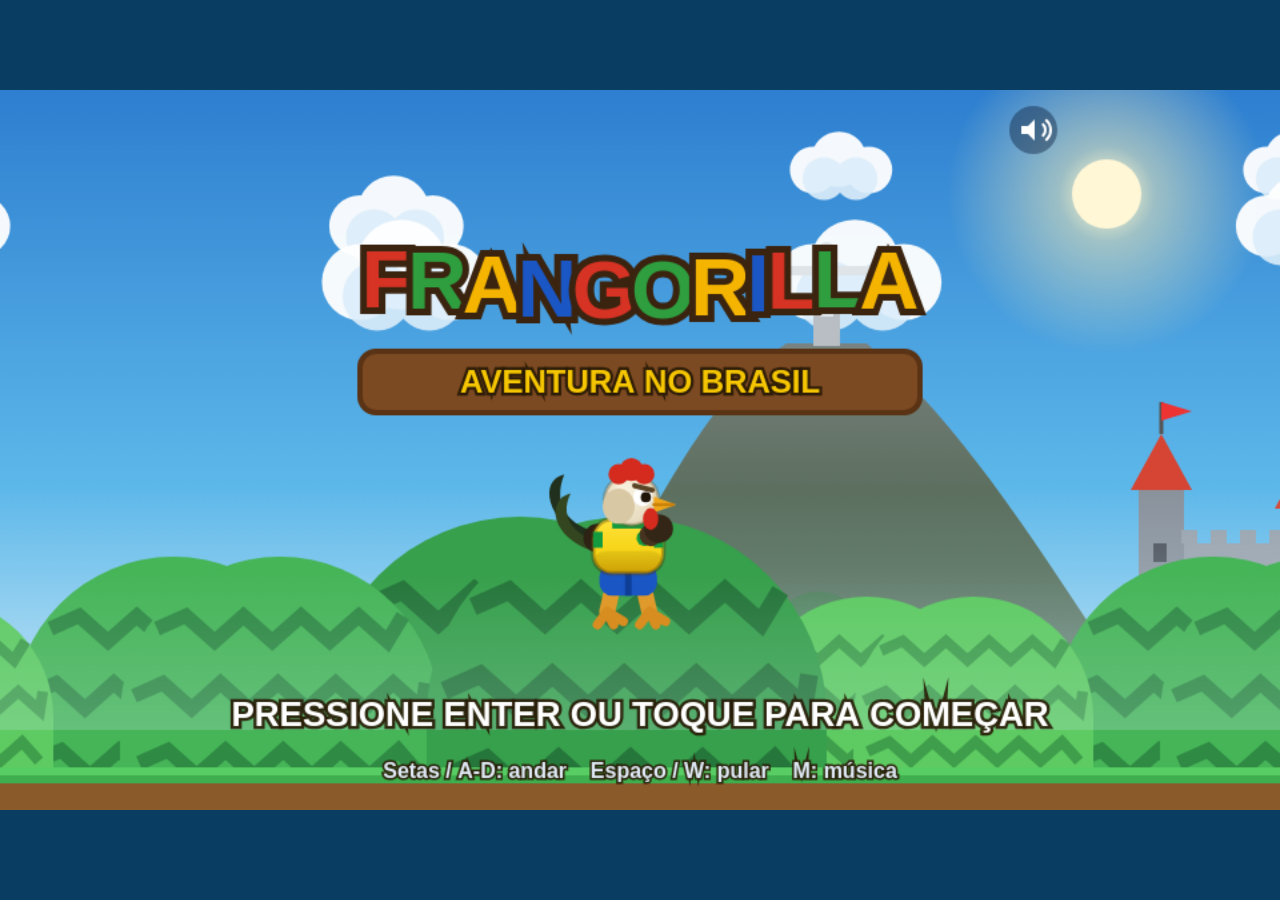
<file: index.html>
<!DOCTYPE html>
<html lang="pt-BR">
<head>
<meta charset="UTF-8">
<meta name="viewport" content="width=device-width, initial-scale=1.0">
<title>Frangorilla - Aventura no Brasil</title>
<meta http-equiv="refresh" content="0; url=./frangorilla/">
<link rel="canonical" href="./frangorilla/">
<style>
  html,body{height:100%;margin:0;background:#4aa8e0;color:#fff;
    font-family:Arial,Helvetica,sans-serif;display:flex;
    align-items:center;justify-content:center;text-align:center}
  a{color:#fff;font-weight:bold}
</style>
</head>
<body>
  <p>Carregando o jogo… se não abrir, <a href="./frangorilla/">clique aqui para jogar 🐓</a></p>
  <script>location.replace('./frangorilla/');</script>
</body>
</html>
</file>
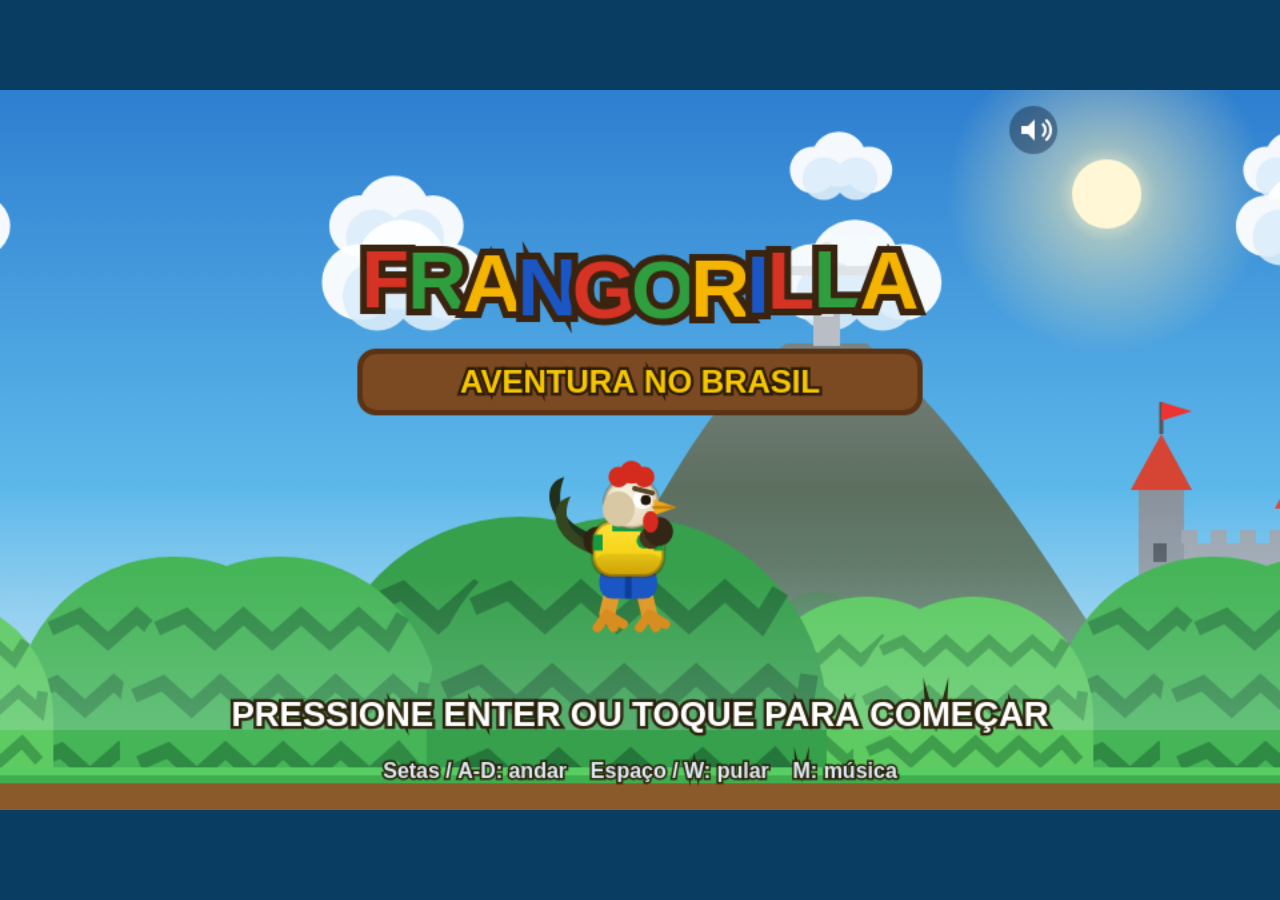
<file: frangorilla/index.html>
<!DOCTYPE html>
<html lang="pt-BR">
<head>
<meta charset="UTF-8">
<meta name="viewport" content="width=device-width, initial-scale=1.0, maximum-scale=1.0, user-scalable=no, viewport-fit=cover">
<meta name="apple-mobile-web-app-capable" content="yes">
<meta name="apple-mobile-web-app-status-bar-style" content="black-translucent">
<meta name="mobile-web-app-capable" content="yes">
<title>Frangorilla - Aventura no Brasil</title>
<style>
  * { margin:0; padding:0; box-sizing:border-box; }
  html, body {
    width:100%; height:100%; overflow:hidden;
    background:#0a3d62;
    touch-action:none;
    -webkit-user-select:none; user-select:none;
    -webkit-touch-callout:none;
    position:fixed;
  }
  #game {
    display:block;
    position:absolute;
    left:50%; top:50%;
    transform:translate(-50%,-50%);
    image-rendering:auto;
    background:#4aa8e0;
  }
</style>
</head>
<body>
<canvas id="game"></canvas>
<script>
"use strict";

/* ============================================================
   FRANGORILLA - AVENTURA NO BRASIL
   Jogo de plataforma estilo Mario - roda na web e no iPhone
   Controles: setas/A-D para andar, espaço/W/seta-cima para pular
   No celular: botões de toque na tela
   ============================================================ */

// ---------- Configuração básica ----------
var GW = 960, GH = 540;              // resolução interna do jogo
var TS = 32;                          // tamanho do tile
var canvas = document.getElementById('game');
var ctx = canvas.getContext('2d');
var dpr = Math.min(window.devicePixelRatio || 1, 2);

function resize() {
  var ww = window.innerWidth, wh = window.innerHeight;
  var scale = Math.min(ww / GW, wh / GH);
  canvas.style.width  = (GW * scale) + 'px';
  canvas.style.height = (GH * scale) + 'px';
  canvas.width  = GW * dpr;
  canvas.height = GH * dpr;
  ctx.setTransform(dpr, 0, 0, dpr, 0, 0);
}
window.addEventListener('resize', resize);
window.addEventListener('orientationchange', function(){ setTimeout(resize, 200); });
resize();

// ---------- Áudio (WebAudio, sem arquivos externos) ----------
var actx = null;
function initAudio() {
  if (!actx) {
    try { actx = new (window.AudioContext || window.webkitAudioContext)(); } catch(e) {}
  }
  if (actx && actx.state === 'suspended') actx.resume();
}
function beep(freq, dur, type, vol, slideTo) {
  if (!actx) return;
  try {
    var o = actx.createOscillator(), g = actx.createGain();
    o.type = type || 'square';
    o.frequency.setValueAtTime(freq, actx.currentTime);
    if (slideTo) o.frequency.exponentialRampToValueAtTime(slideTo, actx.currentTime + dur);
    g.gain.setValueAtTime(vol || 0.08, actx.currentTime);
    g.gain.exponentialRampToValueAtTime(0.001, actx.currentTime + dur);
    o.connect(g); g.connect(actx.destination);
    o.start(); o.stop(actx.currentTime + dur);
  } catch(e) {}
}
// rajada de ruído filtrado (passos, baque, "squish")
function noiseBurst(dur, freq, type, vol, slideTo) {
  if (!actx) return;
  try {
    var s = actx.createBufferSource(); s.buffer = getNoise();
    var f = actx.createBiquadFilter(); f.type = type || 'lowpass';
    f.frequency.setValueAtTime(freq, actx.currentTime);
    if (slideTo) f.frequency.exponentialRampToValueAtTime(slideTo, actx.currentTime + dur);
    var g = actx.createGain();
    g.gain.setValueAtTime(vol, actx.currentTime);
    g.gain.exponentialRampToValueAtTime(0.001, actx.currentTime + dur);
    s.connect(f); f.connect(g); g.connect(actx.destination);
    s.start(); s.stop(actx.currentTime + dur);
  } catch(e) {}
}
var stepFlip = 0;
var SFX = {
  jump:  function(){ beep(300, 0.16, 'square', 0.06, 620); beep(450, 0.18, 'triangle', 0.04, 900); noiseBurst(0.06, 1800, 'highpass', 0.03); },
  step:  function(){ stepFlip ^= 1; noiseBurst(0.045, stepFlip ? 900 : 700, 'lowpass', 0.035); beep(stepFlip ? 150 : 120, 0.04, 'triangle', 0.03); },
  land:  function(str){ var v = Math.min(0.12, 0.05 + str * 0.02); noiseBurst(0.11, 500, 'lowpass', v, 120); beep(110, 0.1, 'triangle', v * 0.7, 70); },
  coin:  function(){ beep(988, 0.07, 'square', 0.06); setTimeout(function(){ beep(1319, 0.22, 'square', 0.06, 1560); }, 65); },
  stomp: function(){ noiseBurst(0.14, 2200, 'lowpass', 0.09, 260); beep(400, 0.12, 'square', 0.07, 90); setTimeout(function(){ beep(760, 0.14, 'square', 0.05, 1200); }, 40); },
  hurt:  function(){ beep(400, 0.12, 'square', 0.08, 200); setTimeout(function(){ beep(220, 0.4, 'sawtooth', 0.08, 60); }, 100); },
  bump:  function(){ beep(140, 0.1, 'square', 0.07); noiseBurst(0.05, 400, 'lowpass', 0.04); },
  brick: function(){ noiseBurst(0.18, 1600, 'lowpass', 0.08, 300); beep(220, 0.12, 'square', 0.05, 90); },
  grow:  function(){ [523,659,784,880,1047,1319].forEach(function(f,i){ setTimeout(function(){ beep(f, 0.12, 'square', 0.06); }, i*55); }); },
  fire:  function(){ beep(700, 0.12, 'square', 0.05, 200); noiseBurst(0.08, 3000, 'highpass', 0.03); },
  spring:function(){ beep(300, 0.18, 'square', 0.06, 1200); },
  powerup:function(){ [660,880,1100].forEach(function(f,i){ setTimeout(function(){ beep(f, 0.1, 'triangle', 0.06); }, i*50); }); },
  win:   function(){ [523,659,784,1047,1319].forEach(function(f,i){ setTimeout(function(){ beep(f, 0.28, 'square', 0.07); }, i*130); }); },
  die:   function(){ [494,440,392,330,262].forEach(function(f,i){ setTimeout(function(){ beep(f, 0.2, 'triangle', 0.09); }, i*110); }); },
  cocorico: function(){ [660,880,660,990].forEach(function(f,i){ setTimeout(function(){ beep(f, 0.15, 'square', 0.06); }, i*90); }); }
};

// ---------- Música de fundo (sequenciador chiptune via WebAudio) ----------
var musicOn = true;
var musicStep = 0, musicNext = 0;
var MUSIC_STEP_T = 0.115; // duração de cada semicolcheia (~130 BPM)
var noiseBuf = null;
var _ = null;
// progressão C - Am - F - G, melodia alegre com suingue de choro/samba
var chordBass = [[48, 55], [45, 52], [41, 48], [43, 50]]; // tônica e quinta por compasso
var leadBars = [
  [76,_,79,_,84,_,79,_,81,79,76,_,72,_,_,_],
  [74,_,76,_,72,_,69,_,72,_,76,_,81,_,_,_],
  [81,_,84,_,81,_,77,_,79,_,77,_,74,_,72,_],
  [74,_,71,_,67,_,71,_,74,_,79,_,74,_,71,_]
];
function noteFreq(n) { return 440 * Math.pow(2, (n - 69) / 12); }
function getNoise() {
  if (!noiseBuf) {
    noiseBuf = actx.createBuffer(1, Math.floor(actx.sampleRate * 0.2), actx.sampleRate);
    var d = noiseBuf.getChannelData(0);
    for (var i = 0; i < d.length; i++) d[i] = Math.random() * 2 - 1;
  }
  return noiseBuf;
}
function playTone(freq, t, dur, type, vol) {
  var o = actx.createOscillator(), g = actx.createGain();
  o.type = type; o.frequency.value = freq;
  g.gain.setValueAtTime(vol, t);
  g.gain.exponentialRampToValueAtTime(0.001, t + dur);
  o.connect(g); g.connect(actx.destination);
  o.start(t); o.stop(t + dur);
}
function playHat(t, vol, dur) {
  var s = actx.createBufferSource(); s.buffer = getNoise();
  var f = actx.createBiquadFilter(); f.type = 'highpass'; f.frequency.value = 6500;
  var g = actx.createGain();
  g.gain.setValueAtTime(vol, t);
  g.gain.exponentialRampToValueAtTime(0.001, t + dur);
  s.connect(f); f.connect(g); g.connect(actx.destination);
  s.start(t); s.stop(t + dur);
}
function tickMusic() {
  if (!actx || !musicOn) return;
  if (state !== 'play' && state !== 'title') { musicNext = 0; return; }
  var now = actx.currentTime;
  if (musicNext < now) musicNext = now + 0.06;
  while (musicNext < now + 0.25) {
    var s = musicStep % 64;
    var bar = (s / 16) | 0, st = s % 16;
    var L = leadBars[bar][st];
    if (L != null) playTone(noteFreq(L), musicNext, 0.19, 'square', 0.045);
    if (st === 0 || st === 8)  playTone(noteFreq(chordBass[bar][0]), musicNext, 0.22, 'triangle', 0.11);
    if (st === 4 || st === 12) playTone(noteFreq(chordBass[bar][1]), musicNext, 0.22, 'triangle', 0.09);
    if (st % 2 === 0) playHat(musicNext, st % 8 === 0 ? 0.045 : 0.022, 0.04); // chimbal
    if (st === 4 || st === 12) playHat(musicNext, 0.055, 0.1);                // caixa
    if (st === 7 || st === 15) playHat(musicNext, 0.03, 0.05);               // suingue
    musicStep++;
    musicNext += MUSIC_STEP_T;
  }
}

// ---------- Nível (construído por código) ----------
// Tiles: 0 vazio | 1 terra | 2 grama | 3 tijolo | 4 bloco-? | 5 bloco usado
//        6 cano corpo | 7 cano borda | 9 moeda
var COLS = 140, ROWS = 15;
var grid = [];
var enemySpawns = [];   // {x, y, type}
var plantSpawns = [];   // {x (px, centro do cano), y (topo do cano)}
var waterCols = [];     // colunas de água (buracos)
var platSpawns = [];    // plataformas móveis {x,y (px), w(tiles), axis, range(px), spd, phase}
var springSpawns = [];  // molas {c, r} (tile)
var FLAG_COL = 128;
var CASTLE_COL = 132;
var currentLevel = 1;
var NUM_LEVELS = 4;

function buildLevel(n) {
  grid = [];
  enemySpawns = [];
  plantSpawns = [];
  waterCols = [];
  platSpawns = [];
  springSpawns = [];
  for (var r = 0; r < ROWS; r++) {
    grid.push(new Array(COLS).fill(0));
  }
  function ground(x0, x1) {
    for (var x = x0; x <= x1; x++) { grid[13][x] = 2; grid[14][x] = 1; }
  }
  function stack(x, h) { // pilha de blocos sólidos com grama no topo (escadas)
    for (var i = 0; i < h; i++) grid[12 - i][x] = (i === h-1) ? 2 : 1;
    grid[13][x] = 2; grid[14][x] = 1;
  }
  function brick(x, y) { grid[y][x] = 3; }
  function qblock(x, y) { grid[y][x] = 4; }
  function pblock(x, y) { grid[y][x] = 8; }   // bloco ? de power-up (cogumelo/flor)
  function coin(x, y) { grid[y][x] = 9; }
  function pipe(x, h) { // cano de 2 colunas, altura h tiles acima do chão
    for (var i = 0; i < h; i++) {
      var row = 12 - i;
      grid[row][x] = 6; grid[row][x+1] = 6;
      if (i === h-1) { grid[row][x] = 7; grid[row][x+1] = 7; }
    }
  }
  function gap(x0, x1) { for (var x = x0; x <= x1; x++) waterCols.push(x); }
  function plat(cx, cr, w, axis, rangeTiles, spd) {
    platSpawns.push({ x: cx*TS, y: cr*TS, w: w, axis: axis, range: rangeTiles*TS, spd: spd || 0.02, phase: Math.random()*Math.PI*2 });
  }
  function spring(c) { springSpawns.push({ c: c, r: 12 }); }
  // OVNI: patrulha voando. cx,cr centro (tiles); range/amp em tiles; spd velocidade
  function ufo(cx, cr, rangeTiles, ampTiles, spd) {
    enemySpawns.push({ x: cx*TS, y: cr*TS, type: 'ufo',
                       x0: cx*TS, baseY: cr*TS, range: rangeTiles*TS, amp: ampTiles*TS, spd: spd || 0.02 });
  }

  bossSpawn = null;
  if (n === 1) buildFase1(ground, stack, brick, qblock, pblock, coin, pipe, gap, plat, spring, ufo);
  else if (n === 2) buildFase2(ground, stack, brick, qblock, pblock, coin, pipe, gap, plat, spring, ufo);
  else if (n === 3) buildFase3(ground, stack, brick, qblock, pblock, coin, pipe, gap, plat, spring, ufo);
  else buildFase4(ground, stack, brick, qblock, pblock, coin, pipe, gap, plat, spring, ufo);
}

// ===== FASE 1 — Rio de Janeiro =====
function buildFase1(ground, stack, brick, qblock, pblock, coin, pipe, gap, plat, spring) {
  FLAG_COL = 128; CASTLE_COL = 132;
  // --- Trecho 1 ---
  ground(0, 20);
  brick(7, 9); pblock(8, 9); brick(9, 9);   // 1º bloco dá cogumelo
  coin(12, 8); coin(13, 7); coin(14, 8);
  pipe(17, 2); plantSpawns.push({ x: (17+1)*TS, y: 11*TS });
  enemySpawns.push({ x: 11*TS, y: 12*TS, type: 'goomba' });
  gap(21, 23);

  // --- Trecho 2 ---
  ground(24, 45);
  brick(29, 9); brick(30, 9); qblock(31, 9); brick(32, 9); brick(33, 9);
  enemySpawns.push({ x: 31*TS, y: 8*TS, type: 'koopa' });
  coin(30, 6); coin(31, 5); coin(32, 6);
  enemySpawns.push({ x: 37*TS, y: 12*TS, type: 'goomba' });
  enemySpawns.push({ x: 41*TS, y: 12*TS, type: 'goomba' });
  pblock(39, 9);   // 2º power: flor de fogo (se já estiver grande)
  gap(46, 48);

  // --- Trecho 3 ---
  ground(49, 70);
  pipe(52, 3); plantSpawns.push({ x: (52+1)*TS, y: 10*TS });
  coin(56, 9); coin(57, 8); coin(58, 7); coin(59, 8); coin(60, 9);
  brick(57, 10); qblock(58, 10); brick(59, 10);
  enemySpawns.push({ x: 62*TS, y: 12*TS, type: 'goomba' });
  stack(64, 1); stack(65, 2); stack(66, 3); stack(67, 4);
  gap(71, 73);

  // --- Trecho 4 ---
  ground(74, 95);
  brick(77, 9); brick(78, 9); brick(79, 9); brick(80, 9);
  coin(77, 7); coin(78, 7); coin(79, 7); coin(80, 7);
  enemySpawns.push({ x: 84*TS, y: 12*TS, type: 'goomba' });
  enemySpawns.push({ x: 88*TS, y: 12*TS, type: 'koopa' });
  pipe(91, 2); plantSpawns.push({ x: (91+1)*TS, y: 11*TS });
  gap(96, 97);

  // --- Trecho final ---
  ground(98, COLS-1);
  qblock(101, 9);
  enemySpawns.push({ x: 104*TS, y: 12*TS, type: 'goomba' });
  enemySpawns.push({ x: 107*TS, y: 12*TS, type: 'goomba' });
  stack(110, 1); stack(111, 2); stack(112, 3); stack(113, 4); stack(114, 5);
  coin(111, 6); coin(112, 5); coin(113, 4);
}

// ===== FASE 2 — Chapecó, SC (mais difícil) =====
function buildFase2(ground, stack, brick, qblock, pblock, coin, pipe, gap, plat, spring) {
  FLAG_COL = 130; CASTLE_COL = 134;
  // --- Início: fileira de tijolos quebráveis com bloco ? no meio ---
  ground(0, 14);
  brick(5, 9); brick(6, 9); pblock(7, 9); brick(8, 9); brick(9, 9);   // power-up logo no início
  coin(6, 6); coin(7, 6); coin(8, 6);
  enemySpawns.push({ x: 4*TS, y: 12*TS, type: 'goomba' });
  enemySpawns.push({ x: 10*TS, y: 12*TS, type: 'goomba' });
  pipe(12, 2); plantSpawns.push({ x: (12+1)*TS, y: 11*TS });
  gap(15, 18);                                   // buraco largo

  // --- Plataformas móveis sobre a água ---
  ground(19, 30);
  plat(16, 10, 3, 'h', 0, 0);                    // borda de embarque (parada)
  enemySpawns.push({ x: 22*TS, y: 12*TS, type: 'koopa' });
  brick(24, 9); brick(25, 9); brick(26, 9);
  coin(24, 7); coin(25, 6); coin(26, 7);
  enemySpawns.push({ x: 28*TS, y: 12*TS, type: 'goomba' });
  gap(31, 35);                                   // buraco grande com plataforma móvel
  plat(31, 9, 3, 'v', 2.2, 0.028);               // plataforma que sobe e desce
  plat(34, 8, 3, 'v', 2.2, 0.028);

  // --- Trecho com molas (trampolim) ---
  ground(36, 55);
  spring(39);                                    // mola: pula bem alto
  brick(38, 5); qblock(39, 5); brick(40, 5);     // recompensa lá em cima
  coin(38, 3); coin(39, 3); coin(40, 3);
  enemySpawns.push({ x: 44*TS, y: 12*TS, type: 'goomba' });
  enemySpawns.push({ x: 46*TS, y: 12*TS, type: 'goomba' });
  enemySpawns.push({ x: 48*TS, y: 12*TS, type: 'koopa' });
  pipe(51, 3); plantSpawns.push({ x: (51+1)*TS, y: 10*TS });
  brick(45, 9); brick(46, 9); brick(47, 9);      // tijolos quebráveis no caminho
  gap(56, 60);

  // --- Plataforma móvel horizontal longa ---
  ground(61, 78);
  plat(57, 10, 3, 'h', 0, 0);                    // embarque
  plat(58, 10, 4, 'h', 3.5, 0.02);               // vai e volta sobre o buraco
  enemySpawns.push({ x: 64*TS, y: 12*TS, type: 'koopa' });
  spring(67);
  brick(66, 5); brick(67, 5); pblock(68, 5); brick(69, 5);
  coin(66, 3); coin(67, 3); coin(68, 3); coin(69, 3);
  enemySpawns.push({ x: 72*TS, y: 12*TS, type: 'goomba' });
  enemySpawns.push({ x: 74*TS, y: 12*TS, type: 'goomba' });
  pipe(76, 2); plantSpawns.push({ x: (76+1)*TS, y: 11*TS });
  gap(79, 82);

  // --- Escada + inimigos densos ---
  ground(83, 105);
  stack(85, 1); stack(86, 2); stack(87, 3); stack(88, 4);
  enemySpawns.push({ x: 90*TS, y: 12*TS, type: 'goomba' });
  enemySpawns.push({ x: 92*TS, y: 12*TS, type: 'koopa' });
  enemySpawns.push({ x: 94*TS, y: 12*TS, type: 'goomba' });
  brick(96, 9); qblock(97, 9); brick(98, 9); qblock(99, 9); brick(100, 9);
  coin(96, 7); coin(97, 7); coin(98, 7); coin(99, 7); coin(100, 7);
  pipe(103, 3); plantSpawns.push({ x: (103+1)*TS, y: 10*TS });
  gap(106, 110);                                 // buraco final com plataformas móveis
  plat(106, 9, 3, 'v', 2, 0.03);
  plat(109, 10, 3, 'v', 2, 0.03);

  // --- Reta final até a bandeira ---
  ground(111, COLS-1);
  enemySpawns.push({ x: 114*TS, y: 12*TS, type: 'goomba' });
  enemySpawns.push({ x: 116*TS, y: 12*TS, type: 'koopa' });
  brick(118, 9); brick(119, 9); brick(120, 9);
  stack(122, 1); stack(123, 2); stack(124, 3); stack(125, 4); stack(126, 5);
  coin(123, 6); coin(124, 5); coin(125, 4);
}

// ===== FASE 3 — Espanha com OVNIs (mais difícil) =====
function buildFase3(ground, stack, brick, qblock, pblock, coin, pipe, gap, plat, spring, ufo) {
  FLAG_COL = 132; CASTLE_COL = 136;
  // --- Início ---
  ground(0, 12);
  brick(4, 9); pblock(5, 9); brick(6, 9);          // power logo no começo
  coin(4, 6); coin(5, 6); coin(6, 6);
  enemySpawns.push({ x: 8*TS, y: 12*TS, type: 'goomba' });
  ufo(10, 6, 2, 1.2, 0.03);                         // 1º OVNI patrulhando
  gap(13, 16);
  plat(13, 9, 3, 'h', 3, 0.022);                    // plataforma cruza o buraco

  // --- Trecho aéreo com OVNIs ---
  ground(17, 30);
  enemySpawns.push({ x: 20*TS, y: 12*TS, type: 'koopa' });
  ufo(23, 5, 3, 1.5, 0.028);
  brick(24, 8); brick(25, 8); pblock(26, 8); brick(27, 8);
  coin(24, 6); coin(25, 6); coin(26, 6); coin(27, 6);
  ufo(28, 7, 2, 1, 0.035);
  pipe(29, 2); plantSpawns.push({ x: (29+1)*TS, y: 11*TS });
  gap(31, 35);
  plat(31, 8, 3, 'v', 2.5, 0.03);
  plat(34, 10, 3, 'v', 2.5, 0.03);
  ufo(33, 4, 1.5, 1, 0.04);

  // --- Molas e OVNIs mergulhando ---
  ground(36, 52);
  spring(38);
  brick(37, 4); qblock(38, 4); brick(39, 4);
  coin(37, 2); coin(38, 2); coin(39, 2);
  ufo(42, 6, 3, 2, 0.03);
  enemySpawns.push({ x: 45*TS, y: 12*TS, type: 'goomba' });
  enemySpawns.push({ x: 47*TS, y: 12*TS, type: 'goomba' });
  ufo(49, 5, 2.5, 1.5, 0.032);
  pipe(51, 3); plantSpawns.push({ x: (51+1)*TS, y: 10*TS });
  gap(53, 58);
  plat(54, 9, 3, 'h', 4, 0.02);                     // travessia longa
  ufo(56, 5, 2, 1.2, 0.035);

  // --- Enxame de OVNIs ---
  ground(59, 76);
  ufo(61, 4, 2, 1, 0.03);
  ufo(64, 6, 2, 1.4, 0.036);
  ufo(67, 5, 2.5, 1.2, 0.04);
  enemySpawns.push({ x: 63*TS, y: 12*TS, type: 'koopa' });
  spring(70);
  brick(69, 4); brick(70, 4); pblock(71, 4); brick(72, 4);
  coin(69, 2); coin(70, 2); coin(71, 2); coin(72, 2);
  enemySpawns.push({ x: 74*TS, y: 12*TS, type: 'goomba' });
  gap(77, 82);
  plat(77, 8, 3, 'v', 2, 0.034);
  plat(80, 10, 3, 'v', 2, 0.034);
  ufo(79, 4, 1.5, 1, 0.042);

  // --- Reta final vigiada ---
  ground(83, 105);
  enemySpawns.push({ x: 86*TS, y: 12*TS, type: 'goomba' });
  enemySpawns.push({ x: 88*TS, y: 12*TS, type: 'koopa' });
  ufo(90, 5, 3, 1.6, 0.03);
  brick(94, 9); qblock(95, 9); brick(96, 9);
  coin(94, 7); coin(95, 7); coin(96, 7);
  pipe(99, 2); plantSpawns.push({ x: (99+1)*TS, y: 11*TS });
  enemySpawns.push({ x: 102*TS, y: 12*TS, type: 'goomba' });
  ufo(104, 6, 2, 1.2, 0.033);
  gap(106, 110);
  plat(106, 9, 3, 'h', 3.5, 0.024);

  ground(111, COLS-1);
  ufo(114, 5, 2, 1.4, 0.03);
  enemySpawns.push({ x: 117*TS, y: 12*TS, type: 'koopa' });
  stack(124, 1); stack(125, 2); stack(126, 3); stack(127, 4); stack(128, 5);
  coin(125, 6); coin(126, 5); coin(127, 4);
}

// ===== FASE 4 — Covil do Dragão (chefão) =====
function buildFase4(ground, stack, brick, qblock, pblock, coin, pipe, gap, plat, spring, ufo) {
  FLAG_COL = 999; CASTLE_COL = 999;   // sem bandeira: a fase acaba quando o chefão morre
  // --- Entrada: garante poder de fogo ---
  ground(0, 16);
  brick(4, 9); pblock(5, 9); brick(6, 9);   // cogumelo/flor
  pblock(9, 9);                             // 2º power (vira fogo)
  coin(4, 6); coin(5, 6); coin(6, 6);
  enemySpawns.push({ x: 12*TS, y: 12*TS, type: 'goomba' });

  // --- Corredor de plantas carnívoras (antes do chefão) ---
  ground(17, 78);
  pipe(19, 2); plantSpawns.push({ x: (19+1)*TS, y: 11*TS });
  pipe(24, 3); plantSpawns.push({ x: (24+1)*TS, y: 10*TS });
  enemySpawns.push({ x: 28*TS, y: 12*TS, type: 'goomba' });
  pipe(31, 2); plantSpawns.push({ x: (31+1)*TS, y: 11*TS });
  brick(34, 9); qblock(35, 9); brick(36, 9);
  coin(34, 7); coin(35, 7); coin(36, 7);
  pipe(38, 3); plantSpawns.push({ x: (38+1)*TS, y: 10*TS });
  pipe(43, 2); plantSpawns.push({ x: (43+1)*TS, y: 11*TS });
  enemySpawns.push({ x: 47*TS, y: 12*TS, type: 'koopa' });
  pipe(50, 3); plantSpawns.push({ x: (50+1)*TS, y: 10*TS });
  pipe(55, 2); plantSpawns.push({ x: (55+1)*TS, y: 11*TS });
  pipe(59, 2); plantSpawns.push({ x: (59+1)*TS, y: 11*TS });
  enemySpawns.push({ x: 63*TS, y: 12*TS, type: 'goomba' });
  pblock(66, 9);                            // reforço de poder antes da arena
  pipe(69, 3); plantSpawns.push({ x: (69+1)*TS, y: 10*TS });
  pipe(74, 2); plantSpawns.push({ x: (74+1)*TS, y: 11*TS });
  gap(79, 81);                             // fosso de lava antes da arena

  // --- Arena do chefão ---
  ground(82, COLS-1);
  bossSpawn = { x: 116*TS, y: 9*TS };      // dragão paira na arena (buraco alcançável)
}

function tileAt(c, r) {
  if (c < 0 || c >= COLS) return 1;
  if (r < 0) return 0;
  if (r >= ROWS) return 0;
  return grid[r][c];
}
function isSolid(t) { return (t >= 1 && t <= 8) && t !== 9; }  // 8 = bloco ? de power-up também é sólido

// ---------- Estado do jogo ----------
var state = 'title';   // title | play | levelclear | win | gameover
var player, enemies, plants, particles, popups;
var movingPlats = [], springs = [], powerups = [], fireballs = [];
var boss = null, bossShots = [], bossSpawn = null;
var levelClearT = 0;
var camX = 0;
var score, coins, lives, stars, timeLeft, timeTick;
var worldEndX = COLS * TS;
var flagReached = false;
var winTimer = 0, deadTimer = 0;
var isTouchDevice = false;
var frameCount = 0;
var shakeT = 0, shakeMag = 0;      // tremor de tela
function addShake(mag, dur) { shakeMag = Math.max(shakeMag, mag); shakeT = Math.max(shakeT, dur); }

// dimensões conforme o poder (0 pequeno, 1 grande, 2 fogo)
function playerDims(power) { return power === 0 ? { w: 22, h: 32 } : { w: 26, h: 46 }; }

function newGame() {
  score = 0; coins = 0; lives = 5; stars = 1;
  currentLevel = 1;
  startLevel(0);
}
function startLevel(power) {
  buildLevel(currentLevel);
  timeLeft = currentLevel === 1 ? 328 : 300;
  flagReached = false; winTimer = 0;
  respawn(power || 0);
}
function nextLevel() {
  var keep = player.power;   // mantém o poder ao avançar de fase
  currentLevel++;
  startLevel(keep);
}
function respawn(power) {
  power = power || 0;
  timeLeft = currentLevel === 1 ? 328 : 300;
  var d = playerDims(power);
  player = {
    x: 2*TS, y: 12*TS - d.h, w: d.w, h: d.h,
    vx: 0, vy: 0,
    facing: 1, onGround: false,
    inv: 0, dead: false, walkT: 0,
    sx: 1, sy: 1,        // escala atual (squash & stretch)
    wasAir: false, stepT: 0, blink: 0,
    power: power, grow: 0, fireCd: 0
  };
  shakeT = 0; shakeMag = 0;
  camX = 0;
  enemies = enemySpawns.map(function(s){
    if (s.type === 'ufo') {
      return { x: s.x, y: s.baseY, w: 40, h: 22, vx: 0, vy: 0, type: 'ufo', alive: true, squash: 0,
               walkT: Math.random()*10, x0: s.x0, baseY: s.baseY, range: s.range, amp: s.amp, spd: s.spd,
               phase: Math.random()*Math.PI*2 };
    }
    return { x: s.x, y: s.y, w: 28, h: s.type==='koopa' ? 34 : 28,
             vx: -0.75, vy: 0, speed: 0.75, turnCd: 0, type: s.type, alive: true, squash: 0, walkT: Math.random()*10 };
  });
  plants = plantSpawns.map(function(s){
    return { x: s.x, topY: s.y, t: Math.random()*Math.PI*2 };
  });
  movingPlats = platSpawns.map(function(s){
    return { x0: s.x, y0: s.y, x: s.x, y: s.y, px: s.x, py: s.y,
             w: s.w * TS, h: 14, axis: s.axis, range: s.range, spd: s.spd, phase: s.phase };
  });
  springs = springSpawns.map(function(s){
    return { x: s.c * TS, y: s.r * TS, w: TS, h: TS, comp: 0 };
  });
  powerups = [];
  fireballs = [];
  bossShots = [];
  boss = bossSpawn ? {
    x: bossSpawn.x, y: bossSpawn.y, w: 120, h: 92,
    baseX: bossSpawn.x, baseY: bossSpawn.y,
    hp: 6, maxHp: 6, phase: Math.random()*6, fireCd: 130, hurtT: 0,
    dead: false, deadT: 0, active: false
  } : null;
  particles = [];
  popups = [];
}

// ---------- Entrada ----------
var keys = {};
window.addEventListener('keydown', function(e){
  keys[e.code] = true;
  if (['ArrowLeft','ArrowRight','ArrowUp','ArrowDown','Space'].indexOf(e.code) >= 0) e.preventDefault();
  initAudio();
  if (e.code === 'KeyM' && !e.repeat) musicOn = !musicOn;
  if (state !== 'play' && (e.code === 'Enter' || e.code === 'Space')) startFromMenu();
});
window.addEventListener('keyup', function(e){ keys[e.code] = false; });
// evita "tecla presa" (correr sem parar) quando a aba perde o foco
function clearInputs() {
  keys = {};
  activePointers = {};
  touchState.left = touchState.right = touchState.jump = touchState.fire = false;
  jumpHeld = false; jumpBuf = 0;
}
window.addEventListener('blur', clearInputs);
document.addEventListener('visibilitychange', function(){ if (document.hidden) clearInputs(); });

// Botões de toque (desenhados no canvas)
var btnL = { x: 78,  y: GH-78, r: 46 };
var btnR = { x: 192, y: GH-78, r: 46 };
var btnJ = { x: GW-88, y: GH-82, r: 56 };
var btnF = { x: GW-176, y: GH-150, r: 40 };   // botão de fogo (só com poder de fogo)
var musicBtn = { x: GW-185, y: 30, r: 18 };
var touchState = { left:false, right:false, jump:false, fire:false };
var activePointers = {};

function canvasPos(e) {
  var rect = canvas.getBoundingClientRect();
  return {
    x: (e.clientX - rect.left) / rect.width * GW,
    y: (e.clientY - rect.top) / rect.height * GH
  };
}
function hitBtn(p, b) {
  var dx = p.x - b.x, dy = p.y - b.y;
  return dx*dx + dy*dy <= b.r*b.r*1.45; // área de toque um pouco maior
}
function updateTouchFromPointers() {
  touchState.left = touchState.right = touchState.jump = touchState.fire = false;
  for (var id in activePointers) {
    var p = activePointers[id];
    if (hitBtn(p, btnL)) touchState.left = true;
    if (hitBtn(p, btnR)) touchState.right = true;
    if (hitBtn(p, btnJ)) touchState.jump = true;
    if (player && player.power === 2 && hitBtn(p, btnF)) touchState.fire = true;
  }
}
canvas.addEventListener('pointerdown', function(e){
  e.preventDefault();
  initAudio();
  if (e.pointerType === 'touch') isTouchDevice = true;
  var pos = canvasPos(e);
  if (hitBtn(pos, musicBtn)) { musicOn = !musicOn; return; }
  if (state !== 'play') { startFromMenu(); return; }
  activePointers[e.pointerId] = pos;
  updateTouchFromPointers();
});
canvas.addEventListener('pointermove', function(e){
  if (activePointers[e.pointerId] !== undefined) {
    activePointers[e.pointerId] = canvasPos(e);
    updateTouchFromPointers();
  }
});
function releasePointer(e) {
  delete activePointers[e.pointerId];
  updateTouchFromPointers();
}
canvas.addEventListener('pointerup', releasePointer);
canvas.addEventListener('pointercancel', releasePointer);
canvas.addEventListener('pointerout', releasePointer);
document.addEventListener('gesturestart', function(e){ e.preventDefault(); });

function startFromMenu() {
  if (state === 'title' || state === 'gameover' || state === 'win') {
    newGame();
    state = 'play';
    SFX.cocorico();
  }
}

var input = {
  left:  function(){ return keys['ArrowLeft'] || keys['KeyA'] || touchState.left; },
  right: function(){ return keys['ArrowRight'] || keys['KeyD'] || touchState.right; },
  jump:  function(){ return keys['ArrowUp'] || keys['KeyW'] || keys['Space'] || touchState.jump; },
  fire:  function(){ return keys['KeyF'] || keys['KeyX'] || keys['ShiftLeft'] || keys['ShiftRight'] || touchState.fire; }
};
var jumpHeld = false, jumpBuf = 0, coyote = 0;

// ---------- Física / atualização ----------
var GRAV = 0.55, MAXFALL = 14, SPEED = 3.4, JUMPV = -13.2;

function rectsOverlap(a, b) {
  return a.x < b.x + b.w && a.x + a.w > b.x && a.y < b.y + b.h && a.y + a.h > b.y;
}

function moveAndCollide(ent, hitBlockCb) {
  // horizontal
  ent.x += ent.vx;
  var c0, c1, r0, r1, c, r;
  if (ent.vx > 0) {
    c = Math.floor((ent.x + ent.w) / TS);
    r0 = Math.floor(ent.y / TS); r1 = Math.floor((ent.y + ent.h - 1) / TS);
    for (r = r0; r <= r1; r++) {
      if (isSolid(tileAt(c, r))) { ent.x = c*TS - ent.w - 0.01; ent.vx = 0; ent.hitWall = 1; break; }
    }
  } else if (ent.vx < 0) {
    c = Math.floor(ent.x / TS);
    r0 = Math.floor(ent.y / TS); r1 = Math.floor((ent.y + ent.h - 1) / TS);
    for (r = r0; r <= r1; r++) {
      if (isSolid(tileAt(c, r))) { ent.x = (c+1)*TS + 0.01; ent.vx = 0; ent.hitWall = -1; break; }
    }
  }
  // vertical
  ent.y += ent.vy;
  ent.onGround = false;
  if (ent.vy > 0) {
    r = Math.floor((ent.y + ent.h) / TS);
    c0 = Math.floor((ent.x+2) / TS); c1 = Math.floor((ent.x + ent.w - 3) / TS);
    for (c = c0; c <= c1; c++) {
      if (isSolid(tileAt(c, r))) { ent.y = r*TS - ent.h - 0.01; ent.vy = 0; ent.onGround = true; break; }
    }
  } else if (ent.vy < 0) {
    r = Math.floor(ent.y / TS);
    c0 = Math.floor((ent.x+2) / TS); c1 = Math.floor((ent.x + ent.w - 3) / TS);
    for (c = c0; c <= c1; c++) {
      if (isSolid(tileAt(c, r))) {
        ent.y = (r+1)*TS + 0.01; ent.vy = 0;
        if (hitBlockCb) hitBlockCb(c, r);
        break;
      }
    }
  }
}

function bumpEnemiesAbove(c, r) {
  // vira/derrota inimigos em cima do bloco batido
  enemies.forEach(function(en){
    if (!en.alive) return;
    if (en.y + en.h <= r*TS + 4 && en.y + en.h >= r*TS - 20 &&
        en.x + en.w > c*TS && en.x < (c+1)*TS) {
      en.alive = false; en.squash = 0; score += 100;
      addStars(en.x + en.w/2, en.y + en.h/2, 5);
      SFX.stomp();
    }
  });
}

function spawnPowerup(c, r) {
  // cogumelo se pequeno; flor de fogo se já estiver grande/fogo
  var kind = player.power === 0 ? 'mush' : 'flower';
  powerups.push({ x: c*TS + 4, y: r*TS, w: 24, h: 24, vx: kind === 'mush' ? 1.2 : 0,
                  vy: 0, kind: kind, rise: TS, t: 0 });
  SFX.coin();
}

function hitBlock(c, r) {
  var t = tileAt(c, r);
  if (t === 4) { // bloco ? de moeda
    grid[r][c] = 5;
    coins++; score += 100;
    SFX.coin();
    particles.push({ type:'coinpop', x: c*TS + TS/2, y: r*TS - 8, vy: -6, t: 0 });
    popups.push({ x: c*TS + TS/2, y: r*TS - 20, txt: '+100', t: 0 });
    bumpEnemiesAbove(c, r);
  } else if (t === 8) { // bloco ? de power-up
    grid[r][c] = 5;
    score += 100;
    spawnPowerup(c, r);
    bumpEnemiesAbove(c, r);
  } else if (t === 3) { // tijolo
    if (player.power > 0) {   // só quebra se estiver grande ou com fogo
      grid[r][c] = 0;
      score += 50;
      SFX.brick();
      addShake(2, 6);
      bumpEnemiesAbove(c, r);
      // estilhaços
      for (var k = 0; k < 4; k++) {
        particles.push({ type:'debris', x: c*TS + (k%2)*16 + 8, y: r*TS + ((k>>1)*16) + 8,
                         vx: (k%2 ? 1 : -1) * (1 + Math.random()), vy: -3 - Math.random()*2, t: 0, rot: Math.random()*6 });
      }
    } else {
      SFX.bump();
      particles.push({ type:'dust', x: c*TS + TS/2, y: (r+1)*TS, vy: 0, t: 0 });
    }
  }
}

function addStars(x, y, n) {
  for (var k = 0; k < n; k++) {
    var ang = (k / n) * Math.PI * 2;
    particles.push({ type:'star', x: x, y: y, vx: Math.cos(ang)*(1.6+Math.random()), vy: Math.sin(ang)*(1.6+Math.random()) - 1, t: 0, rot: Math.random()*6 });
  }
}

function growPlayer() {
  if (player.power >= 2) { score += 1000; popups.push({ x: player.x + player.w/2, y: player.y, txt: '+1000', t: 0 }); return; }
  var newPow = player.power + 1;
  var d = playerDims(newPow);
  player.y = (player.y + player.h) - d.h;   // mantém os pés no chão
  player.w = d.w; player.h = d.h;
  player.power = newPow;
  player.grow = 24;        // animação de "pop"
  score += 1000;
  SFX.grow();
  popups.push({ x: player.x + player.w/2, y: player.y, txt: newPow === 2 ? 'FOGO!' : 'CRESCEU!', t: 0 });
}

function loseLife() {
  if (player.dead) return;
  player.dead = true;
  deadTimer = 0;
  SFX.die();
  lives--;
}

function hurtPlayer() {
  if (player.inv > 0 || player.dead) return;
  if (player.power > 0) {   // encolhe um nível em vez de morrer
    var newPow = player.power - 1;
    var d = playerDims(newPow);
    player.y = (player.y + player.h) - d.h;
    player.w = d.w; player.h = d.h;
    player.power = newPow;
    player.inv = 120;
    SFX.hurt();
    return;
  }
  SFX.hurt();
  lives--;
  if (lives <= 0) {
    player.dead = true;
    deadTimer = 0;
    SFX.die();
  } else {
    player.inv = 120; // ~2s invencível
    player.vy = -7;
    player.vx = -player.facing * 4;
  }
}

function collectCoinsAround() {
  var c0 = Math.floor(player.x / TS), c1 = Math.floor((player.x + player.w) / TS);
  var r0 = Math.floor(player.y / TS), r1 = Math.floor((player.y + player.h) / TS);
  for (var r = r0; r <= r1; r++) {
    for (var c = c0; c <= c1; c++) {
      if (tileAt(c, r) === 9) {
        grid[r][c] = 0;
        coins++; score += 50;
        SFX.coin();
        popups.push({ x: c*TS + TS/2, y: r*TS, txt: '+50', t: 0 });
        if (coins > 0 && coins % 50 === 0) { lives++; SFX.cocorico(); }
      }
    }
  }
}

function updatePlatforms() {
  movingPlats.forEach(function(p){
    p.px = p.x; p.py = p.y;
    if (p.range > 0) {
      p.phase += p.spd;
      var off = Math.sin(p.phase) * p.range;
      if (p.axis === 'h') p.x = p.x0 + off; else p.y = p.y0 + off;
    }
    p.dx = p.x - p.px; p.dy = p.y - p.py;
  });
}

function collidePlatforms(pFeet) {
  player.onPlat = null;
  movingPlats.forEach(function(p){
    var overlapX = player.x + player.w > p.x + 3 && player.x < p.x + p.w - 3;
    if (!overlapX) return;
    var feet = player.y + player.h;
    if (player.vy >= 0 && pFeet <= p.py + 8 && feet >= p.y - 2 && feet <= p.y + 20) {
      player.y = p.y - player.h;
      player.vy = 0; player.onGround = true;
      player.onPlat = p;
    }
  });
  if (player.onPlat) {                    // carrega o jogador junto
    player.x += player.onPlat.dx;
    player.y = player.onPlat.y - player.h;
  }
}

function collideSprings(pFeet) {
  springs.forEach(function(s){
    var overlapX = player.x + player.w > s.x + 3 && player.x < s.x + s.w - 3;
    if (!overlapX) return;
    var feet = player.y + player.h;
    if (player.vy >= 0 && pFeet <= s.y + 8 && feet >= s.y - 2 && feet <= s.y + 22) {
      player.y = s.y - player.h;
      s.comp = 10;
      player.vy = jumpHeld ? -20 : -13.5;   // lançamento (mais alto se segurar pulo)
      player.onGround = false; player.wasAir = true;
      player.sx = 0.7; player.sy = 1.4;
      SFX.spring();
    }
  });
}

function startLevelClear() {
  state = 'levelclear';
  levelClearT = 0;
  flagReached = false;
  clearInputs();
}

function bossHoleBox() {
  return { x: boss.x + boss.w/2 - 16, y: boss.y + boss.h*0.42, w: 32, h: 30 };
}
function hitBoss() {
  if (!boss || boss.dead || boss.hurtT > 8) return;   // pequenos frames de invencibilidade
  boss.hp--;
  boss.hurtT = 26;
  addShake(4, 14);
  SFX.stomp();
  addStars(boss.x + boss.w/2, boss.y + boss.h*0.5, 8);
  popups.push({ x: boss.x + boss.w/2, y: boss.y, txt: boss.hp > 0 ? 'ACERTOU!' : 'K.O.!', t: 0 });
  if (boss.hp <= 0) { boss.dead = true; boss.deadT = 0; SFX.win(); }
}
function updateBoss() {
  if (!boss) return;
  if (boss.dead) {
    boss.deadT++;
    if (boss.deadT % 5 === 0) { addStars(boss.x + Math.random()*boss.w, boss.y + Math.random()*boss.h, 4); addShake(3, 6); }
    boss.y += 0.6;   // afunda derrotado
    if (boss.deadT > 150 && state === 'play') { score += 5000; startLevelClear(); }
    return;
  }
  if (!boss.active && player.x > boss.baseX - GW*0.75) boss.active = true;
  if (!boss.active) return;
  boss.phase += 0.03;
  boss.x = boss.baseX + Math.sin(boss.phase) * 60;
  boss.y = boss.baseY + Math.sin(boss.phase*1.6) * 18;
  if (boss.hurtT > 0) boss.hurtT--;
  // cospe fogo (leque de 3)
  boss.fireCd--;
  if (boss.fireCd <= 0) {
    var mx = boss.x + 8, my = boss.y + boss.h*0.32;
    for (var i = -1; i <= 1; i++) bossShots.push({ x: mx, y: my, w: 16, h: 16, vx: -4.3, vy: -1.6 + i*1.7, life: 220, rot: 0 });
    boss.fireCd = 95;
    SFX.fire();
  }
  // encostar no corpo do chefão machuca
  var body = { x: boss.x + 10, y: boss.y + 8, w: boss.w - 20, h: boss.h - 12 };
  if (rectsOverlap(player, body)) hurtPlayer();
}

function update() {
  frameCount++;

  // --- tela de "FASE CONCLUÍDA" (pausa antes da próxima fase) ---
  if (state === 'levelclear') {
    levelClearT++;
    if (levelClearT > 200) {
      if (currentLevel < NUM_LEVELS) { nextLevel(); state = 'play'; clearInputs(); }
      else state = 'win';
    }
    return;
  }

  if (state !== 'play') return;

  // --- fim de fase em andamento (anda até sumir, depois mostra a tela) ---
  if (flagReached) {
    winTimer++;
    player.vx = 1.6; player.facing = 1;
    player.vy = Math.min(player.vy + GRAV, MAXFALL);
    player.walkT += 0.2;
    moveAndCollide(player);
    if (winTimer > 130) startLevelClear();
    return;
  }

  // --- morte em andamento ---
  if (player.dead) {
    deadTimer++;
    player.vy += GRAV * 0.6;
    player.y += player.vy;
    if (deadTimer === 1) player.vy = -9;
    if (deadTimer > 110) {
      if (lives <= 0) { state = 'gameover'; }
      else { respawn(0); }   // renasce pequeno
    }
    return;
  }

  if (player.grow > 0) player.grow--;
  if (player.fireCd > 0) player.fireCd--;

  // --- tempo ---
  timeTick++;
  if (timeTick >= 60) { timeTick = 0; timeLeft--; if (timeLeft <= 0) loseLife(); }

  // --- movimento do jogador ---
  var ax = 0;
  if (input.left())  { ax = -1; player.facing = -1; }
  if (input.right()) { ax = 1;  player.facing = 1; }
  player.vx = ax * SPEED;
  if (ax !== 0 && player.onGround) player.walkT += 0.25; else if (ax === 0) player.walkT = 0;

  // "coyote time": ainda pode pular alguns frames após sair da borda
  if (player.onGround) coyote = 6; else if (coyote > 0) coyote--;
  var jp = input.jump();
  if (jp && !jumpHeld) jumpBuf = 8; // "jump buffer": pulo apertado um pouco antes de aterrissar vale
  if (jumpBuf > 0 && coyote > 0) {
    player.vy = JUMPV;
    jumpBuf = 0; coyote = 0;
    player.sx = 0.7; player.sy = 1.35;   // estica ao decolar
    SFX.jump();
    for (var d = 0; d < 4; d++) particles.push({ type:'dust', x: player.x + player.w/2 + (Math.random()-0.5)*16, y: player.y + player.h - 2, vy: -0.5 - Math.random(), t: 0 });
  }
  if (jumpBuf > 0) jumpBuf--;
  if (jp) {
    jumpHeld = true;
    if (player.vy < -4) player.vy -= 0.12; // segurar = pulo mais alto
  } else {
    jumpHeld = false;
    if (player.vy < -5) player.vy = -5; // soltar = pulo curto
  }

  // --- bola de fogo (só com poder de fogo) ---
  if (player.power === 2 && input.fire() && player.fireCd <= 0 && fireballs.length < 3) {
    fireballs.push({ x: player.x + (player.facing > 0 ? player.w - 4 : -8), y: player.y + player.h * 0.42,
                     w: 12, h: 12, vx: player.facing * 6.5, vy: 2, life: 220, rot: 0 });
    player.fireCd = 16;
    SFX.fire();
  }

  updatePlatforms();

  var pFeet = player.y + player.h;   // pés antes do movimento vertical (p/ plataformas)
  var fallV = player.vy;
  player.vy = Math.min(player.vy + GRAV, MAXFALL);
  moveAndCollide(player, hitBlock);
  collidePlatforms(pFeet);
  collideSprings(pFeet);
  if (player.x < 0) player.x = 0;

  // aterrissagem: achata, levanta poeira, baque sonoro e tremor
  if (player.onGround && player.wasAir) {
    var impact = Math.min(1, fallV / 13);
    if (impact > 0.15) {
      player.sx = 1 + 0.45 * impact; player.sy = 1 - 0.4 * impact;   // achata
      SFX.land(fallV);
      if (impact > 0.4) addShake(2.5 * impact, 8);
      var n = 3 + Math.round(impact * 5);
      for (var l = 0; l < n; l++) {
        particles.push({ type:'dust', x: player.x + player.w/2 + (Math.random()-0.5)*22,
                         y: player.y + player.h - 2, vy: -0.5 - Math.random()*1.2, t: 0 });
      }
    }
  }
  player.wasAir = !player.onGround;

  // molinha do squash/stretch de volta ao normal
  player.sx += (1 - player.sx) * 0.2;
  player.sy += (1 - player.sy) * 0.2;
  // no ar, leve alongamento conforme a velocidade vertical
  if (!player.onGround) {
    var st = Math.max(-0.18, Math.min(0.18, -player.vy * 0.012));
    player.sy += (1 + st - player.sy) * 0.15;
    player.sx += (1 - st - player.sx) * 0.15;
  }

  // passos + poeira ao correr
  if (player.onGround && ax !== 0) {
    player.stepT += Math.abs(player.vx);
    if (player.stepT >= 22) { player.stepT = 0; SFX.step(); }
    if (frameCount % 8 === 0) {
      particles.push({ type:'dust', x: player.x + player.w/2 - player.facing*10, y: player.y + player.h - 2, vy: -0.6, t: 0 });
    }
  } else { player.stepT = 12; }

  collectCoinsAround();

  // caiu na água / buraco
  if (player.y > ROWS * TS + 20) loseLife();

  if (player.inv > 0) player.inv--;

  // --- bandeira / fim de fase ---
  if (player.x + player.w/2 >= FLAG_COL * TS) {
    flagReached = true;
    score += Math.max(0, timeLeft) * 10 + 1000;
    SFX.win();
  }

  // --- inimigos ---
  enemies.forEach(function(en){
    if (!en.alive) { en.squash++; if (en.type === 'ufo') en.y += 3; return; }  // OVNI cai ao ser destruído
    if (Math.abs(en.x - player.x) > GW * 0.75 && en.x > camX + GW) return; // dorme fora da tela à direita
    en.walkT += 0.1;
    if (en.type === 'ufo') {
      // voa: patrulha horizontal + oscilação vertical; às vezes mergulha na direção do jogador
      en.phase += en.spd;
      en.x = en.x0 + Math.sin(en.phase) * en.range;
      var dive = 0;
      if (Math.abs(en.x - (player.x)) < 60) dive = Math.min(TS*2.2, Math.max(0, player.y - en.baseY) * 0.35);
      en.y = en.baseY + Math.sin(en.phase * 1.7) * en.amp + dive;
      en.onGround = false;
    } else {
      en.hitWall = 0;
      if (en.turnCd > 0) en.turnCd--;
      // não cair da borda de plataformas flutuantes: vira ao detectar vazio à frente
      var dir = en.vx >= 0 ? 1 : -1;
      var aheadC = Math.floor((en.x + (dir > 0 ? en.w + 2 : -2)) / TS);
      var footR = Math.floor((en.y + en.h + 2) / TS);
      if (en.onGround && en.turnCd <= 0 && !isSolid(tileAt(aheadC, footR))) { dir = -dir; en.turnCd = 12; }
      en.vx = dir * en.speed;                       // sempre em movimento (nunca fica parado)
      en.vy = Math.min(en.vy + GRAV, MAXFALL);
      moveAndCollide(en);
      if (en.hitWall && en.turnCd <= 0) { en.vx = -en.hitWall * en.speed; en.turnCd = 12; }  // ao bater, inverte com velocidade cheia
      if (en.y > ROWS * TS + 40) en.alive = false;
    }

    // colisão com o jogador
    if (rectsOverlap(player, en)) {
      var stomping = player.vy > 0 && (player.y + player.h) < (en.y + en.h * 0.6);
      if (stomping) {
        en.alive = false; en.squash = 0;
        player.vy = jumpHeld ? -11 : -8.5;   // pulo mais alto se segurar (bounce)
        player.sx = 1.35; player.sy = 0.7;
        score += 200;
        SFX.stomp();
        addShake(3.5, 10);
        popups.push({ x: en.x + en.w/2, y: en.y - 6, txt: '+200', t: 0 });
        // explosão de estrelinhas e poeira ao amassar
        var ex = en.x + en.w/2, ey = en.y + en.h/2;
        for (var k = 0; k < 8; k++) {
          var ang = (k / 8) * Math.PI * 2;
          particles.push({ type:'star', x: ex, y: ey, vx: Math.cos(ang)*(1.6+Math.random()), vy: Math.sin(ang)*(1.6+Math.random()) - 1, t: 0, rot: Math.random()*6 });
        }
        for (var kd = 0; kd < 5; kd++) particles.push({ type:'dust', x: ex + (Math.random()-0.5)*20, y: en.y + en.h - 2, vy: -0.6 - Math.random(), t: 0 });
      } else {
        hurtPlayer();
      }
    }
  });
  enemies = enemies.filter(function(en){ return en.alive || en.squash < 30; });

  // --- plantas carnívoras ---
  plants.forEach(function(pl){
    if (pl.dead) { pl.deadT = (pl.deadT || 0) + 1; return; }
    pl.t += 0.02;
    var phase = (Math.sin(pl.t) + 1) / 2;  // 0..1
    pl.out = Math.max(0, phase * 1.4 - 0.4); // fica um tempo escondida
    if (pl.out > 0.15) {
      var ph = 40 * pl.out;
      var box = { x: pl.x - 12, y: pl.topY - ph, w: 24, h: ph };
      if (rectsOverlap(player, box)) hurtPlayer();
    }
  });

  // --- power-ups (cogumelo / flor) ---
  powerups.forEach(function(pu){
    if (pu.rise > 0) { var s = Math.min(1.3, pu.rise); pu.y -= s; pu.rise -= s; }
    else if (pu.kind === 'mush') {
      pu.hitWall = 0;
      pu.vy = Math.min(pu.vy + GRAV, MAXFALL);
      moveAndCollide(pu);
      if (pu.hitWall) pu.vx = -pu.vx;
      if (pu.vx === 0) pu.vx = 1.2;
      if (pu.y > ROWS*TS + 40) pu.dead = true;
    } else { pu.t++; }  // flor fica parada balançando
    if (!pu.dead && rectsOverlap(player, pu)) { pu.dead = true; growPlayer(); }
  });
  powerups = powerups.filter(function(p){ return !p.dead; });

  // --- bolas de fogo ---
  fireballs.forEach(function(fb){
    fb.life--; fb.rot += 0.4;
    fb.vy = Math.min(fb.vy + 0.4, 10);
    fb.hitWall = 0;
    moveAndCollide(fb);
    if (fb.hitWall) fb.dead = true;
    if (fb.onGround) fb.vy = -5.5;       // quica no chão
    if (fb.life <= 0 || fb.y > ROWS*TS) fb.dead = true;
    enemies.forEach(function(en){
      if (en.alive && rectsOverlap(fb, en)) {
        en.alive = false; en.squash = 0; fb.dead = true;
        score += 200;
        addStars(en.x + en.w/2, en.y + en.h/2, 6);
        popups.push({ x: en.x + en.w/2, y: en.y - 6, txt: '+200', t: 0 });
        SFX.stomp();
      }
    });
    // bola de fogo também mata as plantas carnívoras (dentro dos canos)
    plants.forEach(function(pl){
      if (pl.dead || pl.out <= 0.1) return;
      var ph = 40 * pl.out;
      var box = { x: pl.x - 12, y: pl.topY - ph, w: 24, h: ph };
      if (rectsOverlap(fb, box)) {
        pl.dead = true; pl.deadT = 0; fb.dead = true;
        score += 200;
        addStars(pl.x, pl.topY - ph, 6);
        popups.push({ x: pl.x, y: pl.topY - ph - 6, txt: '+200', t: 0 });
        SFX.stomp();
      }
    });
    // dano no chefão (buraco na barriga)
    if (boss && !boss.dead) {
      var hole = bossHoleBox();
      if (rectsOverlap(fb, hole)) { fb.dead = true; hitBoss(); }
    }
  });
  fireballs = fireballs.filter(function(f){ return !f.dead; });

  // --- molas: relaxa a compressão ---
  springs.forEach(function(s){ if (s.comp > 0) s.comp--; });

  // --- chefão e seus tiros ---
  updateBoss();
  bossShots.forEach(function(s){
    s.life--; s.rot += 0.4;
    s.vy = Math.min(s.vy + 0.12, 8);
    s.x += s.vx; s.y += s.vy;
    if (s.life <= 0 || s.y > ROWS*TS || s.x < camX - 60) s.dead = true;
    if (!s.dead && player.inv <= 0 && !player.dead && rectsOverlap(player, s)) { s.dead = true; hurtPlayer(); }
  });
  bossShots = bossShots.filter(function(s){ return !s.dead; });

  // --- partículas e popups ---
  particles.forEach(function(p){
    p.t++;
    if (p.vx) p.x += p.vx;
    p.y += p.vy;
    p.vy += (p.type === 'star') ? 0.18 : 0.3;
    if (p.rot != null) p.rot += 0.2;
  });
  particles = particles.filter(function(p){ return p.t < (p.type === 'star' ? 46 : 40); });
  popups.forEach(function(p){ p.t++; p.y -= 0.8; });
  popups = popups.filter(function(p){ return p.t < 50; });

  // --- tremor de tela ---
  if (shakeT > 0) { shakeT--; shakeMag *= 0.85; }
  else shakeMag = 0;

  // --- câmera ---
  var target = player.x - GW * 0.38;
  camX += (target - camX) * 0.12;
  camX = Math.max(0, Math.min(camX, worldEndX - GW));
}

// ---------- Desenho ----------
function rr(x, y, w, h, r) { // rounded rect path
  ctx.beginPath();
  ctx.moveTo(x+r, y);
  ctx.arcTo(x+w, y, x+w, y+h, r);
  ctx.arcTo(x+w, y+h, x, y+h, r);
  ctx.arcTo(x, y+h, x, y, r);
  ctx.arcTo(x, y, x+w, y, r);
  ctx.closePath();
}

function drawSky() {
  var g = ctx.createLinearGradient(0, 0, 0, GH);
  g.addColorStop(0, '#2e7fd0');
  g.addColorStop(0.55, '#5db8ea');
  g.addColorStop(1, '#a8dff5');
  ctx.fillStyle = g;
  ctx.fillRect(0, 0, GW, GH);
}

function drawCloud(x, y, s) {
  ctx.fillStyle = 'rgba(255,255,255,0.95)';
  ctx.beginPath();
  ctx.arc(x, y, 22*s, 0, 7);
  ctx.arc(x + 24*s, y - 10*s, 26*s, 0, 7);
  ctx.arc(x + 52*s, y, 22*s, 0, 7);
  ctx.fill();
  ctx.fillStyle = 'rgba(220,238,250,0.9)';
  ctx.beginPath();
  ctx.arc(x + 10*s, y + 8*s, 20*s, 0, 7);
  ctx.arc(x + 40*s, y + 8*s, 20*s, 0, 7);
  ctx.fill();
}

function drawCorcovado(px) {
  // montanha do Corcovado com o Cristo Redentor
  var bx = 620 - px, by = 420;
  ctx.save();
  // montanha
  var g = ctx.createLinearGradient(bx, 130, bx, by);
  g.addColorStop(0, '#8a9199');
  g.addColorStop(0.35, '#6e7a72');
  g.addColorStop(1, '#3f5e40');
  ctx.fillStyle = g;
  ctx.beginPath();
  ctx.moveTo(bx - 190, by);
  ctx.bezierCurveTo(bx - 120, by - 120, bx - 90, by - 190, bx - 30, by - 230);
  ctx.lineTo(bx + 30, by - 230);
  ctx.bezierCurveTo(bx + 100, by - 170, bx + 150, by - 90, bx + 210, by);
  ctx.closePath();
  ctx.fill();
  // vegetação na encosta
  ctx.fillStyle = 'rgba(46,110,52,0.75)';
  for (var i = 0; i < 7; i++) {
    var vx = bx - 150 + i * 48, vy = by - 20 - Math.abs(3 - i) * -14 - 30;
    ctx.beginPath(); ctx.arc(vx, vy + 40, 34, 0, 7); ctx.fill();
  }
  // pedestal
  ctx.fillStyle = '#b9bec4';
  ctx.fillRect(bx - 10, by - 252, 20, 24);
  // Cristo Redentor (silhueta clara)
  ctx.fillStyle = '#dfe4e8';
  ctx.fillRect(bx - 5, by - 296, 10, 46);        // corpo
  ctx.fillRect(bx - 34, by - 288, 68, 7);        // braços abertos
  ctx.beginPath(); ctx.arc(bx, by - 300, 6, 0, 7); ctx.fill(); // cabeça
  ctx.restore();
}

function drawJungleBlob(x, y, r, tone) {
  // "morros" arredondados de floresta com padrão zigue-zague, como na arte
  var light = tone === 0 ? '#5ecb62' : (tone === 1 ? '#46b558' : '#37a04c');
  var dark  = tone === 0 ? '#3f9e4b' : (tone === 1 ? '#2f8a44' : '#25763a');
  ctx.fillStyle = light;
  ctx.beginPath();
  ctx.arc(x, y, r, Math.PI, 0);
  ctx.lineTo(x + r, y + r);
  ctx.lineTo(x - r, y + r);
  ctx.closePath();
  ctx.fill();
  // zigue-zague
  ctx.strokeStyle = dark;
  ctx.lineWidth = Math.max(3, r * 0.09);
  for (var band = 0; band < 3; band++) {
    var by = y - r * 0.55 + band * r * 0.42;
    ctx.beginPath();
    var half = Math.sqrt(Math.max(0, r*r - Math.pow(by - y, 2))) * 0.92;
    var zx = x - half;
    var up = true;
    ctx.moveTo(zx, by);
    while (zx < x + half) {
      zx += r * 0.18;
      ctx.lineTo(Math.min(zx, x + half), by + (up ? -r*0.08 : r*0.08));
      up = !up;
    }
    ctx.stroke();
  }
}

function drawCastleBg(px) {
  // castelo distante com telhados vermelhos e bandeira
  var bx = 880 - px, by = 430;
  ctx.save();
  ctx.fillStyle = '#9aa3ad';
  ctx.fillRect(bx, by - 90, 90, 90);            // corpo
  ctx.fillStyle = '#8a929c';
  ctx.fillRect(bx - 26, by - 130, 34, 130);     // torre esquerda
  ctx.fillRect(bx + 82, by - 116, 30, 116);     // torre direita
  // ameias
  ctx.fillStyle = '#9aa3ad';
  for (var i = 0; i < 4; i++) ctx.fillRect(bx + 6 + i*22, by - 100, 12, 10);
  // telhados cônicos
  ctx.fillStyle = '#d64533';
  ctx.beginPath(); ctx.moveTo(bx - 32, by - 130); ctx.lineTo(bx - 9, by - 172); ctx.lineTo(bx + 14, by - 130); ctx.closePath(); ctx.fill();
  ctx.beginPath(); ctx.moveTo(bx + 76, by - 116); ctx.lineTo(bx + 97, by - 154); ctx.lineTo(bx + 118, by - 116); ctx.closePath(); ctx.fill();
  // janelas
  ctx.fillStyle = '#4a4f57';
  ctx.fillRect(bx + 36, by - 60, 16, 24);
  ctx.fillRect(bx - 15, by - 90, 10, 14);
  // bandeira
  ctx.strokeStyle = '#555'; ctx.lineWidth = 3;
  ctx.beginPath(); ctx.moveTo(bx - 9, by - 172); ctx.lineTo(bx - 9, by - 196); ctx.stroke();
  ctx.fillStyle = '#e33';
  ctx.beginPath(); ctx.moveTo(bx - 9, by - 196); ctx.lineTo(bx + 14, by - 189); ctx.lineTo(bx - 9, by - 182); ctx.closePath(); ctx.fill();
  ctx.restore();
}

function drawSun() {
  var sx = 830, sy = 78;
  var sg = ctx.createRadialGradient(sx, sy, 8, sx, sy, 120);
  sg.addColorStop(0, 'rgba(255,250,215,0.95)');
  sg.addColorStop(0.25, 'rgba(255,240,180,0.5)');
  sg.addColorStop(1, 'rgba(255,240,180,0)');
  ctx.fillStyle = sg;
  ctx.fillRect(sx - 130, sy - 130, 260, 260);
  ctx.fillStyle = '#fff7d6';
  ctx.beginPath(); ctx.arc(sx, sy, 26, 0, 7); ctx.fill();
}

function drawSkyChapeco() {
  var g = ctx.createLinearGradient(0, 0, 0, GH);
  g.addColorStop(0, '#1f6fc4');
  g.addColorStop(0.5, '#3f97dc');
  g.addColorStop(1, '#bfe6f6');
  ctx.fillStyle = g;
  ctx.fillRect(0, 0, GW, GH);
}

// Catedral Santo Antônio de Chapecó (duas torres, faixas vermelhas)
function drawCatedral(px) {
  var bx = 600 - px, by = 452;
  ctx.save();
  function tower(tx) {
    ctx.fillStyle = '#f3ede2';
    ctx.fillRect(tx, by - 150, 34, 150);
    // faixas/cantos vermelhos
    ctx.fillStyle = '#b5482c';
    ctx.fillRect(tx, by - 150, 5, 150);
    ctx.fillRect(tx + 29, by - 150, 5, 150);
    // janelas em arco
    ctx.fillStyle = '#7a4a34';
    for (var w = 0; w < 3; w++) {
      var wy = by - 130 + w * 34;
      ctx.beginPath(); ctx.moveTo(tx + 10, wy + 12); ctx.lineTo(tx + 10, wy + 4);
      ctx.arc(tx + 17, wy + 4, 7, Math.PI, 0); ctx.lineTo(tx + 24, wy + 12); ctx.closePath(); ctx.fill();
    }
    // pináculo cônico
    ctx.fillStyle = '#e9e2d6';
    ctx.beginPath(); ctx.moveTo(tx - 3, by - 150); ctx.lineTo(tx + 17, by - 196); ctx.lineTo(tx + 37, by - 150); ctx.closePath(); ctx.fill();
    ctx.fillStyle = '#b5482c';
    ctx.beginPath(); ctx.moveTo(tx + 8, by - 168); ctx.lineTo(tx + 17, by - 196); ctx.lineTo(tx + 26, by - 168); ctx.closePath(); ctx.fill();
    // cruz
    ctx.strokeStyle = '#3a3f46'; ctx.lineWidth = 2;
    ctx.beginPath(); ctx.moveTo(tx + 17, by - 196); ctx.lineTo(tx + 17, by - 210);
    ctx.moveTo(tx + 12, by - 205); ctx.lineTo(tx + 22, by - 205); ctx.stroke();
  }
  // corpo central
  ctx.fillStyle = '#f3ede2';
  ctx.fillRect(bx + 30, by - 118, 72, 118);
  // frontão + rosácea
  ctx.fillStyle = '#e9e2d6';
  ctx.beginPath(); ctx.moveTo(bx + 30, by - 118); ctx.lineTo(bx + 66, by - 150); ctx.lineTo(bx + 102, by - 118); ctx.closePath(); ctx.fill();
  ctx.fillStyle = '#b5482c';
  ctx.beginPath(); ctx.arc(bx + 66, by - 78, 13, 0, 7); ctx.fill();
  ctx.fillStyle = '#f3ede2';
  ctx.beginPath(); ctx.arc(bx + 66, by - 78, 8, 0, 7); ctx.fill();
  // portão em arco
  ctx.fillStyle = '#7a4a34';
  ctx.beginPath(); ctx.moveTo(bx + 56, by); ctx.lineTo(bx + 56, by - 30); ctx.arc(bx + 66, by - 30, 10, Math.PI, 0); ctx.lineTo(bx + 76, by); ctx.closePath(); ctx.fill();
  tower(bx);
  tower(bx + 96);
  // relógio na torre esquerda
  ctx.fillStyle = '#fff'; ctx.beginPath(); ctx.arc(bx + 17, by - 96, 7, 0, 7); ctx.fill();
  ctx.strokeStyle = '#333'; ctx.lineWidth = 1;
  ctx.beginPath(); ctx.arc(bx + 17, by - 96, 7, 0, 7); ctx.stroke();
  ctx.beginPath(); ctx.moveTo(bx + 17, by - 96); ctx.lineTo(bx + 17, by - 100); ctx.moveTo(bx + 17, by - 96); ctx.lineTo(bx + 20, by - 96); ctx.stroke();
  ctx.restore();
}

// prédios da avenida (skyline urbano)
function drawBuildings(px, baseY) {
  var seed = [70,110,90,140,60,120,100,80,130,95];
  for (var i = 0; i < 14; i++) {
    var bx = ((i * 96 - px) % (GW + 480));
    if (bx < -140) bx += GW + 480;
    bx -= 140;
    var h = seed[i % seed.length] + (i % 3) * 14;
    var w = 58 + (i % 3) * 10;
    var tone = i % 3;
    ctx.fillStyle = tone === 0 ? '#8fa6bd' : (tone === 1 ? '#a7b7c6' : '#7d94ab');
    ctx.fillRect(bx, baseY - h, w, h);
    ctx.fillStyle = 'rgba(255,255,255,0.12)';
    ctx.fillRect(bx, baseY - h, w, 4);
    // janelas
    ctx.fillStyle = 'rgba(40,60,85,0.55)';
    for (var wy = baseY - h + 10; wy < baseY - 8; wy += 14) {
      for (var wx = bx + 6; wx < bx + w - 8; wx += 12) {
        if ((wx + wy) % 3 !== 0) ctx.fillRect(wx, wy, 7, 8);
      }
    }
  }
}

// ipê-rosa (árvore florida característica de Chapecó)
function drawIpe(x, groundY, s) {
  ctx.save();
  ctx.translate(x, groundY);
  ctx.scale(s, s);
  ctx.strokeStyle = '#6b4a2b'; ctx.lineWidth = 6; ctx.lineCap = 'round';
  ctx.beginPath(); ctx.moveTo(0, 0); ctx.lineTo(0, -40);
  ctx.moveTo(0, -26); ctx.lineTo(-14, -44); ctx.moveTo(0, -30); ctx.lineTo(15, -46);
  ctx.stroke();
  // copa de flores rosa
  var blobs = [[-14,-52,16],[14,-54,16],[0,-64,20],[-8,-44,12],[10,-44,12]];
  for (var i = 0; i < blobs.length; i++) {
    ctx.fillStyle = i % 2 ? '#e86ba8' : '#f28fc0';
    ctx.beginPath(); ctx.arc(blobs[i][0], blobs[i][1], blobs[i][2], 0, 7); ctx.fill();
  }
  ctx.fillStyle = 'rgba(255,255,255,0.25)';
  ctx.beginPath(); ctx.arc(-4, -68, 7, 0, 7); ctx.fill();
  ctx.restore();
}

function drawBackground() {
  if (currentLevel === 2) { drawBackgroundChapeco(); return; }
  if (currentLevel === 3) { drawBackgroundEspanha(); return; }
  if (currentLevel === 4) { drawBackgroundCovil(); return; }
  drawSky();
  drawSun();
  var p1 = camX * 0.15, p2 = camX * 0.3, p3 = camX * 0.5;
  // nuvens
  for (var i = 0; i < 8; i++) {
    var cx = ((i * 340 + 80 - p1) % (GW + 400)) - 150;
    drawCloud(cx, 60 + (i % 3) * 42, 0.8 + (i % 3) * 0.25);
  }
  drawCorcovado(p2 % 1600);
  drawCorcovado((p2 % 1600) - 1600);
  drawCastleBg((p2 % 1600));
  drawCastleBg((p2 % 1600) - 1600);
  // névoa atmosférica na linha do horizonte (profundidade)
  var hz = ctx.createLinearGradient(0, 300, 0, 470);
  hz.addColorStop(0, 'rgba(205,228,245,0)');
  hz.addColorStop(1, 'rgba(205,228,245,0.5)');
  ctx.fillStyle = hz;
  ctx.fillRect(0, 300, GW, 170);
  // morros de floresta (camada mais próxima)
  for (var j = 0; j < 12; j++) {
    var bx = ((j * 260 - p3) % (GW + 520));
    if (bx < -260) bx += GW + 520;
    bx -= 130;
    drawJungleBlob(bx, 470, 90 + (j % 3) * 30, j % 3);
  }
  // névoa leve também sobre os morros próximos
  var hz2 = ctx.createLinearGradient(0, 360, 0, 480);
  hz2.addColorStop(0, 'rgba(210,232,246,0)');
  hz2.addColorStop(1, 'rgba(210,232,246,0.22)');
  ctx.fillStyle = hz2;
  ctx.fillRect(0, 360, GW, 120);
}

// Sagrada Família (torres pontudas de Barcelona) — silhueta ao entardecer
function drawSagrada(px) {
  var bx = 560 - px, by = 452;
  ctx.save();
  function spire(sx, h, w) {
    var g = ctx.createLinearGradient(sx, by - h, sx, by);
    g.addColorStop(0, '#c79a5b'); g.addColorStop(1, '#8f6b3a');
    ctx.fillStyle = g;
    ctx.beginPath();
    ctx.moveTo(sx - w, by); ctx.lineTo(sx - w, by - h*0.55);
    ctx.lineTo(sx, by - h); ctx.lineTo(sx + w, by - h*0.55); ctx.lineTo(sx + w, by);
    ctx.closePath(); ctx.fill();
    // topo colorido (mosaico)
    ctx.fillStyle = '#e05a86';
    ctx.beginPath(); ctx.arc(sx, by - h + 4, w*0.5, 0, 7); ctx.fill();
    ctx.fillStyle = '#f2c94c';
    ctx.beginPath(); ctx.arc(sx, by - h + 1, w*0.28, 0, 7); ctx.fill();
    // janelinhas
    ctx.fillStyle = 'rgba(60,40,20,0.5)';
    for (var wy = by - h*0.5; wy < by - 8; wy += 16) ctx.fillRect(sx - 2, wy, 4, 8);
  }
  // base
  ctx.fillStyle = '#a97f47';
  ctx.fillRect(bx - 60, by - 70, 120, 70);
  spire(bx - 44, 150, 12);
  spire(bx - 20, 200, 13);
  spire(bx + 6, 230, 14);
  spire(bx + 32, 195, 13);
  spire(bx + 54, 145, 11);
  ctx.restore();
}

// touro de Osborne (silhueta preta icônica) numa colina
function drawTouro(px) {
  var bx = 1050 - px, by = 452;
  ctx.save();
  ctx.fillStyle = '#1a1a1e';
  // corpo
  ctx.beginPath();
  ctx.moveTo(bx - 40, by); ctx.lineTo(bx - 34, by - 34);
  ctx.lineTo(bx - 20, by - 40); ctx.lineTo(bx + 20, by - 42);
  ctx.lineTo(bx + 38, by - 34); ctx.lineTo(bx + 40, by); ctx.lineTo(bx + 30, by);
  ctx.lineTo(bx + 28, by - 22); ctx.lineTo(bx - 28, by - 22); ctx.lineTo(bx - 30, by); ctx.closePath();
  ctx.fill();
  // cabeça e chifres
  ctx.beginPath();
  ctx.moveTo(bx + 36, by - 40); ctx.lineTo(bx + 52, by - 46); ctx.lineTo(bx + 46, by - 30); ctx.closePath(); ctx.fill();
  ctx.strokeStyle = '#1a1a1e'; ctx.lineWidth = 3;
  ctx.beginPath(); ctx.moveTo(bx + 50, by - 44); ctx.lineTo(bx + 58, by - 54);
  ctx.moveTo(bx + 44, by - 44); ctx.lineTo(bx + 40, by - 56); ctx.stroke();
  // rabo
  ctx.beginPath(); ctx.moveTo(bx - 38, by - 32); ctx.lineTo(bx - 50, by - 24); ctx.lineTo(bx - 46, by - 14); ctx.stroke();
  ctx.restore();
}

// OVNI distante de cenário com feixe
function drawBgUfo(x, y, s, beam) {
  ctx.save();
  ctx.translate(x, y); ctx.scale(s, s);
  if (beam) {
    var bg = ctx.createLinearGradient(0, 6, 0, 90);
    bg.addColorStop(0, 'rgba(150,255,200,0.28)'); bg.addColorStop(1, 'rgba(150,255,200,0)');
    ctx.fillStyle = bg;
    ctx.beginPath(); ctx.moveTo(-6, 6); ctx.lineTo(6, 6); ctx.lineTo(22, 90); ctx.lineTo(-22, 90); ctx.closePath(); ctx.fill();
  }
  ctx.fillStyle = '#aab3c0';
  ctx.beginPath(); ctx.ellipse(0, 2, 20, 6, 0, 0, 7); ctx.fill();
  ctx.fillStyle = '#7fd0b0';
  ctx.beginPath(); ctx.arc(0, 0, 8, Math.PI, 0); ctx.fill();
  var blink = Math.floor(frameCount / 10) % 2;
  ctx.fillStyle = blink ? '#fff3a0' : '#ff5a4d';
  ctx.beginPath(); ctx.arc(-10, 3, 1.8, 0, 7); ctx.arc(10, 3, 1.8, 0, 7); ctx.fill();
  ctx.restore();
}

function drawBackgroundCovil() {
  // céu do covil: vermelho-escuro com brilho de lava embaixo
  var g = ctx.createLinearGradient(0, 0, 0, GH);
  g.addColorStop(0, '#1a0e14');
  g.addColorStop(0.5, '#3a1418');
  g.addColorStop(1, '#7a2418');
  ctx.fillStyle = g; ctx.fillRect(0, 0, GW, GH);
  // brilho pulsante de lava no horizonte
  var glow = 0.5 + 0.5 * Math.sin(frameCount * 0.05);
  var lg = ctx.createLinearGradient(0, 300, 0, 470);
  lg.addColorStop(0, 'rgba(255,90,20,0)');
  lg.addColorStop(1, 'rgba(255,120,30,' + (0.25 + 0.15*glow) + ')');
  ctx.fillStyle = lg; ctx.fillRect(0, 300, GW, 170);
  // tijolos de castelo ao fundo (parede escura com parallax)
  var p = camX * 0.3;
  ctx.fillStyle = '#2a1c22';
  for (var ry = 100; ry < 470; ry += 34) {
    for (var i = -1; i < GW/68 + 1; i++) {
      var off = ((ry/34) % 2) * 34;
      var bx = ((i*68 + off - p) % (GW + 136));
      if (bx < -68) bx += GW + 136;
      ctx.fillRect(bx, ry, 64, 30);
    }
  }
  // colunas/pilastras escuras
  ctx.fillStyle = '#1c1218';
  var p2 = camX * 0.5;
  for (var j = 0; j < 6; j++) {
    var cx = ((j*300 - p2) % (GW + 600));
    if (cx < -60) cx += GW + 600;
    cx -= 60;
    ctx.fillRect(cx, 120, 40, 340);
    ctx.fillStyle = '#241820'; ctx.fillRect(cx - 6, 120, 52, 14); ctx.fillRect(cx - 6, 446, 52, 14);
    ctx.fillStyle = '#1c1218';
  }
  // faíscas subindo
  ctx.fillStyle = 'rgba(255,170,60,0.6)';
  for (var s = 0; s < 24; s++) {
    var sx = (s*167 + frameCount*1.5) % GW;
    var sy = 460 - ((s*97 + frameCount*2) % 360);
    ctx.fillRect(sx, sy, 2, 3);
  }
}

function drawSkyEspanha() {
  var g = ctx.createLinearGradient(0, 0, 0, GH);
  g.addColorStop(0, '#2a2350');
  g.addColorStop(0.45, '#6b3f77');
  g.addColorStop(0.72, '#d76a53');
  g.addColorStop(1, '#f2b061');
  ctx.fillStyle = g;
  ctx.fillRect(0, 0, GW, GH);
  // estrelas no alto
  ctx.fillStyle = 'rgba(255,255,255,0.8)';
  for (var i = 0; i < 40; i++) {
    var sx = (i * 137) % GW, sy = (i * 89) % 200;
    var tw = 0.4 + 0.6 * Math.abs(Math.sin(frameCount * 0.05 + i));
    ctx.globalAlpha = tw * 0.8;
    ctx.fillRect(sx, sy, 2, 2);
  }
  ctx.globalAlpha = 1;
}

function drawBackgroundEspanha() {
  drawSkyEspanha();
  // lua/sol poente
  var sx = 820, sy = 120;
  var sg = ctx.createRadialGradient(sx, sy, 6, sx, sy, 90);
  sg.addColorStop(0, 'rgba(255,235,200,0.95)'); sg.addColorStop(1, 'rgba(255,200,150,0)');
  ctx.fillStyle = sg; ctx.fillRect(sx - 95, sy - 95, 190, 190);
  ctx.fillStyle = '#ffe9c2';
  ctx.beginPath(); ctx.arc(sx, sy, 28, 0, 7); ctx.fill();
  var p2 = camX * 0.3, p3 = camX * 0.5, p4 = camX * 0.62;
  // OVNIs de cenário ao fundo (parallax)
  for (var i = 0; i < 5; i++) {
    var ux = ((i * 260 + 60 - camX * 0.2) % (GW + 300)) - 100;
    drawBgUfo(ux, 90 + (i % 3) * 40, 0.7 + (i % 2) * 0.4, i % 2 === 0);
  }
  drawSagrada(p3 % 1700);
  drawSagrada((p3 % 1700) - 1700);
  drawTouro(p3 % 1700);
  drawTouro((p3 % 1700) - 1700);
  // névoa quente de profundidade
  var hz = ctx.createLinearGradient(0, 320, 0, 470);
  hz.addColorStop(0, 'rgba(230,150,110,0)');
  hz.addColorStop(1, 'rgba(230,150,110,0.45)');
  ctx.fillStyle = hz; ctx.fillRect(0, 320, GW, 150);
  // arbustos/colinas escuras em primeiro plano
  for (var j = 0; j < 10; j++) {
    var bx = ((j * 280 - p4) % (GW + 560));
    if (bx < -280) bx += GW + 560;
    bx -= 140;
    ctx.fillStyle = j % 2 ? '#4a5a3a' : '#3f5033';
    ctx.beginPath(); ctx.arc(bx, 476, 70 + (j % 3) * 22, Math.PI, 0); ctx.fill();
  }
}

function drawBackgroundChapeco() {
  drawSkyChapeco();
  drawSun();
  var p1 = camX * 0.15, p2 = camX * 0.3, p3 = camX * 0.5, p4 = camX * 0.62;
  // nuvens
  for (var i = 0; i < 7; i++) {
    var cx = ((i * 360 + 60 - p1) % (GW + 400)) - 150;
    drawCloud(cx, 50 + (i % 3) * 38, 0.7 + (i % 3) * 0.25);
  }
  // skyline distante
  drawBuildings(p2, 470);
  // catedral como marco central (repete)
  drawCatedral(p3 % 1700);
  drawCatedral((p3 % 1700) - 1700);
  // névoa de profundidade
  var hz = ctx.createLinearGradient(0, 300, 0, 470);
  hz.addColorStop(0, 'rgba(210,230,246,0)');
  hz.addColorStop(1, 'rgba(210,230,246,0.5)');
  ctx.fillStyle = hz;
  ctx.fillRect(0, 300, GW, 170);
  // fileira de ipês-rosa na frente
  for (var j = 0; j < 10; j++) {
    var bx = ((j * 300 - p4) % (GW + 600));
    if (bx < -300) bx += GW + 600;
    bx -= 150;
    drawIpe(bx, 468, 1.0 + (j % 3) * 0.28);
  }
}

function groundYBelow(wx, wy) {
  var c = Math.floor(wx / TS);
  for (var r = Math.max(0, Math.floor(wy / TS)); r < ROWS; r++) {
    if (isSolid(tileAt(c, r))) return r * TS;
  }
  return -1;
}
function drawShadow(wx, footY, w) {
  var gy = groundYBelow(wx, footY - 4);
  if (gy < 0) return;
  var d = Math.min(1, Math.max(0.1, 1 - (gy - footY) / 170));
  ctx.fillStyle = 'rgba(15,30,10,' + (0.26 * d).toFixed(3) + ')';
  ctx.beginPath();
  ctx.ellipse(wx - camX, gy + 4, w * (0.45 + 0.35 * d), 1.5 + 4 * d, 0, 0, 7);
  ctx.fill();
}

function drawWater() {
  // água nos buracos (ou lava na fase do chefão)
  if (!waterCols.length) return;
  var lava = (currentLevel === 4);
  ctx.save();
  var surf = 13 * TS + 10;
  waterCols.forEach(function(c){
    var x = c * TS - camX;
    if (x < -TS || x > GW) return;
    var g = ctx.createLinearGradient(0, surf, 0, GH);
    if (lava) { g.addColorStop(0, '#ff7a1a'); g.addColorStop(1, '#8a1400'); }
    else      { g.addColorStop(0, '#3f8fd4'); g.addColorStop(1, '#175a9e'); }
    ctx.fillStyle = g;
    ctx.fillRect(x, surf, TS + 1, GH - surf);
    var w = Math.sin(frameCount * 0.08 + c) * 3;
    if (lava) {
      ctx.fillStyle = 'rgba(255,230,120,0.8)';
      ctx.fillRect(x, surf - 2 + w * 0.4, TS + 1, 3);
      ctx.fillStyle = 'rgba(255,180,60,0.35)';
      ctx.fillRect(x + 4, surf + 14 + Math.sin(frameCount*0.06 + c)*4, TS - 8, 3);
    } else {
      ctx.fillStyle = 'rgba(255,255,255,0.5)';
      ctx.fillRect(x, surf - 2 + w * 0.4, TS + 1, 3);
      ctx.fillStyle = 'rgba(255,255,255,0.18)';
      ctx.fillRect(x + 4, surf + 16 + Math.sin(frameCount * 0.05 + c * 1.3) * 5, TS - 8, 2);
      ctx.fillStyle = 'rgba(180,225,255,0.14)';
      ctx.fillRect(x + 8, surf + 38 + Math.cos(frameCount * 0.04 + c * 0.9) * 7, TS - 14, 2);
    }
  });
  ctx.restore();
}

function drawTile(c, r) {
  var t = grid[r][c];
  if (!t) return;
  var x = c * TS - camX, y = r * TS;
  if (x < -TS || x > GW) return;

  if (t === 1) { // terra
    ctx.fillStyle = '#8a5a2b';
    ctx.fillRect(x, y, TS, TS);
    ctx.fillStyle = '#77491f';
    ctx.beginPath(); ctx.arc(x + 9, y + 10, 5, 0, 7); ctx.arc(x + 23, y + 20, 6, 0, 7); ctx.arc(x + 12, y + 26, 4, 0, 7); ctx.fill();
  } else if (t === 2) { // grama
    ctx.fillStyle = '#8a5a2b';
    ctx.fillRect(x, y, TS, TS);
    ctx.fillStyle = '#77491f';
    ctx.beginPath(); ctx.arc(x + 20, y + 24, 5, 0, 7); ctx.fill();
    var gg = ctx.createLinearGradient(0, y, 0, y + 13);
    gg.addColorStop(0, '#74e07c');
    gg.addColorStop(0.5, '#4cc257');
    gg.addColorStop(1, '#319644');
    ctx.fillStyle = gg;
    ctx.fillRect(x, y, TS, 13);
    ctx.fillStyle = 'rgba(255,255,255,0.22)';
    ctx.fillRect(x, y, TS, 2);
    // franjas de musgo
    ctx.fillStyle = '#3fae4e';
    ctx.beginPath();
    ctx.arc(x + 6, y + 12, 5, 0, 7);
    ctx.arc(x + 17, y + 13, 6, 0, 7);
    ctx.arc(x + 27, y + 12, 5, 0, 7);
    ctx.fill();
  } else if (t === 3) { // tijolo
    ctx.fillStyle = '#b3622f';
    ctx.fillRect(x, y, TS, TS);
    ctx.fillStyle = '#8f4c22';
    ctx.fillRect(x, y + 14, TS, 3);
    ctx.fillRect(x + 15, y, 3, 14);
    ctx.fillRect(x + 7, y + 17, 3, 15);
    ctx.fillRect(x + 23, y + 17, 3, 15);
    ctx.strokeStyle = '#7c3f1b'; ctx.lineWidth = 2;
    ctx.strokeRect(x + 1, y + 1, TS - 2, TS - 2);
    ctx.fillStyle = 'rgba(255,255,255,0.18)';
    ctx.fillRect(x + 1, y + 1, TS - 2, 4);
  } else if (t === 4) { // bloco ?
    var pulse = 1 + Math.sin(frameCount * 0.1) * 0.06;
    ctx.fillStyle = '#f4b400';
    ctx.fillRect(x, y, TS, TS);
    ctx.fillStyle = 'rgba(255,255,255,0.35)';
    ctx.fillRect(x + 1, y + 1, TS - 2, 5);
    ctx.strokeStyle = '#a86f00'; ctx.lineWidth = 3;
    ctx.strokeRect(x + 2, y + 2, TS - 4, TS - 4);
    ctx.fillStyle = '#8a5a00';
    ctx.beginPath(); ctx.arc(x+5, y+5, 2, 0, 7); ctx.arc(x+TS-5, y+5, 2, 0, 7); ctx.arc(x+5, y+TS-5, 2, 0, 7); ctx.arc(x+TS-5, y+TS-5, 2, 0, 7); ctx.fill();
    ctx.fillStyle = '#7c4a00';
    ctx.font = 'bold ' + Math.round(20 * pulse) + 'px Arial';
    ctx.textAlign = 'center'; ctx.textBaseline = 'middle';
    ctx.fillText('?', x + TS/2, y + TS/2 + 1);
  } else if (t === 8) { // bloco ? de power-up (tom avermelhado, brilha)
    var pl2 = 0.5 + 0.5 * Math.sin(frameCount * 0.15);
    ctx.fillStyle = '#e5622a';
    ctx.fillRect(x, y, TS, TS);
    ctx.fillStyle = 'rgba(255,220,150,' + (0.3 + 0.4*pl2) + ')';
    ctx.fillRect(x + 1, y + 1, TS - 2, 5);
    ctx.strokeStyle = '#a83c12'; ctx.lineWidth = 3;
    ctx.strokeRect(x + 2, y + 2, TS - 4, TS - 4);
    ctx.fillStyle = '#fff';
    ctx.beginPath(); ctx.arc(x+5, y+5, 2, 0, 7); ctx.arc(x+TS-5, y+5, 2, 0, 7); ctx.arc(x+5, y+TS-5, 2, 0, 7); ctx.arc(x+TS-5, y+TS-5, 2, 0, 7); ctx.fill();
    ctx.fillStyle = '#fff';
    ctx.font = 'bold 20px Arial';
    ctx.textAlign = 'center'; ctx.textBaseline = 'middle';
    ctx.fillText('?', x + TS/2, y + TS/2 + 1);
  } else if (t === 5) { // bloco usado
    ctx.fillStyle = '#9b6a3c';
    ctx.fillRect(x, y, TS, TS);
    ctx.strokeStyle = '#7c4f28'; ctx.lineWidth = 3;
    ctx.strokeRect(x + 2, y + 2, TS - 4, TS - 4);
  } else if (t === 6 || t === 7) { // cano
    var isRim = (t === 7);
    var leftCol = !isSolid(tileAt(c-1, r)) || (tileAt(c-1, r) !== 6 && tileAt(c-1, r) !== 7);
    var g2 = ctx.createLinearGradient(x, y, x + TS, y);
    if (leftCol) { g2.addColorStop(0, '#2f9e3f'); g2.addColorStop(1, '#59d162'); }
    else { g2.addColorStop(0, '#59d162'); g2.addColorStop(1, '#1f7a2f'); }
    ctx.fillStyle = g2;
    if (isRim) {
      ctx.fillRect(x - (leftCol ? 3 : 0), y, TS + 3, TS);
      ctx.fillStyle = 'rgba(0,0,0,0.15)';
      ctx.fillRect(x - (leftCol ? 3 : 0), y + TS - 5, TS + 3, 5);
      ctx.fillStyle = 'rgba(255,255,255,0.25)';
      ctx.fillRect(x - (leftCol ? 3 : 0), y + 2, TS + 3, 4);
    } else {
      ctx.fillRect(x, y, TS, TS);
    }
  } else if (t === 9) { // moeda
    var wob = Math.abs(Math.sin(frameCount * 0.08 + c * 0.7));
    var cw = 9 * (0.35 + 0.65 * wob);
    ctx.save();
    ctx.translate(x + TS/2, y + TS/2);
    ctx.fillStyle = '#f6c700';
    ctx.beginPath(); ctx.ellipse(0, 0, cw, 11, 0, 0, 7); ctx.fill();
    ctx.strokeStyle = '#c79300'; ctx.lineWidth = 2;
    ctx.beginPath(); ctx.ellipse(0, 0, cw, 11, 0, 0, 7); ctx.stroke();
    ctx.fillStyle = '#c79300';
    ctx.fillRect(-1.5, -6, 3, 12);
    ctx.restore();
  }
}

function drawFlagAndCastle() {
  // mastro da bandeira
  var fx = FLAG_COL * TS - camX, fy = 13 * TS;
  if (fx > -100 && fx < GW + 100) {
    ctx.fillStyle = '#cfd6dd';
    ctx.fillRect(fx - 3, fy - 288, 6, 288);
    ctx.beginPath(); ctx.arc(fx, fy - 292, 8, 0, 7); ctx.fillStyle = '#f6c700'; ctx.fill();
    // bandeira do Brasil
    var flagY = flagReached ? fy - 60 : fy - 276;
    ctx.fillStyle = '#159b3f';
    ctx.fillRect(fx + 3, flagY, 52, 36);
    ctx.fillStyle = '#f6c700';
    ctx.beginPath();
    ctx.moveTo(fx + 29, flagY + 4); ctx.lineTo(fx + 51, flagY + 18); ctx.lineTo(fx + 29, flagY + 32); ctx.lineTo(fx + 7, flagY + 18);
    ctx.closePath(); ctx.fill();
    ctx.fillStyle = '#1450a0';
    ctx.beginPath(); ctx.arc(fx + 29, flagY + 18, 7, 0, 7); ctx.fill();
  }
  // castelo do fim de fase (primeiro plano)
  var cx = CASTLE_COL * TS - camX, cy = 13 * TS;
  if (cx > -260 && cx < GW + 260) {
    ctx.fillStyle = '#a7b0ba';
    ctx.fillRect(cx, cy - 128, 150, 128);
    ctx.fillStyle = '#98a1ab';
    ctx.fillRect(cx + 20, cy - 176, 110, 48);
    for (var i = 0; i < 5; i++) ctx.fillRect(cx + 4 + i * 31, cy - 140, 16, 12);
    for (var j = 0; j < 4; j++) ctx.fillRect(cx + 26 + j * 29, cy - 188, 14, 12);
    // porta
    ctx.fillStyle = '#3a3f46';
    ctx.beginPath();
    ctx.moveTo(cx + 55, cy);
    ctx.lineTo(cx + 55, cy - 52);
    ctx.arc(cx + 75, cy - 52, 20, Math.PI, 0);
    ctx.lineTo(cx + 95, cy);
    ctx.closePath(); ctx.fill();
    // janela
    ctx.fillStyle = '#3a3f46';
    ctx.fillRect(cx + 66, cy - 160, 18, 24);
    // telhado torre central + bandeira vermelha
    ctx.fillStyle = '#d64533';
    ctx.beginPath(); ctx.moveTo(cx + 52, cy - 176); ctx.lineTo(cx + 75, cy - 214); ctx.lineTo(cx + 98, cy - 176); ctx.closePath(); ctx.fill();
    ctx.strokeStyle = '#555'; ctx.lineWidth = 3;
    ctx.beginPath(); ctx.moveTo(cx + 75, cy - 214); ctx.lineTo(cx + 75, cy - 238); ctx.stroke();
    ctx.fillStyle = '#e33';
    ctx.beginPath(); ctx.moveTo(cx + 75, cy - 238); ctx.lineTo(cx + 98, cy - 231); ctx.lineTo(cx + 75, cy - 224); ctx.closePath(); ctx.fill();
  }
}

// ---------- Personagem: FRANGORILLA ----------
function drawFrangorilla(px, py, facing, walkT, onGround, inv, dead, sx, sy, w, h, power, grow) {
  if (inv > 0 && Math.floor(inv / 6) % 2 === 0 && !dead) return; // pisca
  sx = sx || 1; sy = sy || 1; w = w || 26; h = h || 46; power = power || 0;
  var fire = (power === 2);
  var artScale = h / 46;                         // encaixa a arte na altura atual
  var pop = grow ? (1 + 0.14 * Math.sin((24 - grow) / 24 * Math.PI)) : 1;  // "pop" ao crescer
  ctx.save();
  ctx.translate(px + w/2, py + h);   // pivô nos pés, no centro
  if (!dead) ctx.scale(sx, sy);      // squash & stretch
  ctx.scale(artScale * pop, artScale * pop);
  if (dead) { ctx.rotate(Math.PI); }
  if (facing < 0) ctx.scale(-1, 1);
  ctx.translate(-16, -45);
  // respiração sutil quando parado
  if (onGround && walkT === 0 && !dead) ctx.translate(0, Math.sin(frameCount * 0.08) * 0.7);
  // aura de fogo
  if (fire) {
    var fa = 0.25 + 0.15 * Math.sin(frameCount * 0.3);
    ctx.fillStyle = 'rgba(255,140,30,' + fa + ')';
    ctx.beginPath(); ctx.ellipse(16, 20, 20, 26, 0, 0, 7); ctx.fill();
  }
  // agora desenhando em caixa local 32x46
  var legSwing = onGround ? Math.sin(walkT * 2) * 6 : 4;
  var W = 32;

  // --- cauda (penas escuras atrás) ---
  ctx.fillStyle = '#20301c';
  ctx.beginPath();
  ctx.moveTo(4, 20);
  ctx.bezierCurveTo(-10, 12, -12, 0, -4, -2);
  ctx.bezierCurveTo(-8, 8, -2, 14, 6, 16);
  ctx.closePath(); ctx.fill();
  ctx.fillStyle = '#33461f';
  ctx.beginPath();
  ctx.moveTo(5, 22);
  ctx.bezierCurveTo(-8, 18, -10, 6, -2, 4);
  ctx.bezierCurveTo(-6, 12, 0, 18, 8, 19);
  ctx.closePath(); ctx.fill();

  // --- pernas (amarelo-alaranjadas com garras) ---
  function leg(lx, swing) {
    ctx.strokeStyle = '#e09a2b'; ctx.lineWidth = 5; ctx.lineCap = 'round';
    ctx.beginPath();
    ctx.moveTo(lx, 34);
    ctx.lineTo(lx + swing * 0.4, 41);
    ctx.stroke();
    // pé com garras
    ctx.strokeStyle = '#d78d1f'; ctx.lineWidth = 3;
    var fx = lx + swing * 0.4, fy = 44;
    ctx.beginPath();
    ctx.moveTo(fx, fy - 3); ctx.lineTo(fx + 5, fy);
    ctx.moveTo(fx, fy - 3); ctx.lineTo(fx + 2, fy + 1);
    ctx.moveTo(fx, fy - 3); ctx.lineTo(fx - 3, fy + 1);
    ctx.stroke();
  }
  leg(11, -legSwing);
  leg(21, legSwing);

  // --- shorts (azul; vermelho no modo fogo) ---
  ctx.fillStyle = fire ? '#d63324' : '#1a56c4';
  rr(7, 26, 18, 10, 4); ctx.fill();
  ctx.fillStyle = fire ? '#a11d12' : '#0f3e96';
  ctx.fillRect(15, 26, 2, 10);

  // --- braço de trás (marrom escuro, musculoso) ---
  var armSwing = onGround ? Math.sin(walkT * 2) * 4 : -5;
  ctx.strokeStyle = '#3a2b1a'; ctx.lineWidth = 7; ctx.lineCap = 'round';
  ctx.beginPath(); ctx.moveTo(9, 17); ctx.lineTo(4 - armSwing * 0.5, 26 - (onGround ? 0 : 8)); ctx.stroke();
  ctx.fillStyle = '#2e2214';
  ctx.beginPath(); ctx.arc(4 - armSwing * 0.5, 27 - (onGround ? 0 : 9), 4.5, 0, 7); ctx.fill();

  // --- torso: camisa da seleção (branca com vermelho no modo fogo) ---
  var jg = ctx.createLinearGradient(0, 12, 0, 29);
  if (fire) { jg.addColorStop(0, '#ffffff'); jg.addColorStop(0.6, '#f4f4f4'); jg.addColorStop(1, '#d9d9d9'); }
  else      { jg.addColorStop(0, '#ffe23a'); jg.addColorStop(0.6, '#f7d417'); jg.addColorStop(1, '#dfae06'); }
  ctx.fillStyle = jg;
  rr(5, 12, 22, 17, 6); ctx.fill();
  ctx.strokeStyle = 'rgba(90,60,0,0.35)'; ctx.lineWidth = 1.4;
  rr(5, 12, 22, 17, 6); ctx.stroke();
  // sombra da camisa
  ctx.fillStyle = 'rgba(0,0,0,0.08)';
  rr(5, 22, 22, 7, 4); ctx.fill();
  // gola e mangas (verde; vermelho no modo fogo)
  ctx.fillStyle = fire ? '#d63324' : '#159b3f';
  ctx.fillRect(11, 12, 10, 3);
  ctx.fillRect(5, 16, 3, 5);
  ctx.fillRect(24, 16, 3, 5);
  // escudinho
  ctx.fillStyle = fire ? '#d63324' : '#159b3f';
  ctx.beginPath(); ctx.arc(21, 18, 2.4, 0, 7); ctx.fill();

  // --- braço da frente ---
  ctx.strokeStyle = '#463420'; ctx.lineWidth = 7;
  ctx.beginPath(); ctx.moveTo(23, 17); ctx.lineTo(28 + armSwing * 0.5, 25 - (onGround ? 0 : 10)); ctx.stroke();
  ctx.fillStyle = '#332617';
  ctx.beginPath(); ctx.arc(28 + armSwing * 0.5, 26 - (onGround ? 0 : 11), 4.5, 0, 7); ctx.fill();

  // --- cabeça de galo (creme com penas e volume) ---
  var hg = ctx.createRadialGradient(15, 3, 2, 17, 6, 10);
  hg.addColorStop(0, '#f6efdc');
  hg.addColorStop(0.7, '#e8dcc0');
  hg.addColorStop(1, '#cbb894');
  ctx.fillStyle = hg;
  ctx.beginPath(); ctx.ellipse(17, 6, 8.5, 8, 0, 0, 7); ctx.fill();
  ctx.strokeStyle = 'rgba(110,90,50,0.35)'; ctx.lineWidth = 1.2;
  ctx.beginPath(); ctx.ellipse(17, 6, 8.5, 8, 0, 0, 7); ctx.stroke();
  ctx.fillStyle = '#d9c8a4';
  ctx.beginPath(); ctx.ellipse(13, 8, 5, 5.5, 0, 0, 7); ctx.fill();
  // crista vermelha
  ctx.fillStyle = '#d42b1e';
  ctx.beginPath();
  ctx.arc(13, -2, 3.2, 0, 7);
  ctx.arc(17, -3.5, 3.6, 0, 7);
  ctx.arc(21, -2, 3.2, 0, 7);
  ctx.fill();
  // bico
  ctx.fillStyle = '#f0a71c';
  ctx.beginPath();
  ctx.moveTo(24, 5); ctx.lineTo(31, 7.5); ctx.lineTo(24, 10);
  ctx.closePath(); ctx.fill();
  ctx.strokeStyle = '#c9820a'; ctx.lineWidth = 1;
  ctx.beginPath(); ctx.moveTo(24, 7.5); ctx.lineTo(30, 7.5); ctx.stroke();
  // barbela
  ctx.fillStyle = '#d42b1e';
  ctx.beginPath(); ctx.ellipse(23, 12, 2.4, 3.4, 0, 0, 7); ctx.fill();
  // olho
  ctx.fillStyle = '#fff';
  ctx.beginPath(); ctx.arc(20.5, 5, 3, 0, 7); ctx.fill();
  ctx.fillStyle = '#20160a';
  ctx.beginPath(); ctx.arc(21.5, 5.2, 1.6, 0, 7); ctx.fill();
  // sobrancelha brava
  ctx.strokeStyle = '#5a4426'; ctx.lineWidth = 1.6;
  ctx.beginPath(); ctx.moveTo(18, 1.6); ctx.lineTo(23.5, 3); ctx.stroke();

  ctx.restore();
}

// ---------- Inimigos ----------
function drawGoomba(en) {
  var x = en.x - camX, y = en.y;
  if (x < -60 || x > GW + 60) return;
  ctx.save();
  if (!en.alive) {
    ctx.translate(x + en.w/2, y + en.h);
    ctx.scale(1.25, Math.max(0.15, 1 - en.squash * 0.1));
    ctx.translate(-(x + en.w/2), -(y + en.h));
  }
  var wob = Math.sin(en.walkT * 3) * 1.5;
  // corpo (cogumelo marrom)
  ctx.fillStyle = '#8a5a2b';
  ctx.beginPath(); ctx.ellipse(x + 14, y + 12 + wob*0.3, 14, 12, 0, 0, 7); ctx.fill();
  ctx.fillStyle = '#a06c36';
  ctx.beginPath(); ctx.ellipse(x + 14, y + 9 + wob*0.3, 12, 8, 0, 0, 7); ctx.fill();
  // pés
  ctx.fillStyle = '#5f3c17';
  ctx.beginPath();
  ctx.ellipse(x + 7 + wob, y + 25, 6, 4, 0, 0, 7);
  ctx.ellipse(x + 21 - wob, y + 25, 6, 4, 0, 0, 7);
  ctx.fill();
  // olhos bravos
  ctx.fillStyle = '#fff';
  ctx.beginPath();
  ctx.ellipse(x + 9, y + 11, 3.6, 4.6, 0, 0, 7);
  ctx.ellipse(x + 19, y + 11, 3.6, 4.6, 0, 0, 7);
  ctx.fill();
  ctx.fillStyle = '#20160a';
  ctx.beginPath();
  ctx.arc(x + 10, y + 12.5, 1.8, 0, 7);
  ctx.arc(x + 18, y + 12.5, 1.8, 0, 7);
  ctx.fill();
  // sobrancelhas
  ctx.strokeStyle = '#2e1d09'; ctx.lineWidth = 2.4;
  ctx.beginPath();
  ctx.moveTo(x + 5, y + 5); ctx.lineTo(x + 12, y + 8);
  ctx.moveTo(x + 23, y + 5); ctx.lineTo(x + 16, y + 8);
  ctx.stroke();
  // presas
  ctx.fillStyle = '#fff';
  ctx.beginPath();
  ctx.moveTo(x + 9, y + 19); ctx.lineTo(x + 11, y + 16); ctx.lineTo(x + 13, y + 19);
  ctx.moveTo(x + 15, y + 19); ctx.lineTo(x + 17, y + 16); ctx.lineTo(x + 19, y + 19);
  ctx.closePath(); ctx.fill();
  ctx.restore();
}

function drawKoopa(en) {
  var x = en.x - camX, y = en.y;
  if (x < -60 || x > GW + 60) return;
  ctx.save();
  if (!en.alive) {
    ctx.translate(x + en.w/2, y + en.h);
    ctx.scale(1.2, Math.max(0.2, 1 - en.squash * 0.1));
    ctx.translate(-(x + en.w/2), -(y + en.h));
  }
  var dir = en.vx >= 0 ? 1 : -1;
  var wob = Math.sin(en.walkT * 3) * 1.5;
  ctx.translate(x + en.w/2, y);
  if (dir < 0) ctx.scale(-1, 1);
  ctx.translate(-en.w/2, 0);
  // pés
  ctx.fillStyle = '#f0a71c';
  ctx.beginPath();
  ctx.ellipse(8 + wob, 31, 5, 3.5, 0, 0, 7);
  ctx.ellipse(19 - wob, 31, 5, 3.5, 0, 0, 7);
  ctx.fill();
  // casco
  ctx.fillStyle = '#1f8a3c';
  ctx.beginPath(); ctx.ellipse(12, 20, 12, 10, 0, 0, 7); ctx.fill();
  ctx.strokeStyle = '#136328'; ctx.lineWidth = 2;
  ctx.beginPath(); ctx.ellipse(12, 20, 12, 10, 0, 0, 7); ctx.stroke();
  // padrão do casco
  ctx.strokeStyle = '#136328'; ctx.lineWidth = 1.6;
  ctx.beginPath();
  ctx.moveTo(4, 16); ctx.lineTo(12, 20); ctx.lineTo(20, 16);
  ctx.moveTo(6, 25); ctx.lineTo(12, 20);
  ctx.moveTo(18, 25); ctx.lineTo(12, 20);
  ctx.stroke();
  // borda do casco
  ctx.fillStyle = '#efe9c8';
  ctx.beginPath(); ctx.ellipse(12, 27, 11, 3.5, 0, 0, 7); ctx.fill();
  // cabeça
  ctx.fillStyle = '#f5d03c';
  ctx.beginPath(); ctx.ellipse(23, 9, 6.5, 6, 0, 0, 7); ctx.fill();
  // olho
  ctx.fillStyle = '#fff';
  ctx.beginPath(); ctx.arc(25, 8, 2.6, 0, 7); ctx.fill();
  ctx.fillStyle = '#20160a';
  ctx.beginPath(); ctx.arc(26, 8, 1.3, 0, 7); ctx.fill();
  ctx.restore();
}

function drawUfo(en) {
  var x = en.x - camX, y = en.y;
  if (x < -80 || x > GW + 80) return;
  var cx = x + en.w/2, cy = y + en.h/2;
  ctx.save();
  if (!en.alive) { ctx.globalAlpha = Math.max(0, 1 - en.squash / 30); ctx.translate(cx, cy); ctx.rotate(en.squash * 0.3); ctx.translate(-cx, -cy); }
  // feixe de luz (trator) apontando pro chão quando vivo
  if (en.alive) {
    var gy = groundYBelow(cx + camX, cy);
    if (gy > 0) {
      var bg = ctx.createLinearGradient(cx, cy, cx, gy);
      bg.addColorStop(0, 'rgba(120,255,180,0.30)');
      bg.addColorStop(1, 'rgba(120,255,180,0)');
      ctx.fillStyle = bg;
      ctx.beginPath();
      ctx.moveTo(cx - 6, cy + 4); ctx.lineTo(cx + 6, cy + 4);
      ctx.lineTo(cx + 22, gy); ctx.lineTo(cx - 22, gy); ctx.closePath(); ctx.fill();
    }
  }
  // sombra do casco
  ctx.fillStyle = '#5a6270';
  ctx.beginPath(); ctx.ellipse(cx, cy + 5, en.w/2, 7, 0, 0, 7); ctx.fill();
  // corpo metálico
  var mg = ctx.createLinearGradient(cx, cy - 6, cx, cy + 8);
  mg.addColorStop(0, '#d5dbe4'); mg.addColorStop(1, '#8a94a3');
  ctx.fillStyle = mg;
  ctx.beginPath(); ctx.ellipse(cx, cy + 2, en.w/2, 9, 0, 0, 7); ctx.fill();
  ctx.strokeStyle = '#5a6270'; ctx.lineWidth = 1.5;
  ctx.beginPath(); ctx.ellipse(cx, cy + 2, en.w/2, 9, 0, 0, 7); ctx.stroke();
  // cúpula de vidro
  var dg = ctx.createRadialGradient(cx - 3, cy - 6, 1, cx, cy - 3, 12);
  dg.addColorStop(0, '#e8fff4'); dg.addColorStop(1, '#57c6a0');
  ctx.fillStyle = dg;
  ctx.beginPath(); ctx.arc(cx, cy - 1, 11, Math.PI, 0); ctx.fill();
  ctx.strokeStyle = '#3a8f74'; ctx.lineWidth = 1.2;
  ctx.beginPath(); ctx.arc(cx, cy - 1, 11, Math.PI, 0); ctx.stroke();
  // alienzinho na cúpula
  ctx.fillStyle = '#7bd88f';
  ctx.beginPath(); ctx.arc(cx, cy - 4, 3.4, 0, 7); ctx.fill();
  ctx.fillStyle = '#20303a';
  ctx.beginPath(); ctx.ellipse(cx - 1.3, cy - 4, 1, 1.6, 0.4, 0, 7); ctx.ellipse(cx + 1.3, cy - 4, 1, 1.6, -0.4, 0, 7); ctx.fill();
  // luzes piscando na borda
  var blink = Math.floor(frameCount / 8) % 4;
  for (var i = 0; i < 4; i++) {
    ctx.fillStyle = (i === blink) ? '#fff3a0' : '#ff5a4d';
    ctx.beginPath(); ctx.arc(cx - 15 + i * 10, cy + 5, 2.2, 0, 7); ctx.fill();
  }
  ctx.restore();
}

// ---------- Chefão: DRAGÃO DE 10 BRAÇOS ----------
function drawBoss() {
  if (!boss) return;
  var x = boss.x - camX, y = boss.y;
  var cx = x + boss.w/2, cy = y + boss.h/2;
  ctx.save();
  if (boss.dead) ctx.globalAlpha = Math.max(0, 1 - boss.deadT / 150);
  var hurt = boss.hurtT > 0 && Math.floor(boss.hurtT / 3) % 2 === 0;
  var bodyCol = hurt ? '#ffffff' : '#6a2f8f';
  var bellyCol = hurt ? '#ffdede' : '#9a56c0';

  // 10 braços (tentáculos) ondulando ao redor do corpo
  ctx.strokeStyle = hurt ? '#ffffff' : '#57277a';
  ctx.lineCap = 'round';
  for (var a = 0; a < 10; a++) {
    var side = a < 5 ? -1 : 1;              // 5 de cada lado
    var idx = a % 5;
    var ay = y + 18 + idx * 15;
    var wave = Math.sin(frameCount * 0.12 + a * 0.9) * 12;
    var baseX = cx + side * (boss.w * 0.34);
    var tipX = baseX + side * (34 + Math.abs(wave));
    ctx.lineWidth = 8 - idx * 0.7;
    ctx.beginPath();
    ctx.moveTo(baseX, ay);
    ctx.quadraticCurveTo(baseX + side * 22, ay + wave, tipX, ay + wave * 0.6);
    ctx.stroke();
    // ventosa na ponta
    ctx.fillStyle = hurt ? '#fff' : '#8a45b5';
    ctx.beginPath(); ctx.arc(tipX, ay + wave * 0.6, 4, 0, 7); ctx.fill();
  }

  // corpo
  ctx.fillStyle = bodyCol;
  ctx.beginPath(); ctx.ellipse(cx, cy, boss.w/2, boss.h/2, 0, 0, 7); ctx.fill();
  // escamas na crista (costas)
  ctx.fillStyle = hurt ? '#ffd0d0' : '#e0553f';
  for (var s = 0; s < 5; s++) {
    ctx.beginPath();
    ctx.moveTo(cx - 30 + s*15, y + 6);
    ctx.lineTo(cx - 22 + s*15, y - 10);
    ctx.lineTo(cx - 14 + s*15, y + 6);
    ctx.closePath(); ctx.fill();
  }
  // barriga com o BURACO (ponto fraco)
  ctx.fillStyle = bellyCol;
  ctx.beginPath(); ctx.ellipse(cx, cy + 8, boss.w*0.3, boss.h*0.32, 0, 0, 7); ctx.fill();
  var hole = bossHoleBox();
  var hx = hole.x - camX + hole.w/2, hy = hole.y + hole.h/2;
  var pulse = 0.5 + 0.5 * Math.sin(frameCount * 0.18);
  var hg = ctx.createRadialGradient(hx, hy, 2, hx, hy, hole.w/2 + 4);
  hg.addColorStop(0, '#ffd23a');
  hg.addColorStop(0.5, '#ff7a1a');
  hg.addColorStop(1, '#2a0808');
  ctx.fillStyle = hg;
  ctx.beginPath(); ctx.ellipse(hx, hy, hole.w/2, hole.h/2, 0, 0, 7); ctx.fill();
  ctx.strokeStyle = 'rgba(255,120,40,' + (0.4 + 0.5*pulse) + ')'; ctx.lineWidth = 3;
  ctx.beginPath(); ctx.ellipse(hx, hy, hole.w/2 + 2, hole.h/2 + 2, 0, 0, 7); ctx.stroke();

  // cabeça (esquerda, virada pro jogador) com chifres e olhos
  var hxh = x + 6, hyh = y + boss.h*0.28;
  ctx.fillStyle = bodyCol;
  ctx.beginPath(); ctx.ellipse(hxh, hyh, 26, 22, 0, 0, 7); ctx.fill();
  // chifres
  ctx.fillStyle = hurt ? '#fff' : '#e8dcc0';
  ctx.beginPath(); ctx.moveTo(hxh - 8, hyh - 16); ctx.lineTo(hxh - 16, hyh - 34); ctx.lineTo(hxh - 2, hyh - 18); ctx.closePath(); ctx.fill();
  ctx.beginPath(); ctx.moveTo(hxh + 8, hyh - 16); ctx.lineTo(hxh + 4, hyh - 36); ctx.lineTo(hxh + 16, hyh - 16); ctx.closePath(); ctx.fill();
  // olhos bravos
  ctx.fillStyle = '#ffd23a';
  ctx.beginPath(); ctx.arc(hxh - 8, hyh - 2, 5, 0, 7); ctx.arc(hxh + 8, hyh - 2, 5, 0, 7); ctx.fill();
  ctx.fillStyle = '#20160a';
  ctx.beginPath(); ctx.arc(hxh - 8, hyh - 1, 2.4, 0, 7); ctx.arc(hxh + 8, hyh - 1, 2.4, 0, 7); ctx.fill();
  ctx.strokeStyle = hurt ? '#fff' : '#3a1a1a'; ctx.lineWidth = 2.5;
  ctx.beginPath(); ctx.moveTo(hxh - 14, hyh - 12); ctx.lineTo(hxh - 3, hyh - 6);
  ctx.moveTo(hxh + 14, hyh - 12); ctx.lineTo(hxh + 3, hyh - 6); ctx.stroke();
  // focinho soltando fumaça/fogo quando vai cuspir
  ctx.fillStyle = hurt ? '#fff' : '#57277a';
  ctx.beginPath(); ctx.ellipse(hxh - 16, hyh + 8, 10, 7, 0, 0, 7); ctx.fill();
  if (boss.active && !boss.dead && boss.fireCd < 22) {
    ctx.fillStyle = 'rgba(255,150,40,0.85)';
    ctx.beginPath(); ctx.arc(hxh - 26, hyh + 8, 6 + (22-boss.fireCd)*0.5, 0, 7); ctx.fill();
  }
  ctx.restore();
}

function drawBossShots() {
  bossShots.forEach(function(s){
    var x = s.x - camX + s.w/2, y = s.y + s.h/2;
    ctx.save();
    ctx.translate(x, y); ctx.rotate(s.rot);
    ctx.fillStyle = '#ff4a1a';
    ctx.beginPath(); ctx.arc(0, 0, 8, 0, 7); ctx.fill();
    ctx.fillStyle = '#ffd23a';
    ctx.beginPath(); ctx.arc(0, 0, 4, 0, 7); ctx.fill();
    ctx.restore();
    ctx.fillStyle = 'rgba(255,120,40,0.35)';
    ctx.beginPath(); ctx.arc(x - s.vx*1.6, y - s.vy*0.8, 5, 0, 7); ctx.fill();
  });
}

function drawBossHP() {
  if (!boss || !boss.active || boss.dead) return;
  var bw = 260, bh = 16, bx = GW/2 - bw/2, by = 92;
  textOutline('DRAGÃO', GW/2, by - 10, 16, '#ff8a5e', 'center');
  ctx.fillStyle = 'rgba(0,0,0,0.5)';
  rr(bx - 2, by - 2, bw + 4, bh + 4, 5); ctx.fill();
  ctx.fillStyle = '#3a1020';
  rr(bx, by, bw, bh, 4); ctx.fill();
  var frac = Math.max(0, boss.hp / boss.maxHp);
  var g = ctx.createLinearGradient(bx, 0, bx + bw, 0);
  g.addColorStop(0, '#ff3a2a'); g.addColorStop(1, '#ff9a2a');
  ctx.fillStyle = g;
  rr(bx, by, bw * frac, bh, 4); ctx.fill();
  ctx.strokeStyle = 'rgba(255,255,255,0.5)'; ctx.lineWidth = 1.5;
  rr(bx, by, bw, bh, 4); ctx.stroke();
}

function drawLevelClear() {
  ctx.fillStyle = 'rgba(8,16,34,0.78)';
  ctx.fillRect(0, 0, GW, GH);
  var t = levelClearT;
  var pop = Math.min(1, t / 18);
  var cityDone = currentLevel === 1 ? 'RIO' : (currentLevel === 2 ? 'CHAPECÓ' : (currentLevel === 3 ? 'ESPANHA' : 'COVIL DO DRAGÃO'));
  ctx.save();
  ctx.translate(GW/2, 210);
  ctx.scale(pop, pop);
  textOutline('MUNDO 1-' + currentLevel, 0, -42, 30, '#f6c700', 'center');
  textOutline('CONCLUÍDO!', 0, 6, 52, '#57cd63', 'center');
  ctx.restore();
  textOutline(cityDone, GW/2, 264, 24, '#dfe9f5', 'center');
  // estrelinhas comemorando
  for (var i = 0; i < 10; i++) {
    var ang = frameCount * 0.03 + i * (Math.PI*2/10);
    var rad = 120 + Math.sin(frameCount*0.06 + i) * 16;
    drawStarIcon(GW/2 + Math.cos(ang)*rad, 220 + Math.sin(ang)*rad*0.5, 0.8);
  }
  textOutline('PONTOS: ' + pad(score, 7), GW/2, 330, 22, '#f6c700', 'center');
  if (currentLevel < NUM_LEVELS) {
    var next = currentLevel + 1;
    var nextCity = next === 2 ? 'CHAPECÓ' : (next === 3 ? 'ESPANHA' : 'COVIL DO DRAGÃO');
    if (t > 70) textOutline('Preparando MUNDO 1-' + next + '  ' + nextCity + '...', GW/2, 392, 20, '#fff', 'center');
  } else {
    if (t > 70) textOutline('Parabéns!', GW/2, 392, 22, '#fff', 'center');
  }
}

function drawPlant(pl) {
  if (pl.dead) return;
  var x = pl.x - camX;
  if (x < -60 || x > GW + 60) return;
  var out = pl.out || 0;
  if (out <= 0.02) return;
  var h = 42 * out;
  var topY = pl.topY - h;
  ctx.save();
  // caule
  ctx.strokeStyle = '#2f9e3f'; ctx.lineWidth = 6;
  ctx.beginPath(); ctx.moveTo(x, pl.topY); ctx.lineTo(x, topY + 12); ctx.stroke();
  // folhas
  ctx.fillStyle = '#2f9e3f';
  ctx.beginPath();
  ctx.ellipse(x - 7, topY + 24, 7, 3.5, -0.5, 0, 7);
  ctx.ellipse(x + 7, topY + 24, 7, 3.5, 0.5, 0, 7);
  ctx.fill();
  // cabeça vermelha com bolinhas
  var open = (Math.sin(frameCount * 0.15) + 1) / 2;
  ctx.fillStyle = '#d63324';
  ctx.beginPath(); ctx.ellipse(x, topY + 6, 12, 10, 0, 0, 7); ctx.fill();
  ctx.fillStyle = '#fff';
  ctx.beginPath();
  ctx.arc(x - 5, topY + 2, 2.4, 0, 7);
  ctx.arc(x + 5, topY + 4, 2, 0, 7);
  ctx.arc(x, topY + 9, 1.8, 0, 7);
  ctx.fill();
  // boca com dentes
  ctx.fillStyle = '#7c1408';
  ctx.beginPath(); ctx.ellipse(x, topY + 8, 9, 3 + open * 3.5, 0, 0, 7); ctx.fill();
  ctx.fillStyle = '#fff';
  for (var i = -1; i <= 1; i++) {
    ctx.beginPath();
    ctx.moveTo(x + i * 5 - 2, topY + 6 - open);
    ctx.lineTo(x + i * 5, topY + 9);
    ctx.lineTo(x + i * 5 + 2, topY + 6 - open);
    ctx.closePath(); ctx.fill();
  }
  ctx.restore();
}

// ---------- Partículas e popups ----------
function drawPlatforms() {
  movingPlats.forEach(function(p){
    var x = p.x - camX, y = p.y;
    if (x < -120 || x > GW + 120) return;
    // corpo de plataforma metálica com correntes/parafusos
    var g = ctx.createLinearGradient(0, y, 0, y + p.h);
    g.addColorStop(0, '#c9862f'); g.addColorStop(1, '#8a591b');
    ctx.fillStyle = g;
    rr(x, y, p.w, p.h, 5); ctx.fill();
    ctx.strokeStyle = '#5f3c12'; ctx.lineWidth = 2;
    rr(x, y, p.w, p.h, 5); ctx.stroke();
    ctx.fillStyle = 'rgba(255,255,255,0.35)';
    ctx.fillRect(x + 3, y + 2, p.w - 6, 2);
    // parafusos
    ctx.fillStyle = '#5f3c12';
    ctx.beginPath();
    ctx.arc(x + 7, y + p.h/2, 1.6, 0, 7); ctx.arc(x + p.w - 7, y + p.h/2, 1.6, 0, 7);
    ctx.fill();
  });
}

function drawSprings() {
  springs.forEach(function(s){
    var x = s.x - camX, y = s.y;
    if (x < -60 || x > GW + 60) return;
    var comp = s.comp * 0.7;                 // compressão
    var topY = y + comp;
    // base
    ctx.fillStyle = '#b03a2e';
    ctx.fillRect(x + 4, y + TS - 6, TS - 8, 6);
    // espiras da mola
    ctx.strokeStyle = '#e0483a'; ctx.lineWidth = 4; ctx.lineCap = 'round';
    var coils = 4, h = (TS - 10) - comp;
    ctx.beginPath();
    for (var i = 0; i <= coils; i++) {
      var yy = topY + 6 + (h) * (i / coils);
      if (i === 0) ctx.moveTo(x + 6, yy); else ctx.lineTo(x + (i % 2 ? TS - 6 : 6), yy);
    }
    ctx.stroke();
    // prato de cima
    ctx.fillStyle = '#c0392b';
    rr(x + 2, topY, TS - 4, 6, 2); ctx.fill();
    ctx.fillStyle = 'rgba(255,255,255,0.3)';
    ctx.fillRect(x + 4, topY + 1, TS - 8, 2);
  });
}

function drawPowerups() {
  powerups.forEach(function(pu){
    var x = pu.x - camX, y = pu.y;
    if (x < -60 || x > GW + 60) return;
    if (pu.kind === 'mush') {
      // cogumelo vermelho de crescimento
      ctx.fillStyle = '#e8ddc4';                     // pé
      rr(x + 5, y + 12, 14, 12, 3); ctx.fill();
      ctx.fillStyle = '#20160a';
      ctx.beginPath(); ctx.arc(x + 9, y + 18, 1.4, 0, 7); ctx.arc(x + 15, y + 18, 1.4, 0, 7); ctx.fill();
      ctx.fillStyle = '#d63324';                     // chapéu
      ctx.beginPath(); ctx.arc(x + 12, y + 11, 12, Math.PI, 0); ctx.fill();
      ctx.fillRect(x, y + 11, 24, 3);
      ctx.fillStyle = '#fff';                         // bolinhas
      ctx.beginPath(); ctx.arc(x + 6, y + 8, 2.6, 0, 7); ctx.arc(x + 18, y + 8, 2.6, 0, 7); ctx.arc(x + 12, y + 4, 3, 0, 7); ctx.fill();
    } else {
      // flor de fogo
      var sway = Math.sin((pu.t || 0) * 0.15) * 2;
      ctx.strokeStyle = '#2f9e3f'; ctx.lineWidth = 3;
      ctx.beginPath(); ctx.moveTo(x + 12, y + 24); ctx.lineTo(x + 12 + sway, y + 12); ctx.stroke();
      var cx = x + 12 + sway, cy = y + 8;
      ctx.fillStyle = '#ff7a1a';
      for (var i = 0; i < 6; i++) {
        var a = i / 6 * Math.PI * 2 + frameCount * 0.05;
        ctx.beginPath(); ctx.ellipse(cx + Math.cos(a)*6, cy + Math.sin(a)*6, 4, 4, 0, 0, 7); ctx.fill();
      }
      ctx.fillStyle = '#ffd21a';
      ctx.beginPath(); ctx.arc(cx, cy, 5, 0, 7); ctx.fill();
      ctx.fillStyle = '#d63324';
      ctx.beginPath(); ctx.arc(cx, cy, 2.4, 0, 7); ctx.fill();
    }
  });
}

function drawFireballs() {
  fireballs.forEach(function(fb){
    var x = fb.x - camX + fb.w/2, y = fb.y + fb.h/2;
    ctx.save();
    ctx.translate(x, y); ctx.rotate(fb.rot);
    ctx.fillStyle = '#ffcf33';
    ctx.beginPath(); ctx.arc(0, 0, 6, 0, 7); ctx.fill();
    ctx.fillStyle = '#ff6a1a';
    ctx.beginPath(); ctx.arc(0, 0, 3.5, 0, 7); ctx.fill();
    ctx.restore();
    // rastro
    ctx.fillStyle = 'rgba(255,150,40,0.35)';
    ctx.beginPath(); ctx.arc(x - fb.vx*1.4, y - fb.vy*0.6, 4, 0, 7); ctx.fill();
  });
}

function drawParticles() {
  particles.forEach(function(p){
    var x = p.x - camX;
    if (p.type === 'coinpop') {
      ctx.save();
      ctx.translate(x, p.y);
      var wob = Math.abs(Math.sin(p.t * 0.4));
      ctx.fillStyle = '#f6c700';
      ctx.beginPath(); ctx.ellipse(0, 0, 8 * (0.3 + 0.7 * wob), 10, 0, 0, 7); ctx.fill();
      ctx.restore();
    } else if (p.type === 'dust') {
      var a = Math.max(0, 1 - p.t / 30);
      ctx.fillStyle = 'rgba(214,196,168,' + (a * 0.85) + ')';
      ctx.beginPath(); ctx.arc(x, p.y, 3 + p.t * 0.12, 0, 7); ctx.fill();
    } else if (p.type === 'star') {
      var sa = Math.max(0, 1 - p.t / 46);
      ctx.save();
      ctx.translate(x, p.y);
      ctx.rotate(p.rot || 0);
      ctx.globalAlpha = sa;
      ctx.fillStyle = '#fff2a0';
      ctx.strokeStyle = '#f6c700'; ctx.lineWidth = 1.5;
      ctx.beginPath();
      for (var i = 0; i < 10; i++) {
        var ang = -Math.PI/2 + i * Math.PI/5;
        var rad = i % 2 === 0 ? 6 : 2.6;
        var mx = Math.cos(ang) * rad, my = Math.sin(ang) * rad;
        if (i === 0) ctx.moveTo(mx, my); else ctx.lineTo(mx, my);
      }
      ctx.closePath(); ctx.fill(); ctx.stroke();
      ctx.restore();
    } else if (p.type === 'debris') {
      var da = Math.max(0, 1 - p.t / 40);
      ctx.save();
      ctx.translate(x, p.y); ctx.rotate(p.rot || 0);
      ctx.globalAlpha = da;
      ctx.fillStyle = '#b3622f';
      ctx.fillRect(-4, -4, 8, 8);
      ctx.fillStyle = '#8f4c22';
      ctx.fillRect(-4, 0, 8, 2);
      ctx.restore();
    }
  });
  ctx.globalAlpha = 1;
  ctx.font = 'bold 14px Arial';
  ctx.textAlign = 'center';
  popups.forEach(function(p){
    ctx.fillStyle = 'rgba(255,255,255,' + Math.max(0, 1 - p.t / 50) + ')';
    ctx.strokeStyle = 'rgba(0,0,0,' + Math.max(0, 0.6 - p.t / 80) + ')';
    ctx.lineWidth = 3;
    ctx.strokeText(p.txt, p.x - camX, p.y);
    ctx.fillText(p.txt, p.x - camX, p.y);
  });
}

// ---------- HUD ----------
function textOutline(txt, x, y, size, fill, align) {
  ctx.font = 'bold ' + size + 'px "Arial Black", Arial, sans-serif';
  ctx.textAlign = align || 'left';
  ctx.textBaseline = 'middle';
  ctx.lineWidth = Math.max(3, size * 0.18);
  ctx.strokeStyle = 'rgba(40,25,5,0.9)';
  ctx.strokeText(txt, x, y);
  ctx.fillStyle = fill;
  ctx.fillText(txt, x, y);
}

function drawMiniHead(x, y, s) {
  // cabecinha do Frangorilla para o HUD
  ctx.save();
  ctx.translate(x, y);
  ctx.scale(s, s);
  ctx.fillStyle = '#f6c700';
  ctx.beginPath(); ctx.arc(0, 0, 13, 0, 7); ctx.fill();
  ctx.strokeStyle = '#159b3f'; ctx.lineWidth = 2.5;
  ctx.beginPath(); ctx.arc(0, 0, 13, 0, 7); ctx.stroke();
  ctx.fillStyle = '#e8dcc0';
  ctx.beginPath(); ctx.ellipse(0, 1, 7, 7.5, 0, 0, 7); ctx.fill();
  ctx.fillStyle = '#d42b1e';
  ctx.beginPath(); ctx.arc(-3, -7, 2.4, 0, 7); ctx.arc(0, -8.5, 2.6, 0, 7); ctx.arc(3, -7, 2.4, 0, 7); ctx.fill();
  ctx.fillStyle = '#f0a71c';
  ctx.beginPath(); ctx.moveTo(5, 0); ctx.lineTo(10, 2); ctx.lineTo(5, 4); ctx.closePath(); ctx.fill();
  ctx.fillStyle = '#20160a';
  ctx.beginPath(); ctx.arc(3, 0, 1.4, 0, 7); ctx.fill();
  ctx.restore();
}

function drawCoinIcon(x, y, s) {
  ctx.save();
  ctx.translate(x, y); ctx.scale(s, s);
  ctx.fillStyle = '#f6c700';
  ctx.beginPath(); ctx.ellipse(0, 0, 8, 10, 0, 0, 7); ctx.fill();
  ctx.strokeStyle = '#c79300'; ctx.lineWidth = 2;
  ctx.beginPath(); ctx.ellipse(0, 0, 8, 10, 0, 0, 7); ctx.stroke();
  ctx.fillStyle = '#c79300'; ctx.fillRect(-1.5, -5, 3, 10);
  ctx.restore();
}

function drawStarIcon(x, y, s) {
  ctx.save();
  ctx.translate(x, y); ctx.scale(s, s);
  ctx.fillStyle = '#f6c700';
  ctx.strokeStyle = '#b8860b'; ctx.lineWidth = 1.5;
  ctx.beginPath();
  for (var i = 0; i < 10; i++) {
    var ang = -Math.PI/2 + i * Math.PI/5;
    var rad = i % 2 === 0 ? 10 : 4.5;
    var mx = Math.cos(ang) * rad, my = Math.sin(ang) * rad;
    if (i === 0) ctx.moveTo(mx, my); else ctx.lineTo(mx, my);
  }
  ctx.closePath(); ctx.fill(); ctx.stroke();
  ctx.restore();
}

function drawBrazilFlag(x, y, s) {
  ctx.save();
  ctx.translate(x, y); ctx.scale(s, s);
  ctx.fillStyle = '#159b3f'; ctx.fillRect(-15, -10, 30, 20);
  ctx.fillStyle = '#f6c700';
  ctx.beginPath(); ctx.moveTo(0, -8); ctx.lineTo(13, 0); ctx.lineTo(0, 8); ctx.lineTo(-13, 0); ctx.closePath(); ctx.fill();
  ctx.fillStyle = '#1450a0';
  ctx.beginPath(); ctx.arc(0, 0, 4, 0, 7); ctx.fill();
  ctx.restore();
}

function pad(n, len) {
  var s = '' + Math.max(0, n | 0);
  while (s.length < len) s = '0' + s;
  return s;
}

function drawHUD() {
  drawMiniHead(34, 32, 1.15);
  textOutline('×' + pad(lives, 2), 56, 32, 22, '#fff');
  drawCoinIcon(34, 68, 1.1);
  textOutline('×' + pad(coins, 2), 56, 68, 22, '#fff');
  drawStarIcon(34, 102, 1.05);
  textOutline('×' + pad(stars, 2), 56, 102, 22, '#fff');

  textOutline(pad(score, 7), GW - 20, 30, 24, '#fff', 'right');
  // relógio
  ctx.save();
  ctx.translate(GW - 120, 64);
  ctx.fillStyle = '#dfe4e8'; ctx.beginPath(); ctx.arc(0, 0, 10, 0, 7); ctx.fill();
  ctx.strokeStyle = '#555'; ctx.lineWidth = 2;
  ctx.beginPath(); ctx.moveTo(0, 0); ctx.lineTo(0, -6); ctx.moveTo(0, 0); ctx.lineTo(4, 2); ctx.stroke();
  ctx.restore();
  textOutline('' + Math.max(0, timeLeft), GW - 20, 64, 24, '#fff', 'right');

  drawBrazilFlag(40, GH - 28, 1);
  var cityName = currentLevel === 1 ? 'RIO' : (currentLevel === 2 ? 'CHAPECÓ' : (currentLevel === 3 ? 'ESPANHA' : 'COVIL DO DRAGÃO'));
  textOutline('MUNDO 1-' + currentLevel + '  ' + cityName, 66, GH - 28, 20, '#fff');

  // indicador de poder
  var pw = player ? player.power : 0;
  var lbl = pw === 0 ? 'NORMAL' : (pw === 1 ? 'GRANDE' : 'FOGO');
  var col = pw === 2 ? '#ff7a1a' : (pw === 1 ? '#57cd63' : '#cfd8e0');
  textOutline('PODER: ' + lbl, GW/2, GH - 28, 18, col, 'center');

  drawBossHP();
  drawMusicBtn();
}

function drawMusicBtn() {
  var b = musicBtn;
  ctx.save();
  ctx.fillStyle = 'rgba(15,35,65,0.45)';
  ctx.beginPath(); ctx.arc(b.x, b.y, b.r, 0, 7); ctx.fill();
  // alto-falante
  ctx.fillStyle = '#fff';
  ctx.beginPath();
  ctx.moveTo(b.x - 9, b.y - 3); ctx.lineTo(b.x - 4, b.y - 3);
  ctx.lineTo(b.x + 1, b.y - 8); ctx.lineTo(b.x + 1, b.y + 8);
  ctx.lineTo(b.x - 4, b.y + 3); ctx.lineTo(b.x - 9, b.y + 3);
  ctx.closePath(); ctx.fill();
  if (musicOn) {
    ctx.strokeStyle = '#fff'; ctx.lineWidth = 2;
    ctx.beginPath(); ctx.arc(b.x + 3, b.y, 6, -0.9, 0.9); ctx.stroke();
    ctx.beginPath(); ctx.arc(b.x + 3, b.y, 10, -0.9, 0.9); ctx.stroke();
  } else {
    ctx.strokeStyle = '#ff6a5e'; ctx.lineWidth = 3; ctx.lineCap = 'round';
    ctx.beginPath(); ctx.moveTo(b.x + 4, b.y - 6); ctx.lineTo(b.x + 12, b.y + 6); ctx.stroke();
  }
  ctx.restore();
}

function drawTouchControls() {
  if (!isTouchDevice || state !== 'play') return;
  ctx.save();
  ctx.globalAlpha = 0.4;
  function circleBtn(b, active) {
    ctx.fillStyle = active ? 'rgba(255,255,255,0.75)' : 'rgba(255,255,255,0.35)';
    ctx.beginPath(); ctx.arc(b.x, b.y, b.r, 0, 7); ctx.fill();
    ctx.strokeStyle = 'rgba(0,0,0,0.35)'; ctx.lineWidth = 4;
    ctx.beginPath(); ctx.arc(b.x, b.y, b.r, 0, 7); ctx.stroke();
  }
  circleBtn(btnL, touchState.left);
  circleBtn(btnR, touchState.right);
  circleBtn(btnJ, touchState.jump);
  var hasFire = player && player.power === 2;
  if (hasFire) {
    ctx.fillStyle = touchState.fire ? 'rgba(255,140,40,0.85)' : 'rgba(255,120,30,0.55)';
    ctx.beginPath(); ctx.arc(btnF.x, btnF.y, btnF.r, 0, 7); ctx.fill();
    ctx.strokeStyle = 'rgba(0,0,0,0.35)'; ctx.lineWidth = 4;
    ctx.beginPath(); ctx.arc(btnF.x, btnF.y, btnF.r, 0, 7); ctx.stroke();
  }
  ctx.globalAlpha = 0.85;
  ctx.fillStyle = '#1c3b57';
  // seta esquerda
  ctx.beginPath();
  ctx.moveTo(btnL.x + 14, btnL.y - 20); ctx.lineTo(btnL.x - 18, btnL.y); ctx.lineTo(btnL.x + 14, btnL.y + 20);
  ctx.closePath(); ctx.fill();
  // seta direita
  ctx.beginPath();
  ctx.moveTo(btnR.x - 14, btnR.y - 20); ctx.lineTo(btnR.x + 18, btnR.y); ctx.lineTo(btnR.x - 14, btnR.y + 20);
  ctx.closePath(); ctx.fill();
  // botão de pulo
  ctx.font = 'bold 26px Arial';
  ctx.textAlign = 'center'; ctx.textBaseline = 'middle';
  ctx.fillText('PULO', btnJ.x, btnJ.y);
  // botão de fogo
  if (hasFire) {
    ctx.fillStyle = '#fff';
    ctx.font = 'bold 20px Arial';
    ctx.fillText('FOGO', btnF.x, btnF.y);
  }
  ctx.restore();
}

// ---------- Telas ----------
function drawLogo(cy) {
  var word = 'FRANGORILLA';
  var colors = ['#d63324','#2f9e3f','#f4b400','#1a56c4','#d63324','#2f9e3f','#f4b400','#1a56c4','#d63324','#2f9e3f','#f4b400'];
  ctx.textAlign = 'center'; ctx.textBaseline = 'middle';
  var size = 62;
  ctx.font = 'bold ' + size + 'px "Arial Black", Arial, sans-serif';
  var total = 0, widths = [];
  for (var i = 0; i < word.length; i++) { var w = ctx.measureText(word[i]).width * 0.92; widths.push(w); total += w; }
  var x = GW/2 - total/2;
  for (var j = 0; j < word.length; j++) {
    var wob = Math.sin(frameCount * 0.06 + j * 0.7) * 4;
    ctx.lineWidth = 10; ctx.strokeStyle = '#3a2410';
    ctx.strokeText(word[j], x + widths[j]/2, cy + wob);
    ctx.fillStyle = colors[j];
    ctx.fillText(word[j], x + widths[j]/2, cy + wob);
    x += widths[j];
  }
  // faixa de madeira com subtítulo
  var bw = 420, bh = 46, bx = GW/2 - bw/2, by = cy + 46;
  ctx.fillStyle = '#7c4a22';
  rr(bx, by, bw, bh, 12); ctx.fill();
  ctx.strokeStyle = '#5a3315'; ctx.lineWidth = 4;
  rr(bx, by, bw, bh, 12); ctx.stroke();
  textOutline('AVENTURA NO BRASIL', GW/2, by + bh/2 + 1, 24, '#f6c700', 'center');
}

function drawTitle() {
  drawBackground();
  // chão decorativo
  for (var c = 0; c < Math.ceil(GW/TS) + 1; c++) {
    var x = c * TS;
    ctx.fillStyle = '#8a5a2b'; ctx.fillRect(x, GH - TS, TS, TS);
    ctx.fillStyle = '#3fae4e'; ctx.fillRect(x, GH - TS, TS, 12);
    ctx.fillStyle = '#57cd63'; ctx.fillRect(x, GH - TS, TS, 6);
  }
  drawLogo(150);
  // personagem grande pulando
  ctx.save();
  ctx.translate(GW/2 - 40, 300 + Math.sin(frameCount * 0.05) * 12);
  ctx.scale(2.4, 2.4);
  drawFrangorilla(0, 0, 1, 0, false, 0, false);
  ctx.restore();
  var blink = Math.floor(frameCount / 35) % 2 === 0;
  if (blink) textOutline(isTouchDevice ? 'TOQUE PARA COMEÇAR' : 'PRESSIONE ENTER OU TOQUE PARA COMEÇAR', GW/2, 470, 26, '#fff', 'center');
  textOutline('Setas / A-D: andar    Espaço / W: pular    M: música', GW/2, 512, 16, '#dfe9f5', 'center');
  drawMusicBtn();
}

function drawEndScreen(title, subtitle, color) {
  ctx.fillStyle = 'rgba(10,25,45,0.65)';
  ctx.fillRect(0, 0, GW, GH);
  textOutline(title, GW/2, 200, 56, color, 'center');
  textOutline(subtitle, GW/2, 270, 24, '#fff', 'center');
  textOutline('PONTOS: ' + pad(score, 7) + '   MOEDAS: ' + coins, GW/2, 330, 24, '#f6c700', 'center');
  var blink = Math.floor(frameCount / 35) % 2 === 0;
  if (blink) textOutline(isTouchDevice ? 'Toque para jogar de novo' : 'Enter ou toque para jogar de novo', GW/2, 410, 22, '#fff', 'center');
}

function draw() {
  ctx.clearRect(0, 0, GW, GH);

  if (state === 'title') { drawTitle(); return; }

  ctx.save();
  if (shakeMag > 0.1) {
    ctx.translate((Math.random()-0.5) * shakeMag * 2, (Math.random()-0.5) * shakeMag * 2);
  }

  drawBackground();
  drawWater();

  // tiles visíveis
  var c0 = Math.max(0, Math.floor(camX / TS) - 1);
  var c1 = Math.min(COLS - 1, Math.ceil((camX + GW) / TS) + 1);
  // extensão de terra abaixo do chão até a base da tela
  for (var ce = c0; ce <= c1; ce++) {
    if (grid[14][ce] === 1) {
      ctx.fillStyle = '#77491f';
      ctx.fillRect(ce * TS - camX, ROWS * TS, TS + 1, GH - ROWS * TS);
    }
  }
  for (var r = 0; r < ROWS; r++) {
    for (var c = c0; c <= c1; c++) drawTile(c, r);
  }

  drawFlagAndCastle();
  drawSprings();
  drawPlatforms();
  plants.forEach(drawPlant);
  drawPowerups();
  // sombras no chão (profundidade)
  enemies.forEach(function(en){
    if (en.alive) drawShadow(en.x + en.w/2, en.y + en.h, en.w);
  });
  if (!player.dead) drawShadow(player.x + player.w/2, player.y + player.h, player.w + 6);
  enemies.forEach(function(en){
    if (en.type === 'goomba') drawGoomba(en);
    else if (en.type === 'koopa') drawKoopa(en);
    else drawUfo(en);
  });
  drawBoss();
  drawBossShots();
  drawFireballs();
  drawFrangorilla(player.x - camX, player.y, player.facing, player.walkT, player.onGround, player.inv, player.dead, player.sx, player.sy, player.w, player.h, player.power, player.grow);
  drawParticles();
  // vinheta sutil de profundidade
  var vg = ctx.createRadialGradient(GW/2, GH/2, GH*0.55, GW/2, GH/2, GH*1.0);
  vg.addColorStop(0, 'rgba(0,0,0,0)');
  vg.addColorStop(1, 'rgba(8,20,42,0.20)');
  ctx.fillStyle = vg;
  ctx.fillRect(0, 0, GW, GH);
  ctx.restore();   // fim do tremor (HUD não treme)
  drawHUD();
  drawTouchControls();

  if (state === 'levelclear') drawLevelClear();
  if (state === 'win') drawEndScreen('VOCÊ VENCEU!', 'O Frangorilla derrotou o dragão e salvou o dia! Cocoricó!', '#57cd63');
  if (state === 'gameover') drawEndScreen('FIM DE JOGO', 'O Brasil precisa de você... tente de novo!', '#e84c3d');
}

// ---------- Loop principal ----------
var last = 0, acc = 0, STEP = 1000/60;
function loop(ts) {
  requestAnimationFrame(loop);
  if (!last) last = ts;
  var dt = Math.min(ts - last, 100);
  last = ts;
  acc += dt;
  while (acc >= STEP) {
    update();
    acc -= STEP;
  }
  tickMusic();
  draw();
}
requestAnimationFrame(loop);
</script>
</body>
</html>
</file>
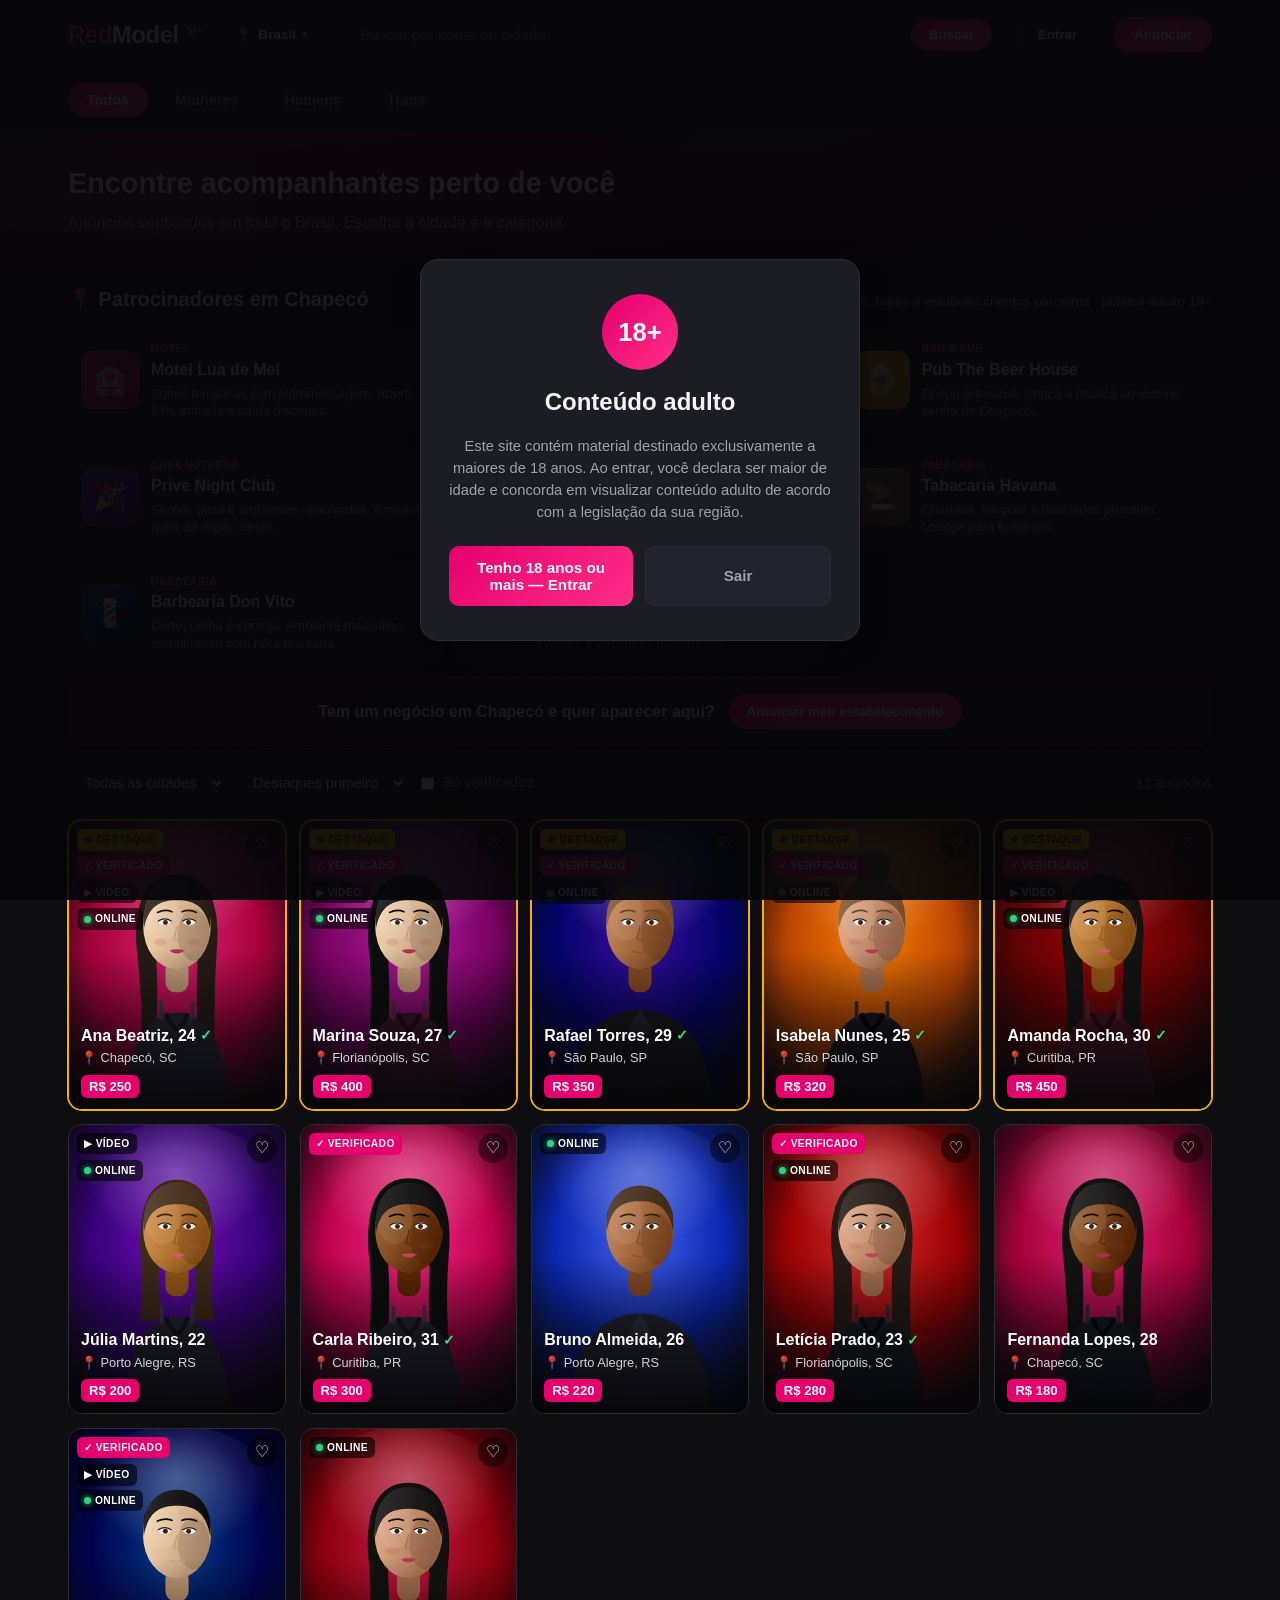
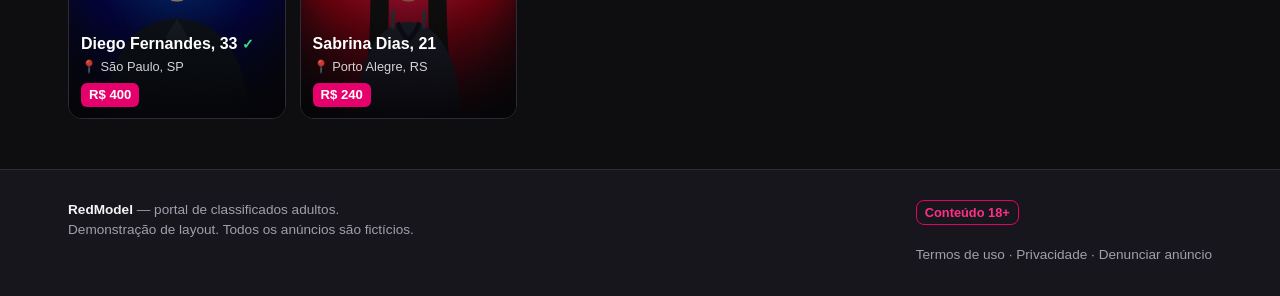
<file: portal/index.html>
<!DOCTYPE html>
<html lang="pt-BR">
<head>
  <meta charset="UTF-8" />
  <meta name="viewport" content="width=device-width, initial-scale=1.0" />
  <meta name="robots" content="noindex" />
  <title>RedModel — Classificados adultos 18+</title>
  <link rel="stylesheet" href="estilo.css" />
</head>
<body>

  <!-- ===== Verificação de idade (18+) ===== -->
  <div class="agegate" id="agegate">
    <div class="agegate-box">
      <div class="mark">18+</div>
      <h2>Conteúdo adulto</h2>
      <p>
        Este site contém material destinado exclusivamente a maiores de 18 anos.
        Ao entrar, você declara ser maior de idade e concorda em visualizar
        conteúdo adulto de acordo com a legislação da sua região.
      </p>
      <div class="agegate-actions">
        <button class="btn-enter" id="btnEntrar">Tenho 18 anos ou mais — Entrar</button>
        <button class="btn-leave" id="btnSair">Sair</button>
      </div>
    </div>
  </div>

  <!-- ===== Topo ===== -->
  <header class="topbar">
    <div class="topbar-inner">
      <a href="index.html" class="logo"><b>Red</b>Model <span>18+</span></a>
      <button class="loc-pill" id="locPill">📍 <span id="cidadeAtual">Brasil</span> <span class="caret">▾</span></button>
      <div class="search">
        <input type="text" id="busca" placeholder="Buscar por nome ou cidade…" />
        <button id="btnBuscar">Buscar</button>
      </div>
      <button class="btn-ghost" id="btnEntrarConta">Entrar</button>
      <button class="btn-anunciar" id="btnAnunciar">Anunciar</button>
    </div>
    <div class="tabs" id="tabs">
      <button class="tab ativo" data-cat="todos">Todos</button>
      <button class="tab" data-cat="mulheres">Mulheres</button>
      <button class="tab" data-cat="homens">Homens</button>
      <button class="tab" data-cat="trans">Trans</button>
    </div>
  </header>

  <!-- ===== Hero ===== -->
  <section class="hero">
    <div class="container">
      <h1>Encontre acompanhantes perto de você</h1>
      <p>Anúncios verificados em todo o Brasil. Escolha a cidade e a categoria.</p>
    </div>
  </section>

  <!-- ===== Conteúdo ===== -->
  <main class="container">
    <!-- Espaço de patrocinadores locais (motéis, bares, casas noturnas de Chapecó) -->
    <section class="patroc">
      <div class="patroc-head">
        <h2><span class="pin">📍</span> Patrocinadores em Chapecó</h2>
        <span class="sub">Motéis, bares e estabelecimentos parceiros · público adulto 18+</span>
      </div>
      <div class="patroc-grid" id="patrocGrid"></div>
      <div class="patroc-cta">
        <b>Tem um negócio em Chapecó e quer aparecer aqui?</b>
        <button id="btnPatrocinar">Anunciar meu estabelecimento</button>
      </div>
    </section>

    <div class="filtros">
      <select id="fCidade"><option value="">Todas as cidades</option></select>
      <select id="fOrdem">
        <option value="destaque">Destaques primeiro</option>
        <option value="menor">Menor valor</option>
        <option value="maior">Maior valor</option>
        <option value="idade">Menor idade</option>
      </select>
      <label style="display:flex;align-items:center;gap:6px;color:var(--txt-mut);font-size:.9rem;cursor:pointer">
        <input type="checkbox" id="fVerificado" /> Só verificados
      </label>
      <span class="resultado" id="resultado"></span>
    </div>

    <section class="grid" id="grid"></section>
  </main>

  <!-- ===== Rodapé ===== -->
  <footer>
    <div class="container">
      <div>
        <strong>RedModel</strong> — portal de classificados adultos.<br />
        Demonstração de layout. Todos os anúncios são fictícios.
      </div>
      <div>
        <span class="aviso18">Conteúdo 18+</span><br /><br />
        <a href="#">Termos de uso</a> · <a href="#">Privacidade</a> ·
        <a href="#">Denunciar anúncio</a>
      </div>
    </div>
  </footer>

  <script src="dados.js"></script>
  <script src="comum.js"></script>
  <script src="app.js"></script>
</body>
</html>
</file>
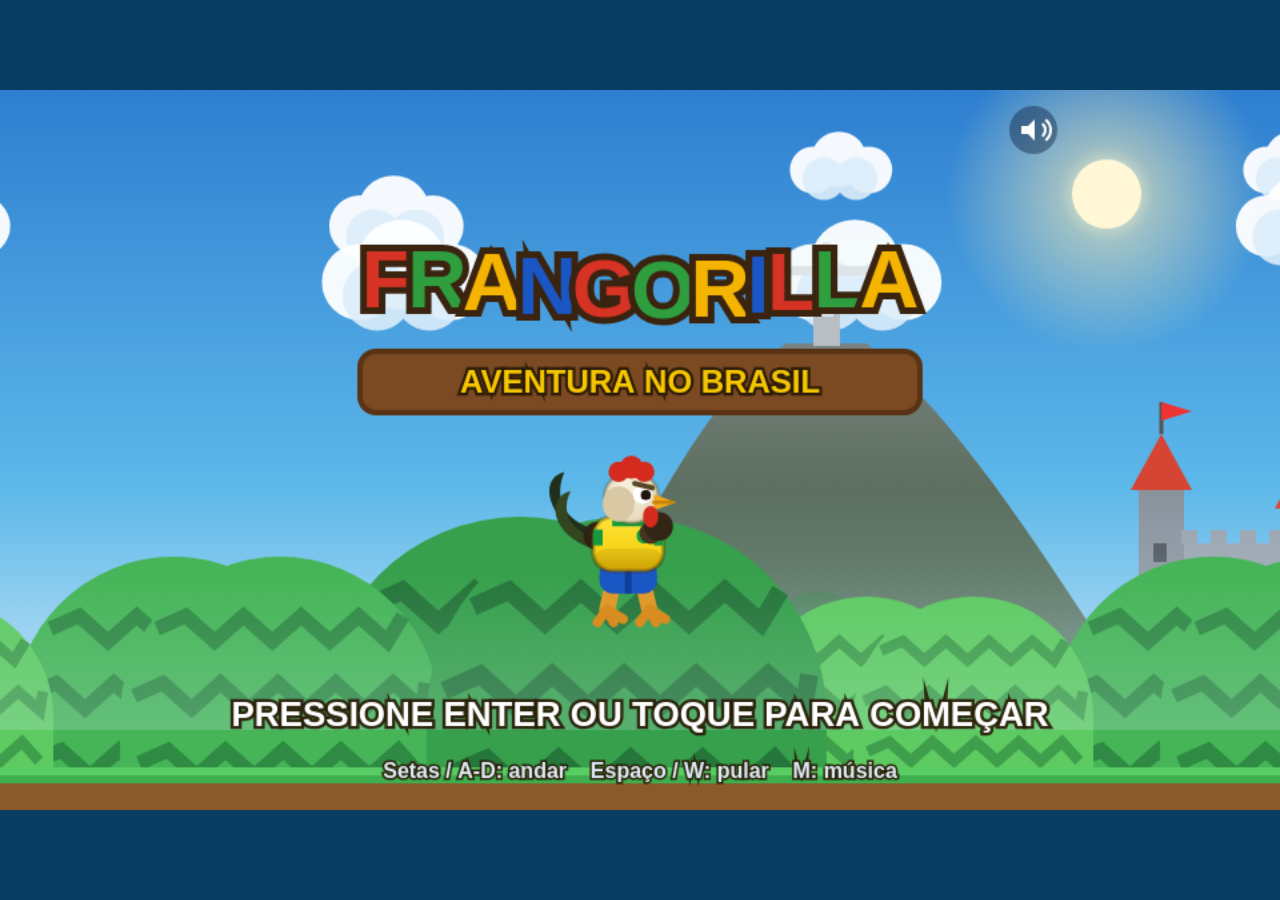
<file: frangorilla.html>
<!DOCTYPE html>
<html lang="pt-BR">
<head>
<meta charset="UTF-8">
<meta name="viewport" content="width=device-width, initial-scale=1.0, maximum-scale=1.0, user-scalable=no, viewport-fit=cover">
<meta name="apple-mobile-web-app-capable" content="yes">
<meta name="apple-mobile-web-app-status-bar-style" content="black-translucent">
<meta name="mobile-web-app-capable" content="yes">
<title>Frangorilla - Aventura no Brasil</title>
<style>
  * { margin:0; padding:0; box-sizing:border-box; }
  html, body {
    width:100%; height:100%; overflow:hidden;
    background:#0a3d62;
    touch-action:none;
    -webkit-user-select:none; user-select:none;
    -webkit-touch-callout:none;
    position:fixed;
  }
  #game {
    display:block;
    position:absolute;
    left:50%; top:50%;
    transform:translate(-50%,-50%);
    image-rendering:auto;
    background:#4aa8e0;
  }
</style>
</head>
<body>
<canvas id="game"></canvas>
<script>
"use strict";

/* ============================================================
   FRANGORILLA - AVENTURA NO BRASIL
   Jogo de plataforma estilo Mario - roda na web e no iPhone
   Controles: setas/A-D para andar, espaço/W/seta-cima para pular
   No celular: botões de toque na tela
   ============================================================ */

// ---------- Configuração básica ----------
var GW = 960, GH = 540;              // resolução interna do jogo
var TS = 32;                          // tamanho do tile
var canvas = document.getElementById('game');
var ctx = canvas.getContext('2d');
var dpr = Math.min(window.devicePixelRatio || 1, 2);

function resize() {
  var ww = window.innerWidth, wh = window.innerHeight;
  var scale = Math.min(ww / GW, wh / GH);
  canvas.style.width  = (GW * scale) + 'px';
  canvas.style.height = (GH * scale) + 'px';
  canvas.width  = GW * dpr;
  canvas.height = GH * dpr;
  ctx.setTransform(dpr, 0, 0, dpr, 0, 0);
}
window.addEventListener('resize', resize);
window.addEventListener('orientationchange', function(){ setTimeout(resize, 200); });
resize();

// ---------- Áudio (WebAudio, sem arquivos externos) ----------
var actx = null;
function initAudio() {
  if (!actx) {
    try { actx = new (window.AudioContext || window.webkitAudioContext)(); } catch(e) {}
  }
  if (actx && actx.state === 'suspended') actx.resume();
}
function beep(freq, dur, type, vol, slideTo) {
  if (!actx) return;
  try {
    var o = actx.createOscillator(), g = actx.createGain();
    o.type = type || 'square';
    o.frequency.setValueAtTime(freq, actx.currentTime);
    if (slideTo) o.frequency.exponentialRampToValueAtTime(slideTo, actx.currentTime + dur);
    g.gain.setValueAtTime(vol || 0.08, actx.currentTime);
    g.gain.exponentialRampToValueAtTime(0.001, actx.currentTime + dur);
    o.connect(g); g.connect(actx.destination);
    o.start(); o.stop(actx.currentTime + dur);
  } catch(e) {}
}
var SFX = {
  jump:  function(){ beep(320, 0.22, 'square', 0.07, 640); },
  coin:  function(){ beep(988, 0.08, 'square', 0.07); setTimeout(function(){ beep(1319, 0.25, 'square', 0.07); }, 70); },
  stomp: function(){ beep(280, 0.15, 'triangle', 0.1, 90); },
  hurt:  function(){ beep(220, 0.4, 'sawtooth', 0.08, 60); },
  bump:  function(){ beep(140, 0.1, 'square', 0.07); },
  win:   function(){ [523,659,784,1047,1319].forEach(function(f,i){ setTimeout(function(){ beep(f, 0.28, 'square', 0.07); }, i*130); }); },
  die:   function(){ [494,440,392,330,262].forEach(function(f,i){ setTimeout(function(){ beep(f, 0.2, 'triangle', 0.09); }, i*110); }); },
  cocorico: function(){ [660,880,660,990].forEach(function(f,i){ setTimeout(function(){ beep(f, 0.15, 'square', 0.06); }, i*90); }); }
};

// ---------- Música de fundo (sequenciador chiptune via WebAudio) ----------
var musicOn = true;
var musicStep = 0, musicNext = 0;
var MUSIC_STEP_T = 0.115; // duração de cada semicolcheia (~130 BPM)
var noiseBuf = null;
var _ = null;
// progressão C - Am - F - G, melodia alegre com suingue de choro/samba
var chordBass = [[48, 55], [45, 52], [41, 48], [43, 50]]; // tônica e quinta por compasso
var leadBars = [
  [76,_,79,_,84,_,79,_,81,79,76,_,72,_,_,_],
  [74,_,76,_,72,_,69,_,72,_,76,_,81,_,_,_],
  [81,_,84,_,81,_,77,_,79,_,77,_,74,_,72,_],
  [74,_,71,_,67,_,71,_,74,_,79,_,74,_,71,_]
];
function noteFreq(n) { return 440 * Math.pow(2, (n - 69) / 12); }
function getNoise() {
  if (!noiseBuf) {
    noiseBuf = actx.createBuffer(1, Math.floor(actx.sampleRate * 0.2), actx.sampleRate);
    var d = noiseBuf.getChannelData(0);
    for (var i = 0; i < d.length; i++) d[i] = Math.random() * 2 - 1;
  }
  return noiseBuf;
}
function playTone(freq, t, dur, type, vol) {
  var o = actx.createOscillator(), g = actx.createGain();
  o.type = type; o.frequency.value = freq;
  g.gain.setValueAtTime(vol, t);
  g.gain.exponentialRampToValueAtTime(0.001, t + dur);
  o.connect(g); g.connect(actx.destination);
  o.start(t); o.stop(t + dur);
}
function playHat(t, vol, dur) {
  var s = actx.createBufferSource(); s.buffer = getNoise();
  var f = actx.createBiquadFilter(); f.type = 'highpass'; f.frequency.value = 6500;
  var g = actx.createGain();
  g.gain.setValueAtTime(vol, t);
  g.gain.exponentialRampToValueAtTime(0.001, t + dur);
  s.connect(f); f.connect(g); g.connect(actx.destination);
  s.start(t); s.stop(t + dur);
}
function tickMusic() {
  if (!actx || !musicOn) return;
  if (state !== 'play' && state !== 'title') { musicNext = 0; return; }
  var now = actx.currentTime;
  if (musicNext < now) musicNext = now + 0.06;
  while (musicNext < now + 0.25) {
    var s = musicStep % 64;
    var bar = (s / 16) | 0, st = s % 16;
    var L = leadBars[bar][st];
    if (L != null) playTone(noteFreq(L), musicNext, 0.19, 'square', 0.045);
    if (st === 0 || st === 8)  playTone(noteFreq(chordBass[bar][0]), musicNext, 0.22, 'triangle', 0.11);
    if (st === 4 || st === 12) playTone(noteFreq(chordBass[bar][1]), musicNext, 0.22, 'triangle', 0.09);
    if (st % 2 === 0) playHat(musicNext, st % 8 === 0 ? 0.045 : 0.022, 0.04); // chimbal
    if (st === 4 || st === 12) playHat(musicNext, 0.055, 0.1);                // caixa
    if (st === 7 || st === 15) playHat(musicNext, 0.03, 0.05);               // suingue
    musicStep++;
    musicNext += MUSIC_STEP_T;
  }
}

// ---------- Nível (construído por código) ----------
// Tiles: 0 vazio | 1 terra | 2 grama | 3 tijolo | 4 bloco-? | 5 bloco usado
//        6 cano corpo | 7 cano borda | 9 moeda
var COLS = 140, ROWS = 15;
var grid = [];
var enemySpawns = [];   // {x, y, type}
var plantSpawns = [];   // {x (px, centro do cano), y (topo do cano)}
var waterCols = [];     // colunas de água (buracos)
var FLAG_COL = 128;
var CASTLE_COL = 132;

function buildLevel() {
  grid = [];
  enemySpawns = [];
  plantSpawns = [];
  waterCols = [];
  for (var r = 0; r < ROWS; r++) {
    grid.push(new Array(COLS).fill(0));
  }
  function ground(x0, x1) {
    for (var x = x0; x <= x1; x++) { grid[13][x] = 2; grid[14][x] = 1; }
  }
  function stack(x, h) { // pilha de blocos sólidos com grama no topo (escadas)
    for (var i = 0; i < h; i++) grid[12 - i][x] = (i === h-1) ? 2 : 1;
    grid[13][x] = 2; grid[14][x] = 1;
  }
  function brick(x, y) { grid[y][x] = 3; }
  function qblock(x, y) { grid[y][x] = 4; }
  function coin(x, y) { grid[y][x] = 9; }
  function pipe(x, h) { // cano de 2 colunas, altura h tiles acima do chão
    for (var i = 0; i < h; i++) {
      var row = 12 - i;
      grid[row][x] = 6; grid[row][x+1] = 6;
      if (i === h-1) { grid[row][x] = 7; grid[row][x+1] = 7; }
    }
  }
  function gap(x0, x1) { for (var x = x0; x <= x1; x++) waterCols.push(x); }

  // --- Trecho 1 ---
  ground(0, 20);
  brick(7, 9); qblock(8, 9); brick(9, 9);
  coin(12, 8); coin(13, 7); coin(14, 8);
  pipe(17, 2); plantSpawns.push({ x: (17+1)*TS, y: 11*TS });
  enemySpawns.push({ x: 11*TS, y: 12*TS, type: 'goomba' });
  gap(21, 23);

  // --- Trecho 2 ---
  ground(24, 45);
  brick(29, 9); brick(30, 9); qblock(31, 9); brick(32, 9); brick(33, 9);
  enemySpawns.push({ x: 31*TS, y: 8*TS, type: 'koopa' });
  coin(30, 6); coin(31, 5); coin(32, 6);
  enemySpawns.push({ x: 37*TS, y: 12*TS, type: 'goomba' });
  enemySpawns.push({ x: 41*TS, y: 12*TS, type: 'goomba' });
  qblock(39, 9);
  gap(46, 48);

  // --- Trecho 3 ---
  ground(49, 70);
  pipe(52, 3); plantSpawns.push({ x: (52+1)*TS, y: 10*TS });
  coin(56, 9); coin(57, 8); coin(58, 7); coin(59, 8); coin(60, 9);
  brick(57, 10); qblock(58, 10); brick(59, 10);
  enemySpawns.push({ x: 62*TS, y: 12*TS, type: 'goomba' });
  stack(64, 1); stack(65, 2); stack(66, 3); stack(67, 4);
  gap(71, 73);

  // --- Trecho 4 ---
  ground(74, 95);
  brick(77, 9); brick(78, 9); brick(79, 9); brick(80, 9);
  coin(77, 7); coin(78, 7); coin(79, 7); coin(80, 7);
  enemySpawns.push({ x: 84*TS, y: 12*TS, type: 'goomba' });
  enemySpawns.push({ x: 88*TS, y: 12*TS, type: 'koopa' });
  pipe(91, 2); plantSpawns.push({ x: (91+1)*TS, y: 11*TS });
  gap(96, 97);

  // --- Trecho final ---
  ground(98, COLS-1);
  qblock(101, 9);
  enemySpawns.push({ x: 104*TS, y: 12*TS, type: 'goomba' });
  enemySpawns.push({ x: 107*TS, y: 12*TS, type: 'goomba' });
  stack(110, 1); stack(111, 2); stack(112, 3); stack(113, 4); stack(114, 5);
  coin(111, 6); coin(112, 5); coin(113, 4);
}

function tileAt(c, r) {
  if (c < 0 || c >= COLS) return 1;
  if (r < 0) return 0;
  if (r >= ROWS) return 0;
  return grid[r][c];
}
function isSolid(t) { return t >= 1 && t <= 7; }

// ---------- Estado do jogo ----------
var state = 'title';   // title | play | win | gameover
var player, enemies, plants, particles, popups;
var camX = 0;
var score, coins, lives, stars, timeLeft, timeTick;
var worldEndX = COLS * TS;
var flagReached = false;
var winTimer = 0, deadTimer = 0;
var isTouchDevice = false;
var frameCount = 0;

function newGame() {
  score = 0; coins = 0; lives = 5; stars = 1;
  startLevel();
}
function startLevel() {
  buildLevel();
  timeLeft = 328; timeTick = 0;
  flagReached = false; winTimer = 0;
  respawn();
}
function respawn() {
  timeLeft = 328; timeTick = 0;
  player = {
    x: 2*TS, y: 11*TS, w: 26, h: 44,
    vx: 0, vy: 0,
    facing: 1, onGround: false,
    inv: 0, dead: false, walkT: 0
  };
  camX = 0;
  enemies = enemySpawns.map(function(s){
    return { x: s.x, y: s.y, w: s.type==='koopa' ? 28 : 28, h: s.type==='koopa' ? 34 : 28,
             vx: -0.7, vy: 0, type: s.type, alive: true, squash: 0, walkT: Math.random()*10 };
  });
  plants = plantSpawns.map(function(s){
    return { x: s.x, topY: s.y, t: Math.random()*Math.PI*2 };
  });
  particles = [];
  popups = [];
}

// ---------- Entrada ----------
var keys = {};
window.addEventListener('keydown', function(e){
  keys[e.code] = true;
  if (['ArrowLeft','ArrowRight','ArrowUp','ArrowDown','Space'].indexOf(e.code) >= 0) e.preventDefault();
  initAudio();
  if (e.code === 'KeyM' && !e.repeat) musicOn = !musicOn;
  if (state !== 'play' && (e.code === 'Enter' || e.code === 'Space')) startFromMenu();
});
window.addEventListener('keyup', function(e){ keys[e.code] = false; });

// Botões de toque (desenhados no canvas)
var btnL = { x: 78,  y: GH-78, r: 46 };
var btnR = { x: 192, y: GH-78, r: 46 };
var btnJ = { x: GW-88, y: GH-82, r: 56 };
var musicBtn = { x: GW-185, y: 30, r: 18 };
var touchState = { left:false, right:false, jump:false };
var activePointers = {};

function canvasPos(e) {
  var rect = canvas.getBoundingClientRect();
  return {
    x: (e.clientX - rect.left) / rect.width * GW,
    y: (e.clientY - rect.top) / rect.height * GH
  };
}
function hitBtn(p, b) {
  var dx = p.x - b.x, dy = p.y - b.y;
  return dx*dx + dy*dy <= b.r*b.r*1.45; // área de toque um pouco maior
}
function updateTouchFromPointers() {
  touchState.left = touchState.right = touchState.jump = false;
  for (var id in activePointers) {
    var p = activePointers[id];
    if (hitBtn(p, btnL)) touchState.left = true;
    if (hitBtn(p, btnR)) touchState.right = true;
    if (hitBtn(p, btnJ)) touchState.jump = true;
  }
}
canvas.addEventListener('pointerdown', function(e){
  e.preventDefault();
  initAudio();
  if (e.pointerType === 'touch') isTouchDevice = true;
  var pos = canvasPos(e);
  if (hitBtn(pos, musicBtn)) { musicOn = !musicOn; return; }
  if (state !== 'play') { startFromMenu(); return; }
  activePointers[e.pointerId] = pos;
  updateTouchFromPointers();
});
canvas.addEventListener('pointermove', function(e){
  if (activePointers[e.pointerId] !== undefined) {
    activePointers[e.pointerId] = canvasPos(e);
    updateTouchFromPointers();
  }
});
function releasePointer(e) {
  delete activePointers[e.pointerId];
  updateTouchFromPointers();
}
canvas.addEventListener('pointerup', releasePointer);
canvas.addEventListener('pointercancel', releasePointer);
canvas.addEventListener('pointerout', releasePointer);
document.addEventListener('gesturestart', function(e){ e.preventDefault(); });

function startFromMenu() {
  if (state === 'title' || state === 'gameover' || state === 'win') {
    newGame();
    state = 'play';
    SFX.cocorico();
  }
}

var input = {
  left:  function(){ return keys['ArrowLeft'] || keys['KeyA'] || touchState.left; },
  right: function(){ return keys['ArrowRight'] || keys['KeyD'] || touchState.right; },
  jump:  function(){ return keys['ArrowUp'] || keys['KeyW'] || keys['Space'] || touchState.jump; }
};
var jumpHeld = false, jumpBuf = 0, coyote = 0;

// ---------- Física / atualização ----------
var GRAV = 0.55, MAXFALL = 14, SPEED = 3.4, JUMPV = -13.2;

function rectsOverlap(a, b) {
  return a.x < b.x + b.w && a.x + a.w > b.x && a.y < b.y + b.h && a.y + a.h > b.y;
}

function moveAndCollide(ent, hitBlockCb) {
  // horizontal
  ent.x += ent.vx;
  var c0, c1, r0, r1, c, r;
  if (ent.vx > 0) {
    c = Math.floor((ent.x + ent.w) / TS);
    r0 = Math.floor(ent.y / TS); r1 = Math.floor((ent.y + ent.h - 1) / TS);
    for (r = r0; r <= r1; r++) {
      if (isSolid(tileAt(c, r))) { ent.x = c*TS - ent.w - 0.01; ent.vx = 0; ent.hitWall = 1; break; }
    }
  } else if (ent.vx < 0) {
    c = Math.floor(ent.x / TS);
    r0 = Math.floor(ent.y / TS); r1 = Math.floor((ent.y + ent.h - 1) / TS);
    for (r = r0; r <= r1; r++) {
      if (isSolid(tileAt(c, r))) { ent.x = (c+1)*TS + 0.01; ent.vx = 0; ent.hitWall = -1; break; }
    }
  }
  // vertical
  ent.y += ent.vy;
  ent.onGround = false;
  if (ent.vy > 0) {
    r = Math.floor((ent.y + ent.h) / TS);
    c0 = Math.floor((ent.x+2) / TS); c1 = Math.floor((ent.x + ent.w - 3) / TS);
    for (c = c0; c <= c1; c++) {
      if (isSolid(tileAt(c, r))) { ent.y = r*TS - ent.h - 0.01; ent.vy = 0; ent.onGround = true; break; }
    }
  } else if (ent.vy < 0) {
    r = Math.floor(ent.y / TS);
    c0 = Math.floor((ent.x+2) / TS); c1 = Math.floor((ent.x + ent.w - 3) / TS);
    for (c = c0; c <= c1; c++) {
      if (isSolid(tileAt(c, r))) {
        ent.y = (r+1)*TS + 0.01; ent.vy = 0;
        if (hitBlockCb) hitBlockCb(c, r);
        break;
      }
    }
  }
}

function hitBlock(c, r) {
  var t = tileAt(c, r);
  if (t === 4) { // bloco ?
    grid[r][c] = 5;
    coins++; score += 100;
    SFX.coin();
    particles.push({ type:'coinpop', x: c*TS + TS/2, y: r*TS - 8, vy: -6, t: 0 });
    popups.push({ x: c*TS + TS/2, y: r*TS - 20, txt: '+100', t: 0 });
  } else if (t === 3) {
    SFX.bump();
    particles.push({ type:'dust', x: c*TS + TS/2, y: (r+1)*TS, vy: 0, t: 0 });
  }
}

function loseLife() {
  if (player.dead) return;
  player.dead = true;
  deadTimer = 0;
  SFX.die();
  lives--;
}

function hurtPlayer() {
  if (player.inv > 0 || player.dead) return;
  SFX.hurt();
  lives--;
  if (lives <= 0) {
    player.dead = true;
    deadTimer = 0;
    SFX.die();
  } else {
    player.inv = 120; // ~2s invencível
    player.vy = -7;
    player.vx = -player.facing * 4;
  }
}

function collectCoinsAround() {
  var c0 = Math.floor(player.x / TS), c1 = Math.floor((player.x + player.w) / TS);
  var r0 = Math.floor(player.y / TS), r1 = Math.floor((player.y + player.h) / TS);
  for (var r = r0; r <= r1; r++) {
    for (var c = c0; c <= c1; c++) {
      if (tileAt(c, r) === 9) {
        grid[r][c] = 0;
        coins++; score += 50;
        SFX.coin();
        popups.push({ x: c*TS + TS/2, y: r*TS, txt: '+50', t: 0 });
        if (coins > 0 && coins % 50 === 0) { lives++; SFX.cocorico(); }
      }
    }
  }
}

function update() {
  frameCount++;
  if (state !== 'play') return;

  // --- vitória em andamento ---
  if (flagReached) {
    winTimer++;
    player.vx = 1.6; player.facing = 1;
    player.vy = Math.min(player.vy + GRAV, MAXFALL);
    player.walkT += 0.2;
    moveAndCollide(player);
    if (winTimer > 150) state = 'win';
    return;
  }

  // --- morte em andamento ---
  if (player.dead) {
    deadTimer++;
    player.vy += GRAV * 0.6;
    player.y += player.vy;
    if (deadTimer === 1) player.vy = -9;
    if (deadTimer > 110) {
      if (lives <= 0) { state = 'gameover'; }
      else { respawn(); }
    }
    return;
  }

  // --- tempo ---
  timeTick++;
  if (timeTick >= 60) { timeTick = 0; timeLeft--; if (timeLeft <= 0) loseLife(); }

  // --- movimento do jogador ---
  var ax = 0;
  if (input.left())  { ax = -1; player.facing = -1; }
  if (input.right()) { ax = 1;  player.facing = 1; }
  player.vx = ax * SPEED;
  if (ax !== 0 && player.onGround) player.walkT += 0.25; else if (ax === 0) player.walkT = 0;

  // "coyote time": ainda pode pular alguns frames após sair da borda
  if (player.onGround) coyote = 6; else if (coyote > 0) coyote--;
  var jp = input.jump();
  if (jp && !jumpHeld) jumpBuf = 8; // "jump buffer": pulo apertado um pouco antes de aterrissar vale
  if (jumpBuf > 0 && coyote > 0) {
    player.vy = JUMPV;
    jumpBuf = 0; coyote = 0;
    SFX.jump();
  }
  if (jumpBuf > 0) jumpBuf--;
  if (jp) {
    jumpHeld = true;
    if (player.vy < -4) player.vy -= 0.12; // segurar = pulo mais alto
  } else {
    jumpHeld = false;
    if (player.vy < -5) player.vy = -5; // soltar = pulo curto
  }

  player.vy = Math.min(player.vy + GRAV, MAXFALL);
  moveAndCollide(player, hitBlock);
  if (player.x < 0) player.x = 0;

  // poeira ao correr
  if (player.onGround && ax !== 0 && frameCount % 8 === 0) {
    particles.push({ type:'dust', x: player.x + player.w/2 - player.facing*10, y: player.y + player.h - 2, vy: -0.6, t: 0 });
  }

  collectCoinsAround();

  // caiu na água / buraco
  if (player.y > ROWS * TS + 20) loseLife();

  if (player.inv > 0) player.inv--;

  // --- bandeira / fim de fase ---
  if (player.x + player.w/2 >= FLAG_COL * TS) {
    flagReached = true;
    score += Math.max(0, timeLeft) * 10 + 1000;
    SFX.win();
  }

  // --- inimigos ---
  enemies.forEach(function(en){
    if (!en.alive) { en.squash++; return; }
    if (Math.abs(en.x - player.x) > GW * 0.75 && en.x > camX + GW) return; // dorme fora da tela à direita
    en.walkT += 0.1;
    en.hitWall = 0;
    // não cair da borda de plataformas flutuantes: vira ao detectar vazio à frente
    var aheadC = Math.floor((en.x + (en.vx > 0 ? en.w + 2 : -2)) / TS);
    var footR = Math.floor((en.y + en.h + 2) / TS);
    if (en.onGround && !isSolid(tileAt(aheadC, footR))) en.vx = -en.vx;
    en.vy = Math.min(en.vy + GRAV, MAXFALL);
    moveAndCollide(en);
    if (en.hitWall) en.vx = en.hitWall > 0 ? -Math.abs(en.vx) : Math.abs(en.vx);
    if (en.y > ROWS * TS + 40) en.alive = false;

    // colisão com o jogador
    if (rectsOverlap(player, en)) {
      var stomping = player.vy > 0 && (player.y + player.h) < (en.y + en.h * 0.6);
      if (stomping) {
        en.alive = false; en.squash = 0;
        player.vy = -8.5;
        score += 200;
        SFX.stomp();
        popups.push({ x: en.x + en.w/2, y: en.y, txt: '+200', t: 0 });
      } else {
        hurtPlayer();
      }
    }
  });
  enemies = enemies.filter(function(en){ return en.alive || en.squash < 30; });

  // --- plantas carnívoras ---
  plants.forEach(function(pl){
    pl.t += 0.02;
    var phase = (Math.sin(pl.t) + 1) / 2;  // 0..1
    pl.out = Math.max(0, phase * 1.4 - 0.4); // fica um tempo escondida
    if (pl.out > 0.15) {
      var ph = 40 * pl.out;
      var box = { x: pl.x - 12, y: pl.topY - ph, w: 24, h: ph };
      if (rectsOverlap(player, box)) hurtPlayer();
    }
  });

  // --- partículas e popups ---
  particles.forEach(function(p){ p.t++; p.y += p.vy; p.vy += 0.3; });
  particles = particles.filter(function(p){ return p.t < 40; });
  popups.forEach(function(p){ p.t++; p.y -= 0.8; });
  popups = popups.filter(function(p){ return p.t < 50; });

  // --- câmera ---
  var target = player.x - GW * 0.38;
  camX += (target - camX) * 0.12;
  camX = Math.max(0, Math.min(camX, worldEndX - GW));
}

// ---------- Desenho ----------
function rr(x, y, w, h, r) { // rounded rect path
  ctx.beginPath();
  ctx.moveTo(x+r, y);
  ctx.arcTo(x+w, y, x+w, y+h, r);
  ctx.arcTo(x+w, y+h, x, y+h, r);
  ctx.arcTo(x, y+h, x, y, r);
  ctx.arcTo(x, y, x+w, y, r);
  ctx.closePath();
}

function drawSky() {
  var g = ctx.createLinearGradient(0, 0, 0, GH);
  g.addColorStop(0, '#2e7fd0');
  g.addColorStop(0.55, '#5db8ea');
  g.addColorStop(1, '#a8dff5');
  ctx.fillStyle = g;
  ctx.fillRect(0, 0, GW, GH);
}

function drawCloud(x, y, s) {
  ctx.fillStyle = 'rgba(255,255,255,0.95)';
  ctx.beginPath();
  ctx.arc(x, y, 22*s, 0, 7);
  ctx.arc(x + 24*s, y - 10*s, 26*s, 0, 7);
  ctx.arc(x + 52*s, y, 22*s, 0, 7);
  ctx.fill();
  ctx.fillStyle = 'rgba(220,238,250,0.9)';
  ctx.beginPath();
  ctx.arc(x + 10*s, y + 8*s, 20*s, 0, 7);
  ctx.arc(x + 40*s, y + 8*s, 20*s, 0, 7);
  ctx.fill();
}

function drawCorcovado(px) {
  // montanha do Corcovado com o Cristo Redentor
  var bx = 620 - px, by = 420;
  ctx.save();
  // montanha
  var g = ctx.createLinearGradient(bx, 130, bx, by);
  g.addColorStop(0, '#8a9199');
  g.addColorStop(0.35, '#6e7a72');
  g.addColorStop(1, '#3f5e40');
  ctx.fillStyle = g;
  ctx.beginPath();
  ctx.moveTo(bx - 190, by);
  ctx.bezierCurveTo(bx - 120, by - 120, bx - 90, by - 190, bx - 30, by - 230);
  ctx.lineTo(bx + 30, by - 230);
  ctx.bezierCurveTo(bx + 100, by - 170, bx + 150, by - 90, bx + 210, by);
  ctx.closePath();
  ctx.fill();
  // vegetação na encosta
  ctx.fillStyle = 'rgba(46,110,52,0.75)';
  for (var i = 0; i < 7; i++) {
    var vx = bx - 150 + i * 48, vy = by - 20 - Math.abs(3 - i) * -14 - 30;
    ctx.beginPath(); ctx.arc(vx, vy + 40, 34, 0, 7); ctx.fill();
  }
  // pedestal
  ctx.fillStyle = '#b9bec4';
  ctx.fillRect(bx - 10, by - 252, 20, 24);
  // Cristo Redentor (silhueta clara)
  ctx.fillStyle = '#dfe4e8';
  ctx.fillRect(bx - 5, by - 296, 10, 46);        // corpo
  ctx.fillRect(bx - 34, by - 288, 68, 7);        // braços abertos
  ctx.beginPath(); ctx.arc(bx, by - 300, 6, 0, 7); ctx.fill(); // cabeça
  ctx.restore();
}

function drawJungleBlob(x, y, r, tone) {
  // "morros" arredondados de floresta com padrão zigue-zague, como na arte
  var light = tone === 0 ? '#5ecb62' : (tone === 1 ? '#46b558' : '#37a04c');
  var dark  = tone === 0 ? '#3f9e4b' : (tone === 1 ? '#2f8a44' : '#25763a');
  ctx.fillStyle = light;
  ctx.beginPath();
  ctx.arc(x, y, r, Math.PI, 0);
  ctx.lineTo(x + r, y + r);
  ctx.lineTo(x - r, y + r);
  ctx.closePath();
  ctx.fill();
  // zigue-zague
  ctx.strokeStyle = dark;
  ctx.lineWidth = Math.max(3, r * 0.09);
  for (var band = 0; band < 3; band++) {
    var by = y - r * 0.55 + band * r * 0.42;
    ctx.beginPath();
    var half = Math.sqrt(Math.max(0, r*r - Math.pow(by - y, 2))) * 0.92;
    var zx = x - half;
    var up = true;
    ctx.moveTo(zx, by);
    while (zx < x + half) {
      zx += r * 0.18;
      ctx.lineTo(Math.min(zx, x + half), by + (up ? -r*0.08 : r*0.08));
      up = !up;
    }
    ctx.stroke();
  }
}

function drawCastleBg(px) {
  // castelo distante com telhados vermelhos e bandeira
  var bx = 880 - px, by = 430;
  ctx.save();
  ctx.fillStyle = '#9aa3ad';
  ctx.fillRect(bx, by - 90, 90, 90);            // corpo
  ctx.fillStyle = '#8a929c';
  ctx.fillRect(bx - 26, by - 130, 34, 130);     // torre esquerda
  ctx.fillRect(bx + 82, by - 116, 30, 116);     // torre direita
  // ameias
  ctx.fillStyle = '#9aa3ad';
  for (var i = 0; i < 4; i++) ctx.fillRect(bx + 6 + i*22, by - 100, 12, 10);
  // telhados cônicos
  ctx.fillStyle = '#d64533';
  ctx.beginPath(); ctx.moveTo(bx - 32, by - 130); ctx.lineTo(bx - 9, by - 172); ctx.lineTo(bx + 14, by - 130); ctx.closePath(); ctx.fill();
  ctx.beginPath(); ctx.moveTo(bx + 76, by - 116); ctx.lineTo(bx + 97, by - 154); ctx.lineTo(bx + 118, by - 116); ctx.closePath(); ctx.fill();
  // janelas
  ctx.fillStyle = '#4a4f57';
  ctx.fillRect(bx + 36, by - 60, 16, 24);
  ctx.fillRect(bx - 15, by - 90, 10, 14);
  // bandeira
  ctx.strokeStyle = '#555'; ctx.lineWidth = 3;
  ctx.beginPath(); ctx.moveTo(bx - 9, by - 172); ctx.lineTo(bx - 9, by - 196); ctx.stroke();
  ctx.fillStyle = '#e33';
  ctx.beginPath(); ctx.moveTo(bx - 9, by - 196); ctx.lineTo(bx + 14, by - 189); ctx.lineTo(bx - 9, by - 182); ctx.closePath(); ctx.fill();
  ctx.restore();
}

function drawSun() {
  var sx = 830, sy = 78;
  var sg = ctx.createRadialGradient(sx, sy, 8, sx, sy, 120);
  sg.addColorStop(0, 'rgba(255,250,215,0.95)');
  sg.addColorStop(0.25, 'rgba(255,240,180,0.5)');
  sg.addColorStop(1, 'rgba(255,240,180,0)');
  ctx.fillStyle = sg;
  ctx.fillRect(sx - 130, sy - 130, 260, 260);
  ctx.fillStyle = '#fff7d6';
  ctx.beginPath(); ctx.arc(sx, sy, 26, 0, 7); ctx.fill();
}

function drawBackground() {
  drawSky();
  drawSun();
  var p1 = camX * 0.15, p2 = camX * 0.3, p3 = camX * 0.5;
  // nuvens
  for (var i = 0; i < 8; i++) {
    var cx = ((i * 340 + 80 - p1) % (GW + 400)) - 150;
    drawCloud(cx, 60 + (i % 3) * 42, 0.8 + (i % 3) * 0.25);
  }
  drawCorcovado(p2 % 1600);
  drawCorcovado((p2 % 1600) - 1600);
  drawCastleBg((p2 % 1600));
  drawCastleBg((p2 % 1600) - 1600);
  // névoa atmosférica na linha do horizonte (profundidade)
  var hz = ctx.createLinearGradient(0, 300, 0, 470);
  hz.addColorStop(0, 'rgba(205,228,245,0)');
  hz.addColorStop(1, 'rgba(205,228,245,0.5)');
  ctx.fillStyle = hz;
  ctx.fillRect(0, 300, GW, 170);
  // morros de floresta (camada mais próxima)
  for (var j = 0; j < 12; j++) {
    var bx = ((j * 260 - p3) % (GW + 520));
    if (bx < -260) bx += GW + 520;
    bx -= 130;
    drawJungleBlob(bx, 470, 90 + (j % 3) * 30, j % 3);
  }
  // névoa leve também sobre os morros próximos
  var hz2 = ctx.createLinearGradient(0, 360, 0, 480);
  hz2.addColorStop(0, 'rgba(210,232,246,0)');
  hz2.addColorStop(1, 'rgba(210,232,246,0.22)');
  ctx.fillStyle = hz2;
  ctx.fillRect(0, 360, GW, 120);
}

function groundYBelow(wx, wy) {
  var c = Math.floor(wx / TS);
  for (var r = Math.max(0, Math.floor(wy / TS)); r < ROWS; r++) {
    if (isSolid(tileAt(c, r))) return r * TS;
  }
  return -1;
}
function drawShadow(wx, footY, w) {
  var gy = groundYBelow(wx, footY - 4);
  if (gy < 0) return;
  var d = Math.min(1, Math.max(0.1, 1 - (gy - footY) / 170));
  ctx.fillStyle = 'rgba(15,30,10,' + (0.26 * d).toFixed(3) + ')';
  ctx.beginPath();
  ctx.ellipse(wx - camX, gy + 4, w * (0.45 + 0.35 * d), 1.5 + 4 * d, 0, 0, 7);
  ctx.fill();
}

function drawWater() {
  // água nos buracos
  if (!waterCols.length) return;
  ctx.save();
  var surf = 13 * TS + 10;
  waterCols.forEach(function(c){
    var x = c * TS - camX;
    if (x < -TS || x > GW) return;
    var g = ctx.createLinearGradient(0, surf, 0, GH);
    g.addColorStop(0, '#3f8fd4');
    g.addColorStop(1, '#175a9e');
    ctx.fillStyle = g;
    ctx.fillRect(x, surf, TS + 1, GH - surf);
    // onda
    ctx.fillStyle = 'rgba(255,255,255,0.5)';
    var w = Math.sin(frameCount * 0.08 + c) * 3;
    ctx.fillRect(x, surf - 2 + w * 0.4, TS + 1, 3);
    // reflexos e cintilação
    ctx.fillStyle = 'rgba(255,255,255,0.18)';
    ctx.fillRect(x + 4, surf + 16 + Math.sin(frameCount * 0.05 + c * 1.3) * 5, TS - 8, 2);
    ctx.fillStyle = 'rgba(180,225,255,0.14)';
    ctx.fillRect(x + 8, surf + 38 + Math.cos(frameCount * 0.04 + c * 0.9) * 7, TS - 14, 2);
  });
  ctx.restore();
}

function drawTile(c, r) {
  var t = grid[r][c];
  if (!t) return;
  var x = c * TS - camX, y = r * TS;
  if (x < -TS || x > GW) return;

  if (t === 1) { // terra
    ctx.fillStyle = '#8a5a2b';
    ctx.fillRect(x, y, TS, TS);
    ctx.fillStyle = '#77491f';
    ctx.beginPath(); ctx.arc(x + 9, y + 10, 5, 0, 7); ctx.arc(x + 23, y + 20, 6, 0, 7); ctx.arc(x + 12, y + 26, 4, 0, 7); ctx.fill();
  } else if (t === 2) { // grama
    ctx.fillStyle = '#8a5a2b';
    ctx.fillRect(x, y, TS, TS);
    ctx.fillStyle = '#77491f';
    ctx.beginPath(); ctx.arc(x + 20, y + 24, 5, 0, 7); ctx.fill();
    var gg = ctx.createLinearGradient(0, y, 0, y + 13);
    gg.addColorStop(0, '#74e07c');
    gg.addColorStop(0.5, '#4cc257');
    gg.addColorStop(1, '#319644');
    ctx.fillStyle = gg;
    ctx.fillRect(x, y, TS, 13);
    ctx.fillStyle = 'rgba(255,255,255,0.22)';
    ctx.fillRect(x, y, TS, 2);
    // franjas de musgo
    ctx.fillStyle = '#3fae4e';
    ctx.beginPath();
    ctx.arc(x + 6, y + 12, 5, 0, 7);
    ctx.arc(x + 17, y + 13, 6, 0, 7);
    ctx.arc(x + 27, y + 12, 5, 0, 7);
    ctx.fill();
  } else if (t === 3) { // tijolo
    ctx.fillStyle = '#b3622f';
    ctx.fillRect(x, y, TS, TS);
    ctx.fillStyle = '#8f4c22';
    ctx.fillRect(x, y + 14, TS, 3);
    ctx.fillRect(x + 15, y, 3, 14);
    ctx.fillRect(x + 7, y + 17, 3, 15);
    ctx.fillRect(x + 23, y + 17, 3, 15);
    ctx.strokeStyle = '#7c3f1b'; ctx.lineWidth = 2;
    ctx.strokeRect(x + 1, y + 1, TS - 2, TS - 2);
    ctx.fillStyle = 'rgba(255,255,255,0.18)';
    ctx.fillRect(x + 1, y + 1, TS - 2, 4);
  } else if (t === 4) { // bloco ?
    var pulse = 1 + Math.sin(frameCount * 0.1) * 0.06;
    ctx.fillStyle = '#f4b400';
    ctx.fillRect(x, y, TS, TS);
    ctx.fillStyle = 'rgba(255,255,255,0.35)';
    ctx.fillRect(x + 1, y + 1, TS - 2, 5);
    ctx.strokeStyle = '#a86f00'; ctx.lineWidth = 3;
    ctx.strokeRect(x + 2, y + 2, TS - 4, TS - 4);
    ctx.fillStyle = '#8a5a00';
    ctx.beginPath(); ctx.arc(x+5, y+5, 2, 0, 7); ctx.arc(x+TS-5, y+5, 2, 0, 7); ctx.arc(x+5, y+TS-5, 2, 0, 7); ctx.arc(x+TS-5, y+TS-5, 2, 0, 7); ctx.fill();
    ctx.fillStyle = '#7c4a00';
    ctx.font = 'bold ' + Math.round(20 * pulse) + 'px Arial';
    ctx.textAlign = 'center'; ctx.textBaseline = 'middle';
    ctx.fillText('?', x + TS/2, y + TS/2 + 1);
  } else if (t === 5) { // bloco usado
    ctx.fillStyle = '#9b6a3c';
    ctx.fillRect(x, y, TS, TS);
    ctx.strokeStyle = '#7c4f28'; ctx.lineWidth = 3;
    ctx.strokeRect(x + 2, y + 2, TS - 4, TS - 4);
  } else if (t === 6 || t === 7) { // cano
    var isRim = (t === 7);
    var leftCol = !isSolid(tileAt(c-1, r)) || (tileAt(c-1, r) !== 6 && tileAt(c-1, r) !== 7);
    var g2 = ctx.createLinearGradient(x, y, x + TS, y);
    if (leftCol) { g2.addColorStop(0, '#2f9e3f'); g2.addColorStop(1, '#59d162'); }
    else { g2.addColorStop(0, '#59d162'); g2.addColorStop(1, '#1f7a2f'); }
    ctx.fillStyle = g2;
    if (isRim) {
      ctx.fillRect(x - (leftCol ? 3 : 0), y, TS + 3, TS);
      ctx.fillStyle = 'rgba(0,0,0,0.15)';
      ctx.fillRect(x - (leftCol ? 3 : 0), y + TS - 5, TS + 3, 5);
      ctx.fillStyle = 'rgba(255,255,255,0.25)';
      ctx.fillRect(x - (leftCol ? 3 : 0), y + 2, TS + 3, 4);
    } else {
      ctx.fillRect(x, y, TS, TS);
    }
  } else if (t === 9) { // moeda
    var wob = Math.abs(Math.sin(frameCount * 0.08 + c * 0.7));
    var cw = 9 * (0.35 + 0.65 * wob);
    ctx.save();
    ctx.translate(x + TS/2, y + TS/2);
    ctx.fillStyle = '#f6c700';
    ctx.beginPath(); ctx.ellipse(0, 0, cw, 11, 0, 0, 7); ctx.fill();
    ctx.strokeStyle = '#c79300'; ctx.lineWidth = 2;
    ctx.beginPath(); ctx.ellipse(0, 0, cw, 11, 0, 0, 7); ctx.stroke();
    ctx.fillStyle = '#c79300';
    ctx.fillRect(-1.5, -6, 3, 12);
    ctx.restore();
  }
}

function drawFlagAndCastle() {
  // mastro da bandeira
  var fx = FLAG_COL * TS - camX, fy = 13 * TS;
  if (fx > -100 && fx < GW + 100) {
    ctx.fillStyle = '#cfd6dd';
    ctx.fillRect(fx - 3, fy - 288, 6, 288);
    ctx.beginPath(); ctx.arc(fx, fy - 292, 8, 0, 7); ctx.fillStyle = '#f6c700'; ctx.fill();
    // bandeira do Brasil
    var flagY = flagReached ? fy - 60 : fy - 276;
    ctx.fillStyle = '#159b3f';
    ctx.fillRect(fx + 3, flagY, 52, 36);
    ctx.fillStyle = '#f6c700';
    ctx.beginPath();
    ctx.moveTo(fx + 29, flagY + 4); ctx.lineTo(fx + 51, flagY + 18); ctx.lineTo(fx + 29, flagY + 32); ctx.lineTo(fx + 7, flagY + 18);
    ctx.closePath(); ctx.fill();
    ctx.fillStyle = '#1450a0';
    ctx.beginPath(); ctx.arc(fx + 29, flagY + 18, 7, 0, 7); ctx.fill();
  }
  // castelo do fim de fase (primeiro plano)
  var cx = CASTLE_COL * TS - camX, cy = 13 * TS;
  if (cx > -260 && cx < GW + 260) {
    ctx.fillStyle = '#a7b0ba';
    ctx.fillRect(cx, cy - 128, 150, 128);
    ctx.fillStyle = '#98a1ab';
    ctx.fillRect(cx + 20, cy - 176, 110, 48);
    for (var i = 0; i < 5; i++) ctx.fillRect(cx + 4 + i * 31, cy - 140, 16, 12);
    for (var j = 0; j < 4; j++) ctx.fillRect(cx + 26 + j * 29, cy - 188, 14, 12);
    // porta
    ctx.fillStyle = '#3a3f46';
    ctx.beginPath();
    ctx.moveTo(cx + 55, cy);
    ctx.lineTo(cx + 55, cy - 52);
    ctx.arc(cx + 75, cy - 52, 20, Math.PI, 0);
    ctx.lineTo(cx + 95, cy);
    ctx.closePath(); ctx.fill();
    // janela
    ctx.fillStyle = '#3a3f46';
    ctx.fillRect(cx + 66, cy - 160, 18, 24);
    // telhado torre central + bandeira vermelha
    ctx.fillStyle = '#d64533';
    ctx.beginPath(); ctx.moveTo(cx + 52, cy - 176); ctx.lineTo(cx + 75, cy - 214); ctx.lineTo(cx + 98, cy - 176); ctx.closePath(); ctx.fill();
    ctx.strokeStyle = '#555'; ctx.lineWidth = 3;
    ctx.beginPath(); ctx.moveTo(cx + 75, cy - 214); ctx.lineTo(cx + 75, cy - 238); ctx.stroke();
    ctx.fillStyle = '#e33';
    ctx.beginPath(); ctx.moveTo(cx + 75, cy - 238); ctx.lineTo(cx + 98, cy - 231); ctx.lineTo(cx + 75, cy - 224); ctx.closePath(); ctx.fill();
  }
}

// ---------- Personagem: FRANGORILLA ----------
function drawFrangorilla(px, py, facing, walkT, onGround, inv, dead) {
  if (inv > 0 && Math.floor(inv / 6) % 2 === 0 && !dead) return; // pisca
  ctx.save();
  ctx.translate(px + 13, py + 22);
  if (dead) { ctx.rotate(Math.PI); }
  if (facing < 0) ctx.scale(-1, 1);
  ctx.translate(-16, -23);
  // respiração sutil quando parado
  if (onGround && walkT === 0 && !dead) ctx.translate(0, Math.sin(frameCount * 0.08) * 0.7);
  // agora desenhando em caixa local 32x46
  var legSwing = onGround ? Math.sin(walkT * 2) * 6 : 4;
  var W = 32;

  // --- cauda (penas escuras atrás) ---
  ctx.fillStyle = '#20301c';
  ctx.beginPath();
  ctx.moveTo(4, 20);
  ctx.bezierCurveTo(-10, 12, -12, 0, -4, -2);
  ctx.bezierCurveTo(-8, 8, -2, 14, 6, 16);
  ctx.closePath(); ctx.fill();
  ctx.fillStyle = '#33461f';
  ctx.beginPath();
  ctx.moveTo(5, 22);
  ctx.bezierCurveTo(-8, 18, -10, 6, -2, 4);
  ctx.bezierCurveTo(-6, 12, 0, 18, 8, 19);
  ctx.closePath(); ctx.fill();

  // --- pernas (amarelo-alaranjadas com garras) ---
  function leg(lx, swing) {
    ctx.strokeStyle = '#e09a2b'; ctx.lineWidth = 5; ctx.lineCap = 'round';
    ctx.beginPath();
    ctx.moveTo(lx, 34);
    ctx.lineTo(lx + swing * 0.4, 41);
    ctx.stroke();
    // pé com garras
    ctx.strokeStyle = '#d78d1f'; ctx.lineWidth = 3;
    var fx = lx + swing * 0.4, fy = 44;
    ctx.beginPath();
    ctx.moveTo(fx, fy - 3); ctx.lineTo(fx + 5, fy);
    ctx.moveTo(fx, fy - 3); ctx.lineTo(fx + 2, fy + 1);
    ctx.moveTo(fx, fy - 3); ctx.lineTo(fx - 3, fy + 1);
    ctx.stroke();
  }
  leg(11, -legSwing);
  leg(21, legSwing);

  // --- shorts azuis ---
  ctx.fillStyle = '#1a56c4';
  rr(7, 26, 18, 10, 4); ctx.fill();
  ctx.fillStyle = '#0f3e96';
  ctx.fillRect(15, 26, 2, 10);

  // --- braço de trás (marrom escuro, musculoso) ---
  var armSwing = onGround ? Math.sin(walkT * 2) * 4 : -5;
  ctx.strokeStyle = '#3a2b1a'; ctx.lineWidth = 7; ctx.lineCap = 'round';
  ctx.beginPath(); ctx.moveTo(9, 17); ctx.lineTo(4 - armSwing * 0.5, 26 - (onGround ? 0 : 8)); ctx.stroke();
  ctx.fillStyle = '#2e2214';
  ctx.beginPath(); ctx.arc(4 - armSwing * 0.5, 27 - (onGround ? 0 : 9), 4.5, 0, 7); ctx.fill();

  // --- torso: camisa amarela da seleção (com volume) ---
  var jg = ctx.createLinearGradient(0, 12, 0, 29);
  jg.addColorStop(0, '#ffe23a');
  jg.addColorStop(0.6, '#f7d417');
  jg.addColorStop(1, '#dfae06');
  ctx.fillStyle = jg;
  rr(5, 12, 22, 17, 6); ctx.fill();
  ctx.strokeStyle = 'rgba(90,60,0,0.35)'; ctx.lineWidth = 1.4;
  rr(5, 12, 22, 17, 6); ctx.stroke();
  // sombra da camisa
  ctx.fillStyle = 'rgba(0,0,0,0.08)';
  rr(5, 22, 22, 7, 4); ctx.fill();
  // gola e mangas verdes
  ctx.fillStyle = '#159b3f';
  ctx.fillRect(11, 12, 10, 3);
  ctx.fillRect(5, 16, 3, 5);
  ctx.fillRect(24, 16, 3, 5);
  // escudinho
  ctx.fillStyle = '#159b3f';
  ctx.beginPath(); ctx.arc(21, 18, 2.4, 0, 7); ctx.fill();

  // --- braço da frente ---
  ctx.strokeStyle = '#463420'; ctx.lineWidth = 7;
  ctx.beginPath(); ctx.moveTo(23, 17); ctx.lineTo(28 + armSwing * 0.5, 25 - (onGround ? 0 : 10)); ctx.stroke();
  ctx.fillStyle = '#332617';
  ctx.beginPath(); ctx.arc(28 + armSwing * 0.5, 26 - (onGround ? 0 : 11), 4.5, 0, 7); ctx.fill();

  // --- cabeça de galo (creme com penas e volume) ---
  var hg = ctx.createRadialGradient(15, 3, 2, 17, 6, 10);
  hg.addColorStop(0, '#f6efdc');
  hg.addColorStop(0.7, '#e8dcc0');
  hg.addColorStop(1, '#cbb894');
  ctx.fillStyle = hg;
  ctx.beginPath(); ctx.ellipse(17, 6, 8.5, 8, 0, 0, 7); ctx.fill();
  ctx.strokeStyle = 'rgba(110,90,50,0.35)'; ctx.lineWidth = 1.2;
  ctx.beginPath(); ctx.ellipse(17, 6, 8.5, 8, 0, 0, 7); ctx.stroke();
  ctx.fillStyle = '#d9c8a4';
  ctx.beginPath(); ctx.ellipse(13, 8, 5, 5.5, 0, 0, 7); ctx.fill();
  // crista vermelha
  ctx.fillStyle = '#d42b1e';
  ctx.beginPath();
  ctx.arc(13, -2, 3.2, 0, 7);
  ctx.arc(17, -3.5, 3.6, 0, 7);
  ctx.arc(21, -2, 3.2, 0, 7);
  ctx.fill();
  // bico
  ctx.fillStyle = '#f0a71c';
  ctx.beginPath();
  ctx.moveTo(24, 5); ctx.lineTo(31, 7.5); ctx.lineTo(24, 10);
  ctx.closePath(); ctx.fill();
  ctx.strokeStyle = '#c9820a'; ctx.lineWidth = 1;
  ctx.beginPath(); ctx.moveTo(24, 7.5); ctx.lineTo(30, 7.5); ctx.stroke();
  // barbela
  ctx.fillStyle = '#d42b1e';
  ctx.beginPath(); ctx.ellipse(23, 12, 2.4, 3.4, 0, 0, 7); ctx.fill();
  // olho
  ctx.fillStyle = '#fff';
  ctx.beginPath(); ctx.arc(20.5, 5, 3, 0, 7); ctx.fill();
  ctx.fillStyle = '#20160a';
  ctx.beginPath(); ctx.arc(21.5, 5.2, 1.6, 0, 7); ctx.fill();
  // sobrancelha brava
  ctx.strokeStyle = '#5a4426'; ctx.lineWidth = 1.6;
  ctx.beginPath(); ctx.moveTo(18, 1.6); ctx.lineTo(23.5, 3); ctx.stroke();

  ctx.restore();
}

// ---------- Inimigos ----------
function drawGoomba(en) {
  var x = en.x - camX, y = en.y;
  if (x < -60 || x > GW + 60) return;
  ctx.save();
  if (!en.alive) {
    ctx.translate(x + en.w/2, y + en.h);
    ctx.scale(1.25, Math.max(0.15, 1 - en.squash * 0.1));
    ctx.translate(-(x + en.w/2), -(y + en.h));
  }
  var wob = Math.sin(en.walkT * 3) * 1.5;
  // corpo (cogumelo marrom)
  ctx.fillStyle = '#8a5a2b';
  ctx.beginPath(); ctx.ellipse(x + 14, y + 12 + wob*0.3, 14, 12, 0, 0, 7); ctx.fill();
  ctx.fillStyle = '#a06c36';
  ctx.beginPath(); ctx.ellipse(x + 14, y + 9 + wob*0.3, 12, 8, 0, 0, 7); ctx.fill();
  // pés
  ctx.fillStyle = '#5f3c17';
  ctx.beginPath();
  ctx.ellipse(x + 7 + wob, y + 25, 6, 4, 0, 0, 7);
  ctx.ellipse(x + 21 - wob, y + 25, 6, 4, 0, 0, 7);
  ctx.fill();
  // olhos bravos
  ctx.fillStyle = '#fff';
  ctx.beginPath();
  ctx.ellipse(x + 9, y + 11, 3.6, 4.6, 0, 0, 7);
  ctx.ellipse(x + 19, y + 11, 3.6, 4.6, 0, 0, 7);
  ctx.fill();
  ctx.fillStyle = '#20160a';
  ctx.beginPath();
  ctx.arc(x + 10, y + 12.5, 1.8, 0, 7);
  ctx.arc(x + 18, y + 12.5, 1.8, 0, 7);
  ctx.fill();
  // sobrancelhas
  ctx.strokeStyle = '#2e1d09'; ctx.lineWidth = 2.4;
  ctx.beginPath();
  ctx.moveTo(x + 5, y + 5); ctx.lineTo(x + 12, y + 8);
  ctx.moveTo(x + 23, y + 5); ctx.lineTo(x + 16, y + 8);
  ctx.stroke();
  // presas
  ctx.fillStyle = '#fff';
  ctx.beginPath();
  ctx.moveTo(x + 9, y + 19); ctx.lineTo(x + 11, y + 16); ctx.lineTo(x + 13, y + 19);
  ctx.moveTo(x + 15, y + 19); ctx.lineTo(x + 17, y + 16); ctx.lineTo(x + 19, y + 19);
  ctx.closePath(); ctx.fill();
  ctx.restore();
}

function drawKoopa(en) {
  var x = en.x - camX, y = en.y;
  if (x < -60 || x > GW + 60) return;
  ctx.save();
  if (!en.alive) {
    ctx.translate(x + en.w/2, y + en.h);
    ctx.scale(1.2, Math.max(0.2, 1 - en.squash * 0.1));
    ctx.translate(-(x + en.w/2), -(y + en.h));
  }
  var dir = en.vx >= 0 ? 1 : -1;
  var wob = Math.sin(en.walkT * 3) * 1.5;
  ctx.translate(x + en.w/2, y);
  if (dir < 0) ctx.scale(-1, 1);
  ctx.translate(-en.w/2, 0);
  // pés
  ctx.fillStyle = '#f0a71c';
  ctx.beginPath();
  ctx.ellipse(8 + wob, 31, 5, 3.5, 0, 0, 7);
  ctx.ellipse(19 - wob, 31, 5, 3.5, 0, 0, 7);
  ctx.fill();
  // casco
  ctx.fillStyle = '#1f8a3c';
  ctx.beginPath(); ctx.ellipse(12, 20, 12, 10, 0, 0, 7); ctx.fill();
  ctx.strokeStyle = '#136328'; ctx.lineWidth = 2;
  ctx.beginPath(); ctx.ellipse(12, 20, 12, 10, 0, 0, 7); ctx.stroke();
  // padrão do casco
  ctx.strokeStyle = '#136328'; ctx.lineWidth = 1.6;
  ctx.beginPath();
  ctx.moveTo(4, 16); ctx.lineTo(12, 20); ctx.lineTo(20, 16);
  ctx.moveTo(6, 25); ctx.lineTo(12, 20);
  ctx.moveTo(18, 25); ctx.lineTo(12, 20);
  ctx.stroke();
  // borda do casco
  ctx.fillStyle = '#efe9c8';
  ctx.beginPath(); ctx.ellipse(12, 27, 11, 3.5, 0, 0, 7); ctx.fill();
  // cabeça
  ctx.fillStyle = '#f5d03c';
  ctx.beginPath(); ctx.ellipse(23, 9, 6.5, 6, 0, 0, 7); ctx.fill();
  // olho
  ctx.fillStyle = '#fff';
  ctx.beginPath(); ctx.arc(25, 8, 2.6, 0, 7); ctx.fill();
  ctx.fillStyle = '#20160a';
  ctx.beginPath(); ctx.arc(26, 8, 1.3, 0, 7); ctx.fill();
  ctx.restore();
}

function drawPlant(pl) {
  var x = pl.x - camX;
  if (x < -60 || x > GW + 60) return;
  var out = pl.out || 0;
  if (out <= 0.02) return;
  var h = 42 * out;
  var topY = pl.topY - h;
  ctx.save();
  // caule
  ctx.strokeStyle = '#2f9e3f'; ctx.lineWidth = 6;
  ctx.beginPath(); ctx.moveTo(x, pl.topY); ctx.lineTo(x, topY + 12); ctx.stroke();
  // folhas
  ctx.fillStyle = '#2f9e3f';
  ctx.beginPath();
  ctx.ellipse(x - 7, topY + 24, 7, 3.5, -0.5, 0, 7);
  ctx.ellipse(x + 7, topY + 24, 7, 3.5, 0.5, 0, 7);
  ctx.fill();
  // cabeça vermelha com bolinhas
  var open = (Math.sin(frameCount * 0.15) + 1) / 2;
  ctx.fillStyle = '#d63324';
  ctx.beginPath(); ctx.ellipse(x, topY + 6, 12, 10, 0, 0, 7); ctx.fill();
  ctx.fillStyle = '#fff';
  ctx.beginPath();
  ctx.arc(x - 5, topY + 2, 2.4, 0, 7);
  ctx.arc(x + 5, topY + 4, 2, 0, 7);
  ctx.arc(x, topY + 9, 1.8, 0, 7);
  ctx.fill();
  // boca com dentes
  ctx.fillStyle = '#7c1408';
  ctx.beginPath(); ctx.ellipse(x, topY + 8, 9, 3 + open * 3.5, 0, 0, 7); ctx.fill();
  ctx.fillStyle = '#fff';
  for (var i = -1; i <= 1; i++) {
    ctx.beginPath();
    ctx.moveTo(x + i * 5 - 2, topY + 6 - open);
    ctx.lineTo(x + i * 5, topY + 9);
    ctx.lineTo(x + i * 5 + 2, topY + 6 - open);
    ctx.closePath(); ctx.fill();
  }
  ctx.restore();
}

// ---------- Partículas e popups ----------
function drawParticles() {
  particles.forEach(function(p){
    var x = p.x - camX;
    if (p.type === 'coinpop') {
      ctx.save();
      ctx.translate(x, p.y);
      var wob = Math.abs(Math.sin(p.t * 0.4));
      ctx.fillStyle = '#f6c700';
      ctx.beginPath(); ctx.ellipse(0, 0, 8 * (0.3 + 0.7 * wob), 10, 0, 0, 7); ctx.fill();
      ctx.restore();
    } else if (p.type === 'dust') {
      ctx.fillStyle = 'rgba(180,140,90,' + Math.max(0, 1 - p.t / 30) + ')';
      ctx.beginPath(); ctx.arc(x, p.y, 4, 0, 7); ctx.fill();
    }
  });
  ctx.font = 'bold 14px Arial';
  ctx.textAlign = 'center';
  popups.forEach(function(p){
    ctx.fillStyle = 'rgba(255,255,255,' + Math.max(0, 1 - p.t / 50) + ')';
    ctx.strokeStyle = 'rgba(0,0,0,' + Math.max(0, 0.6 - p.t / 80) + ')';
    ctx.lineWidth = 3;
    ctx.strokeText(p.txt, p.x - camX, p.y);
    ctx.fillText(p.txt, p.x - camX, p.y);
  });
}

// ---------- HUD ----------
function textOutline(txt, x, y, size, fill, align) {
  ctx.font = 'bold ' + size + 'px "Arial Black", Arial, sans-serif';
  ctx.textAlign = align || 'left';
  ctx.textBaseline = 'middle';
  ctx.lineWidth = Math.max(3, size * 0.18);
  ctx.strokeStyle = 'rgba(40,25,5,0.9)';
  ctx.strokeText(txt, x, y);
  ctx.fillStyle = fill;
  ctx.fillText(txt, x, y);
}

function drawMiniHead(x, y, s) {
  // cabecinha do Frangorilla para o HUD
  ctx.save();
  ctx.translate(x, y);
  ctx.scale(s, s);
  ctx.fillStyle = '#f6c700';
  ctx.beginPath(); ctx.arc(0, 0, 13, 0, 7); ctx.fill();
  ctx.strokeStyle = '#159b3f'; ctx.lineWidth = 2.5;
  ctx.beginPath(); ctx.arc(0, 0, 13, 0, 7); ctx.stroke();
  ctx.fillStyle = '#e8dcc0';
  ctx.beginPath(); ctx.ellipse(0, 1, 7, 7.5, 0, 0, 7); ctx.fill();
  ctx.fillStyle = '#d42b1e';
  ctx.beginPath(); ctx.arc(-3, -7, 2.4, 0, 7); ctx.arc(0, -8.5, 2.6, 0, 7); ctx.arc(3, -7, 2.4, 0, 7); ctx.fill();
  ctx.fillStyle = '#f0a71c';
  ctx.beginPath(); ctx.moveTo(5, 0); ctx.lineTo(10, 2); ctx.lineTo(5, 4); ctx.closePath(); ctx.fill();
  ctx.fillStyle = '#20160a';
  ctx.beginPath(); ctx.arc(3, 0, 1.4, 0, 7); ctx.fill();
  ctx.restore();
}

function drawCoinIcon(x, y, s) {
  ctx.save();
  ctx.translate(x, y); ctx.scale(s, s);
  ctx.fillStyle = '#f6c700';
  ctx.beginPath(); ctx.ellipse(0, 0, 8, 10, 0, 0, 7); ctx.fill();
  ctx.strokeStyle = '#c79300'; ctx.lineWidth = 2;
  ctx.beginPath(); ctx.ellipse(0, 0, 8, 10, 0, 0, 7); ctx.stroke();
  ctx.fillStyle = '#c79300'; ctx.fillRect(-1.5, -5, 3, 10);
  ctx.restore();
}

function drawStarIcon(x, y, s) {
  ctx.save();
  ctx.translate(x, y); ctx.scale(s, s);
  ctx.fillStyle = '#f6c700';
  ctx.strokeStyle = '#b8860b'; ctx.lineWidth = 1.5;
  ctx.beginPath();
  for (var i = 0; i < 10; i++) {
    var ang = -Math.PI/2 + i * Math.PI/5;
    var rad = i % 2 === 0 ? 10 : 4.5;
    var mx = Math.cos(ang) * rad, my = Math.sin(ang) * rad;
    if (i === 0) ctx.moveTo(mx, my); else ctx.lineTo(mx, my);
  }
  ctx.closePath(); ctx.fill(); ctx.stroke();
  ctx.restore();
}

function drawBrazilFlag(x, y, s) {
  ctx.save();
  ctx.translate(x, y); ctx.scale(s, s);
  ctx.fillStyle = '#159b3f'; ctx.fillRect(-15, -10, 30, 20);
  ctx.fillStyle = '#f6c700';
  ctx.beginPath(); ctx.moveTo(0, -8); ctx.lineTo(13, 0); ctx.lineTo(0, 8); ctx.lineTo(-13, 0); ctx.closePath(); ctx.fill();
  ctx.fillStyle = '#1450a0';
  ctx.beginPath(); ctx.arc(0, 0, 4, 0, 7); ctx.fill();
  ctx.restore();
}

function pad(n, len) {
  var s = '' + Math.max(0, n | 0);
  while (s.length < len) s = '0' + s;
  return s;
}

function drawHUD() {
  drawMiniHead(34, 32, 1.15);
  textOutline('×' + pad(lives, 2), 56, 32, 22, '#fff');
  drawCoinIcon(34, 68, 1.1);
  textOutline('×' + pad(coins, 2), 56, 68, 22, '#fff');
  drawStarIcon(34, 102, 1.05);
  textOutline('×' + pad(stars, 2), 56, 102, 22, '#fff');

  textOutline(pad(score, 7), GW - 20, 30, 24, '#fff', 'right');
  // relógio
  ctx.save();
  ctx.translate(GW - 120, 64);
  ctx.fillStyle = '#dfe4e8'; ctx.beginPath(); ctx.arc(0, 0, 10, 0, 7); ctx.fill();
  ctx.strokeStyle = '#555'; ctx.lineWidth = 2;
  ctx.beginPath(); ctx.moveTo(0, 0); ctx.lineTo(0, -6); ctx.moveTo(0, 0); ctx.lineTo(4, 2); ctx.stroke();
  ctx.restore();
  textOutline('' + Math.max(0, timeLeft), GW - 20, 64, 24, '#fff', 'right');

  drawBrazilFlag(40, GH - 28, 1);
  textOutline('MUNDO 1-1', 66, GH - 28, 20, '#fff');
  drawMusicBtn();
}

function drawMusicBtn() {
  var b = musicBtn;
  ctx.save();
  ctx.fillStyle = 'rgba(15,35,65,0.45)';
  ctx.beginPath(); ctx.arc(b.x, b.y, b.r, 0, 7); ctx.fill();
  // alto-falante
  ctx.fillStyle = '#fff';
  ctx.beginPath();
  ctx.moveTo(b.x - 9, b.y - 3); ctx.lineTo(b.x - 4, b.y - 3);
  ctx.lineTo(b.x + 1, b.y - 8); ctx.lineTo(b.x + 1, b.y + 8);
  ctx.lineTo(b.x - 4, b.y + 3); ctx.lineTo(b.x - 9, b.y + 3);
  ctx.closePath(); ctx.fill();
  if (musicOn) {
    ctx.strokeStyle = '#fff'; ctx.lineWidth = 2;
    ctx.beginPath(); ctx.arc(b.x + 3, b.y, 6, -0.9, 0.9); ctx.stroke();
    ctx.beginPath(); ctx.arc(b.x + 3, b.y, 10, -0.9, 0.9); ctx.stroke();
  } else {
    ctx.strokeStyle = '#ff6a5e'; ctx.lineWidth = 3; ctx.lineCap = 'round';
    ctx.beginPath(); ctx.moveTo(b.x + 4, b.y - 6); ctx.lineTo(b.x + 12, b.y + 6); ctx.stroke();
  }
  ctx.restore();
}

function drawTouchControls() {
  if (!isTouchDevice || state !== 'play') return;
  ctx.save();
  ctx.globalAlpha = 0.4;
  function circleBtn(b, active) {
    ctx.fillStyle = active ? 'rgba(255,255,255,0.75)' : 'rgba(255,255,255,0.35)';
    ctx.beginPath(); ctx.arc(b.x, b.y, b.r, 0, 7); ctx.fill();
    ctx.strokeStyle = 'rgba(0,0,0,0.35)'; ctx.lineWidth = 4;
    ctx.beginPath(); ctx.arc(b.x, b.y, b.r, 0, 7); ctx.stroke();
  }
  circleBtn(btnL, touchState.left);
  circleBtn(btnR, touchState.right);
  circleBtn(btnJ, touchState.jump);
  ctx.globalAlpha = 0.85;
  ctx.fillStyle = '#1c3b57';
  // seta esquerda
  ctx.beginPath();
  ctx.moveTo(btnL.x + 14, btnL.y - 20); ctx.lineTo(btnL.x - 18, btnL.y); ctx.lineTo(btnL.x + 14, btnL.y + 20);
  ctx.closePath(); ctx.fill();
  // seta direita
  ctx.beginPath();
  ctx.moveTo(btnR.x - 14, btnR.y - 20); ctx.lineTo(btnR.x + 18, btnR.y); ctx.lineTo(btnR.x - 14, btnR.y + 20);
  ctx.closePath(); ctx.fill();
  // botão de pulo
  ctx.font = 'bold 26px Arial';
  ctx.textAlign = 'center'; ctx.textBaseline = 'middle';
  ctx.fillText('PULO', btnJ.x, btnJ.y);
  ctx.restore();
}

// ---------- Telas ----------
function drawLogo(cy) {
  var word = 'FRANGORILLA';
  var colors = ['#d63324','#2f9e3f','#f4b400','#1a56c4','#d63324','#2f9e3f','#f4b400','#1a56c4','#d63324','#2f9e3f','#f4b400'];
  ctx.textAlign = 'center'; ctx.textBaseline = 'middle';
  var size = 62;
  ctx.font = 'bold ' + size + 'px "Arial Black", Arial, sans-serif';
  var total = 0, widths = [];
  for (var i = 0; i < word.length; i++) { var w = ctx.measureText(word[i]).width * 0.92; widths.push(w); total += w; }
  var x = GW/2 - total/2;
  for (var j = 0; j < word.length; j++) {
    var wob = Math.sin(frameCount * 0.06 + j * 0.7) * 4;
    ctx.lineWidth = 10; ctx.strokeStyle = '#3a2410';
    ctx.strokeText(word[j], x + widths[j]/2, cy + wob);
    ctx.fillStyle = colors[j];
    ctx.fillText(word[j], x + widths[j]/2, cy + wob);
    x += widths[j];
  }
  // faixa de madeira com subtítulo
  var bw = 420, bh = 46, bx = GW/2 - bw/2, by = cy + 46;
  ctx.fillStyle = '#7c4a22';
  rr(bx, by, bw, bh, 12); ctx.fill();
  ctx.strokeStyle = '#5a3315'; ctx.lineWidth = 4;
  rr(bx, by, bw, bh, 12); ctx.stroke();
  textOutline('AVENTURA NO BRASIL', GW/2, by + bh/2 + 1, 24, '#f6c700', 'center');
}

function drawTitle() {
  drawBackground();
  // chão decorativo
  for (var c = 0; c < Math.ceil(GW/TS) + 1; c++) {
    var x = c * TS;
    ctx.fillStyle = '#8a5a2b'; ctx.fillRect(x, GH - TS, TS, TS);
    ctx.fillStyle = '#3fae4e'; ctx.fillRect(x, GH - TS, TS, 12);
    ctx.fillStyle = '#57cd63'; ctx.fillRect(x, GH - TS, TS, 6);
  }
  drawLogo(150);
  // personagem grande pulando
  ctx.save();
  ctx.translate(GW/2 - 40, 300 + Math.sin(frameCount * 0.05) * 12);
  ctx.scale(2.4, 2.4);
  drawFrangorilla(0, 0, 1, 0, false, 0, false);
  ctx.restore();
  var blink = Math.floor(frameCount / 35) % 2 === 0;
  if (blink) textOutline(isTouchDevice ? 'TOQUE PARA COMEÇAR' : 'PRESSIONE ENTER OU TOQUE PARA COMEÇAR', GW/2, 470, 26, '#fff', 'center');
  textOutline('Setas / A-D: andar    Espaço / W: pular    M: música', GW/2, 512, 16, '#dfe9f5', 'center');
  drawMusicBtn();
}

function drawEndScreen(title, subtitle, color) {
  ctx.fillStyle = 'rgba(10,25,45,0.65)';
  ctx.fillRect(0, 0, GW, GH);
  textOutline(title, GW/2, 200, 56, color, 'center');
  textOutline(subtitle, GW/2, 270, 24, '#fff', 'center');
  textOutline('PONTOS: ' + pad(score, 7) + '   MOEDAS: ' + coins, GW/2, 330, 24, '#f6c700', 'center');
  var blink = Math.floor(frameCount / 35) % 2 === 0;
  if (blink) textOutline(isTouchDevice ? 'Toque para jogar de novo' : 'Enter ou toque para jogar de novo', GW/2, 410, 22, '#fff', 'center');
}

function draw() {
  ctx.clearRect(0, 0, GW, GH);

  if (state === 'title') { drawTitle(); return; }

  drawBackground();
  drawWater();

  // tiles visíveis
  var c0 = Math.max(0, Math.floor(camX / TS) - 1);
  var c1 = Math.min(COLS - 1, Math.ceil((camX + GW) / TS) + 1);
  // extensão de terra abaixo do chão até a base da tela
  for (var ce = c0; ce <= c1; ce++) {
    if (grid[14][ce] === 1) {
      ctx.fillStyle = '#77491f';
      ctx.fillRect(ce * TS - camX, ROWS * TS, TS + 1, GH - ROWS * TS);
    }
  }
  for (var r = 0; r < ROWS; r++) {
    for (var c = c0; c <= c1; c++) drawTile(c, r);
  }

  drawFlagAndCastle();
  plants.forEach(drawPlant);
  // sombras no chão (profundidade)
  enemies.forEach(function(en){
    if (en.alive) drawShadow(en.x + en.w/2, en.y + en.h, en.w);
  });
  if (!player.dead) drawShadow(player.x + player.w/2, player.y + player.h, player.w + 6);
  enemies.forEach(function(en){
    if (en.type === 'goomba') drawGoomba(en); else drawKoopa(en);
  });
  drawFrangorilla(player.x - camX, player.y, player.facing, player.walkT, player.onGround, player.inv, player.dead);
  drawParticles();
  // vinheta sutil de profundidade
  var vg = ctx.createRadialGradient(GW/2, GH/2, GH*0.55, GW/2, GH/2, GH*1.0);
  vg.addColorStop(0, 'rgba(0,0,0,0)');
  vg.addColorStop(1, 'rgba(8,20,42,0.20)');
  ctx.fillStyle = vg;
  ctx.fillRect(0, 0, GW, GH);
  drawHUD();
  drawTouchControls();

  if (state === 'win') drawEndScreen('FASE CONCLUÍDA!', 'O Frangorilla chegou ao castelo! Cocoricó!', '#57cd63');
  if (state === 'gameover') drawEndScreen('FIM DE JOGO', 'O Brasil precisa de você... tente de novo!', '#e84c3d');
}

// ---------- Loop principal ----------
var last = 0, acc = 0, STEP = 1000/60;
function loop(ts) {
  requestAnimationFrame(loop);
  if (!last) last = ts;
  var dt = Math.min(ts - last, 100);
  last = ts;
  acc += dt;
  while (acc >= STEP) {
    update();
    acc -= STEP;
  }
  tickMusic();
  draw();
}
requestAnimationFrame(loop);
</script>
</body>
</html>
</file>
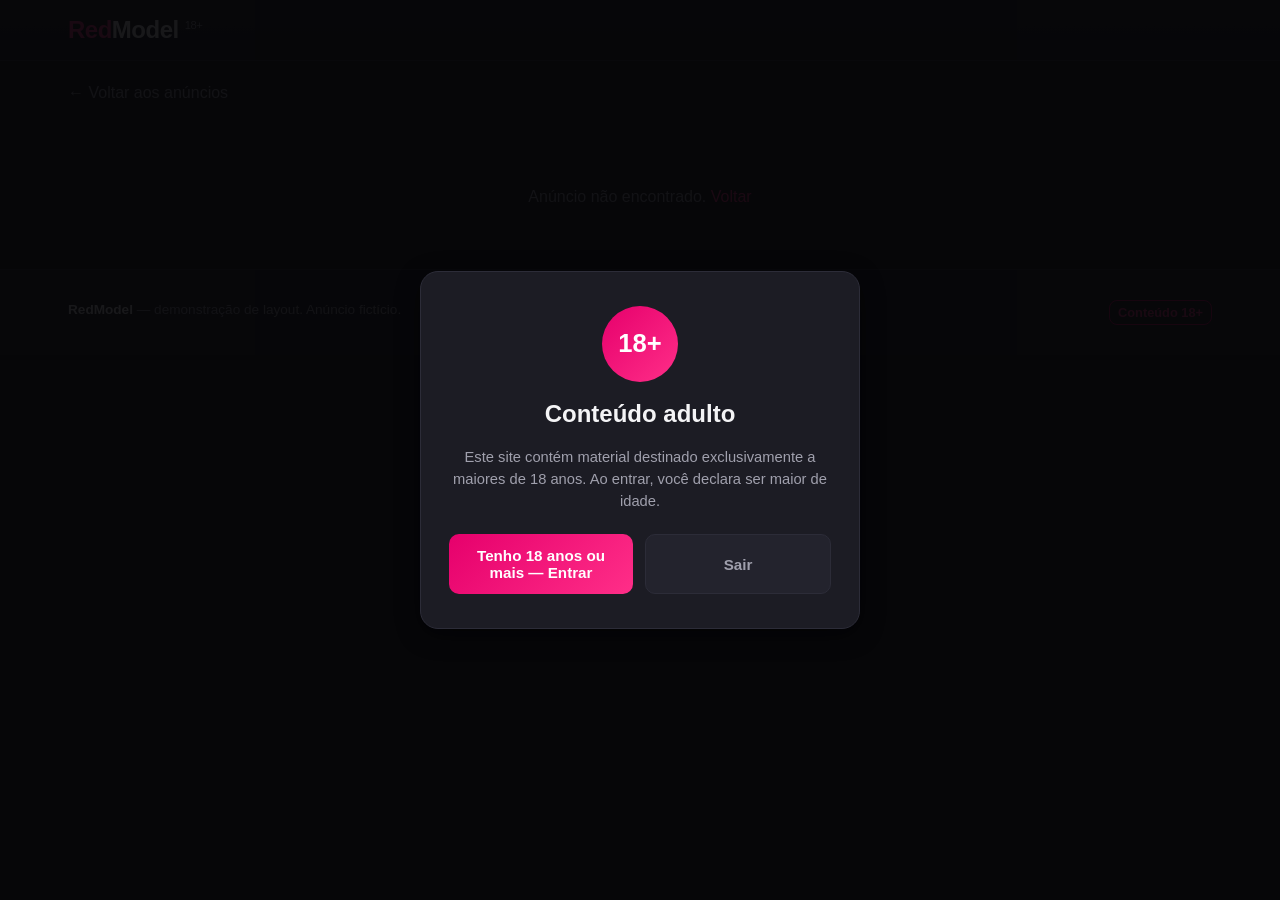
<file: portal/perfil.html>
<!DOCTYPE html>
<html lang="pt-BR">
<head>
  <meta charset="UTF-8" />
  <meta name="viewport" content="width=device-width, initial-scale=1.0" />
  <meta name="robots" content="noindex" />
  <title>Perfil — RedModel 18+</title>
  <link rel="stylesheet" href="estilo.css" />
</head>
<body>

  <!-- Age gate (caso alguém abra o perfil direto pelo link) -->
  <div class="agegate" id="agegate">
    <div class="agegate-box">
      <div class="mark">18+</div>
      <h2>Conteúdo adulto</h2>
      <p>
        Este site contém material destinado exclusivamente a maiores de 18 anos.
        Ao entrar, você declara ser maior de idade.
      </p>
      <div class="agegate-actions">
        <button class="btn-enter" id="btnEntrar">Tenho 18 anos ou mais — Entrar</button>
        <button class="btn-leave" id="btnSair">Sair</button>
      </div>
    </div>
  </div>

  <header class="topbar">
    <div class="topbar-inner">
      <a href="index.html" class="logo"><b>Red</b>Model <span>18+</span></a>
    </div>
  </header>

  <main class="container">
    <a href="index.html" class="voltar">← Voltar aos anúncios</a>
    <div id="perfil"></div>
  </main>

  <footer>
    <div class="container">
      <div><strong>RedModel</strong> — demonstração de layout. Anúncio fictício.</div>
      <div><span class="aviso18">Conteúdo 18+</span></div>
    </div>
  </footer>

  <script src="dados.js"></script>
  <script src="comum.js"></script>
  <script src="perfil.js"></script>
</body>
</html>
</file>
<file: portal/estilo.css>
/* ==========================================================================
   Portal de classificados adulto (18+) — demonstração de layout
   Tema escuro com destaque magenta.
   ========================================================================== */

:root {
  --bg: #0e0e11;
  --bg-2: #16161c;
  --card: #1c1c24;
  --card-2: #23232d;
  --line: #2c2c38;
  --txt: #f4f4f6;
  --txt-mut: #a0a0ad;
  --pink: #e6006c;
  --pink-2: #ff2e88;
  --gold: #f5b301;
  --ok: #2dd47f;
  --radius: 14px;
  --shadow: 0 6px 24px rgba(0, 0, 0, 0.45);
}

* { box-sizing: border-box; }

html, body { margin: 0; padding: 0; }

body {
  background: var(--bg);
  color: var(--txt);
  font-family: "Segoe UI", Roboto, Arial, Helvetica, sans-serif;
  line-height: 1.5;
  -webkit-font-smoothing: antialiased;
}

a { color: inherit; text-decoration: none; }
img { max-width: 100%; display: block; }

.container {
  width: 100%;
  max-width: 1180px;
  margin: 0 auto;
  padding: 0 18px;
}

/* ---------- Header ---------------------------------------------------- */
.topbar {
  background: linear-gradient(180deg, #17171d, #101014);
  border-bottom: 1px solid var(--line);
  position: sticky;
  top: 0;
  z-index: 50;
}
.topbar-inner {
  display: flex;
  align-items: center;
  gap: 18px;
  padding: 12px 18px;
  max-width: 1180px;
  margin: 0 auto;
}
.logo {
  font-size: 1.5rem;
  font-weight: 800;
  letter-spacing: -0.5px;
  white-space: nowrap;
}
.logo b { color: var(--pink-2); }
.logo span { color: var(--txt-mut); font-weight: 400; font-size: .7rem; vertical-align: super; }

.search {
  flex: 1;
  display: flex;
  align-items: center;
  background: var(--card);
  border: 1px solid var(--line);
  border-radius: 999px;
  padding: 6px 8px 6px 16px;
  min-width: 0;
}
.search input {
  flex: 1;
  min-width: 0;
  background: none;
  border: 0;
  outline: none;
  color: var(--txt);
  font-size: .95rem;
}
.search button {
  border: 0;
  border-radius: 999px;
  padding: 8px 18px;
  background: linear-gradient(135deg, var(--pink), var(--pink-2));
  color: #fff;
  font-weight: 700;
  cursor: pointer;
}
.btn-anunciar {
  border: 0;
  border-radius: 999px;
  padding: 10px 20px;
  background: linear-gradient(135deg, var(--pink), var(--pink-2));
  color: #fff;
  font-weight: 700;
  cursor: pointer;
  white-space: nowrap;
  box-shadow: 0 4px 14px rgba(230, 0, 108, .4);
}
.loc-pill {
  display: inline-flex; align-items: center; gap: 6px;
  background: var(--card); border: 1px solid var(--line); color: var(--txt);
  border-radius: 999px; padding: 8px 14px; font-size: .85rem; font-weight: 600;
  cursor: pointer; white-space: nowrap;
}
.loc-pill:hover { border-color: var(--pink); }
.loc-pill .caret { color: var(--txt-mut); font-size: .7rem; }
.btn-ghost {
  background: transparent; border: 1px solid var(--line); color: var(--txt);
  border-radius: 999px; padding: 10px 18px; font-weight: 700; cursor: pointer; white-space: nowrap;
}
.btn-ghost:hover { border-color: var(--pink); color: var(--pink-2); }

/* ---------- Category tabs -------------------------------------------- */
.tabs {
  display: flex;
  gap: 8px;
  overflow-x: auto;
  padding: 14px 18px;
  max-width: 1180px;
  margin: 0 auto;
}
.tab {
  border: 1px solid var(--line);
  background: var(--card);
  color: var(--txt-mut);
  border-radius: 999px;
  padding: 8px 18px;
  font-size: .9rem;
  font-weight: 600;
  cursor: pointer;
  white-space: nowrap;
  transition: .15s;
}
.tab:hover { color: var(--txt); border-color: var(--pink); }
.tab.ativo {
  background: linear-gradient(135deg, var(--pink), var(--pink-2));
  color: #fff;
  border-color: transparent;
}

/* ---------- Hero ------------------------------------------------------ */
.hero {
  background:
    radial-gradient(1200px 300px at 20% -20%, rgba(230, 0, 108, .35), transparent),
    linear-gradient(180deg, #1a1020, #0e0e11);
  border-bottom: 1px solid var(--line);
  padding: 30px 0 26px;
}
.hero h1 { margin: 0 0 6px; font-size: 1.8rem; }
.hero p { margin: 0; color: var(--txt-mut); }

/* ---------- Filters bar ---------------------------------------------- */
.filtros {
  display: flex;
  flex-wrap: wrap;
  gap: 10px;
  align-items: center;
  margin: 18px 0;
}
.filtros select {
  background: var(--card);
  color: var(--txt);
  border: 1px solid var(--line);
  border-radius: 10px;
  padding: 9px 12px;
  font-size: .9rem;
  cursor: pointer;
}
.filtros .resultado {
  margin-left: auto;
  color: var(--txt-mut);
  font-size: .88rem;
}

/* ---------- Patrocinadores locais ------------------------------------ */
.patroc { margin: 22px 0 6px; }
.patroc-head { display: flex; align-items: baseline; justify-content: space-between; gap: 12px; margin-bottom: 14px; flex-wrap: wrap; }
.patroc-head h2 { margin: 0; font-size: 1.25rem; }
.patroc-head h2 .pin { color: var(--pink-2); }
.patroc-head .sub { color: var(--txt-mut); font-size: .85rem; }
.patroc-grid { display: grid; grid-template-columns: repeat(auto-fill, minmax(290px, 1fr)); gap: 12px; }
.sponsor { display: flex; align-items: center; gap: 12px; background: var(--card); border: 1px solid var(--line); border-radius: 14px; padding: 12px; cursor: pointer; transition: transform .15s, border-color .15s; text-align: left; }
.sponsor:hover { border-color: var(--pink); transform: translateY(-2px); }
.sponsor-logo { width: 58px; height: 58px; flex: 0 0 58px; border-radius: 12px; display: flex; align-items: center; justify-content: center; font-size: 1.7rem; box-shadow: inset 0 0 0 1px rgba(255,255,255,.08); }
.sponsor-body { flex: 1; min-width: 0; }
.sponsor-cat { font-size: .64rem; font-weight: 800; text-transform: uppercase; letter-spacing: .5px; color: var(--pink-2); }
.sponsor-nome { font-weight: 700; font-size: 1rem; margin: 1px 0 3px; }
.sponsor-desc { color: var(--txt-mut); font-size: .81rem; line-height: 1.35; }
.patroc-cta { margin-top: 12px; display: flex; align-items: center; justify-content: center; gap: 14px; flex-wrap: wrap; text-align: center; background: linear-gradient(135deg, rgba(230,0,108,.12), rgba(255,46,136,.05)); border: 1px dashed var(--pink); border-radius: 14px; padding: 16px; }
.patroc-cta b { color: var(--txt); }
.patroc-cta button { border: 0; border-radius: 999px; padding: 10px 18px; background: linear-gradient(135deg, var(--pink), var(--pink-2)); color: #fff; font-weight: 700; cursor: pointer; white-space: nowrap; }

/* ---------- Card grid (foto-first, estilo Fatal Model) --------------- */
.grid {
  display: grid;
  grid-template-columns: repeat(auto-fill, minmax(200px, 1fr));
  gap: 14px;
  padding-bottom: 50px;
}
.card { position: relative; display: block; cursor: pointer; }
.card-photo {
  position: relative;
  aspect-ratio: 3 / 4;
  border-radius: var(--radius);
  overflow: hidden;
  border: 1px solid var(--line);
  background: #15151b;
}
.card-bg {
  position: absolute; inset: 0;
  background-size: cover; background-position: center top;
  transition: transform .5s ease;
}
.card:hover .card-bg { transform: scale(1.07); }
.card-grad {
  position: absolute; inset: 0;
  background: linear-gradient(to top, rgba(5,5,8,.92) 0%, rgba(5,5,8,.5) 28%, rgba(5,5,8,0) 55%);
}
.card.destaque .card-photo { border-color: var(--gold); box-shadow: 0 0 0 1px var(--gold); }
.card-top {
  position: absolute; top: 8px; left: 8px; right: 8px;
  display: flex; justify-content: space-between; align-items: flex-start; gap: 6px;
}
.badges { display: flex; flex-direction: column; gap: 5px; align-items: flex-start; }
.badge {
  display: inline-flex; align-items: center; gap: 4px;
  font-size: .64rem; font-weight: 800; letter-spacing: .4px; text-transform: uppercase;
  padding: 3px 7px; border-radius: 6px; backdrop-filter: blur(3px);
}
.badge-destaque { background: var(--gold); color: #201800; }
.badge-verificado, .badge-verif { background: var(--pink); color: #fff; }
.badge-video { background: rgba(0,0,0,.6); color: #fff; }
.badge-online { background: rgba(0,0,0,.6); color: #fff; }
.badge-online .dot { width: 7px; height: 7px; border-radius: 50%; background: var(--ok); box-shadow: 0 0 6px var(--ok); }
.fav {
  width: 30px; height: 30px; border-radius: 50%; border: 0; line-height: 1;
  background: rgba(0,0,0,.45); color: #fff; font-size: 1rem; cursor: pointer;
  display: flex; align-items: center; justify-content: center;
  backdrop-filter: blur(3px); transition: .15s;
}
.fav:hover, .fav.on { background: var(--pink); color: #fff; transform: scale(1.1); }
.card-info { position: absolute; left: 12px; right: 12px; bottom: 11px; }
.card-nome { font-weight: 800; font-size: 1rem; color: #fff; display: flex; align-items: center; gap: 4px; line-height: 1.15; }
.card-nome .v { color: #36e089; font-size: .85rem; }
.card-cidade { color: rgba(255,255,255,.82); font-size: .8rem; margin-top: 3px; display: flex; align-items: center; gap: 3px; }
.card-valor { margin-top: 7px; display: inline-block; font-weight: 800; font-size: .82rem; color: #fff; background: var(--pink); padding: 2px 8px; border-radius: 6px; }
/* selos reaproveitados na página de perfil */
.card-badges { position: absolute; top: 10px; left: 10px; display: flex; gap: 6px; flex-wrap: wrap; }

.vazio {
  grid-column: 1 / -1;
  text-align: center;
  padding: 60px 20px;
  color: var(--txt-mut);
}

/* ---------- Footer --------------------------------------------------- */
footer {
  border-top: 1px solid var(--line);
  background: var(--bg-2);
  padding: 30px 0;
  color: var(--txt-mut);
  font-size: .85rem;
}
footer .container { display: flex; flex-wrap: wrap; gap: 24px; justify-content: space-between; }
footer strong { color: var(--txt); }
footer a:hover { color: var(--pink-2); }
.aviso18 {
  display: inline-block;
  border: 1px solid var(--pink);
  color: var(--pink-2);
  border-radius: 8px;
  padding: 2px 8px;
  font-weight: 700;
  font-size: .8rem;
}

/* ---------- Age gate modal ------------------------------------------- */
.agegate {
  position: fixed;
  inset: 0;
  z-index: 100;
  background: rgba(6, 6, 8, .92);
  display: flex;
  align-items: center;
  justify-content: center;
  padding: 20px;
}
.agegate.hidden { display: none; }
.agegate-box {
  background: var(--card);
  border: 1px solid var(--line);
  border-radius: 18px;
  max-width: 440px;
  width: 100%;
  padding: 34px 28px;
  text-align: center;
  box-shadow: var(--shadow);
}
.agegate-box .mark {
  width: 76px; height: 76px;
  margin: 0 auto 14px;
  border-radius: 50%;
  display: flex; align-items: center; justify-content: center;
  font-size: 1.6rem; font-weight: 800; color: #fff;
  background: linear-gradient(135deg, var(--pink), var(--pink-2));
}
.agegate-box h2 { margin: 0 0 10px; }
.agegate-box p { color: var(--txt-mut); font-size: .92rem; }
.agegate-actions { display: flex; gap: 12px; margin-top: 22px; }
.agegate-actions button {
  flex: 1;
  border: 0;
  border-radius: 10px;
  padding: 13px;
  font-weight: 700;
  font-size: .95rem;
  cursor: pointer;
}
.btn-enter { background: linear-gradient(135deg, var(--pink), var(--pink-2)); color: #fff; }
.btn-leave { background: var(--card-2); color: var(--txt-mut); border: 1px solid var(--line) !important; }

/* ---------- Profile page --------------------------------------------- */
.voltar { display: inline-block; margin: 20px 0; color: var(--txt-mut); }
.voltar:hover { color: var(--pink-2); }
.perfil {
  display: grid;
  grid-template-columns: 340px 1fr;
  gap: 26px;
  padding-bottom: 50px;
}
.perfil-foto {
  aspect-ratio: 3 / 4;
  border-radius: var(--radius);
  display: flex;
  align-items: center;
  justify-content: center;
  font-size: 5rem;
  font-weight: 800;
  color: rgba(255, 255, 255, .9);
  position: relative;
  border: 1px solid var(--line);
}
.perfil h1 { margin: 0 0 4px; font-size: 1.9rem; display: flex; align-items: center; gap: 8px; }
.perfil h1 .v { color: var(--ok); font-size: 1rem; }
.perfil .local { color: var(--txt-mut); font-size: 1rem; }
.perfil .valor {
  font-size: 1.6rem; font-weight: 800; color: var(--pink-2); margin: 16px 0;
}
.perfil .desc { color: #d6d6de; margin: 16px 0; }
.tags { display: flex; flex-wrap: wrap; gap: 8px; margin: 14px 0; }
.tags span {
  background: var(--card-2);
  border: 1px solid var(--line);
  border-radius: 999px;
  padding: 6px 12px;
  font-size: .85rem;
}
.contato {
  display: flex; gap: 12px; flex-wrap: wrap; margin-top: 22px;
}
.contato button {
  border: 0; border-radius: 12px; padding: 14px 22px;
  font-weight: 700; cursor: pointer; font-size: .95rem;
}
.btn-wpp { background: #25d366; color: #04240f; }
.btn-tel { background: var(--card-2); color: var(--txt); border: 1px solid var(--line) !important; }
.disclaimer {
  margin-top: 26px; padding: 14px 16px;
  background: rgba(230, 0, 108, .08);
  border: 1px solid rgba(230, 0, 108, .35);
  border-radius: 12px;
  color: var(--txt-mut);
  font-size: .84rem;
}

/* ---------- Responsivo ------------------------------------------------ */
@media (max-width: 760px) {
  .topbar-inner { flex-wrap: wrap; }
  .search { order: 3; flex-basis: 100%; }
  .perfil { grid-template-columns: 1fr; }
  .perfil-foto { max-width: 320px; }
  .hero h1 { font-size: 1.4rem; }
  .filtros .resultado { margin-left: 0; flex-basis: 100%; }
}
</file>
